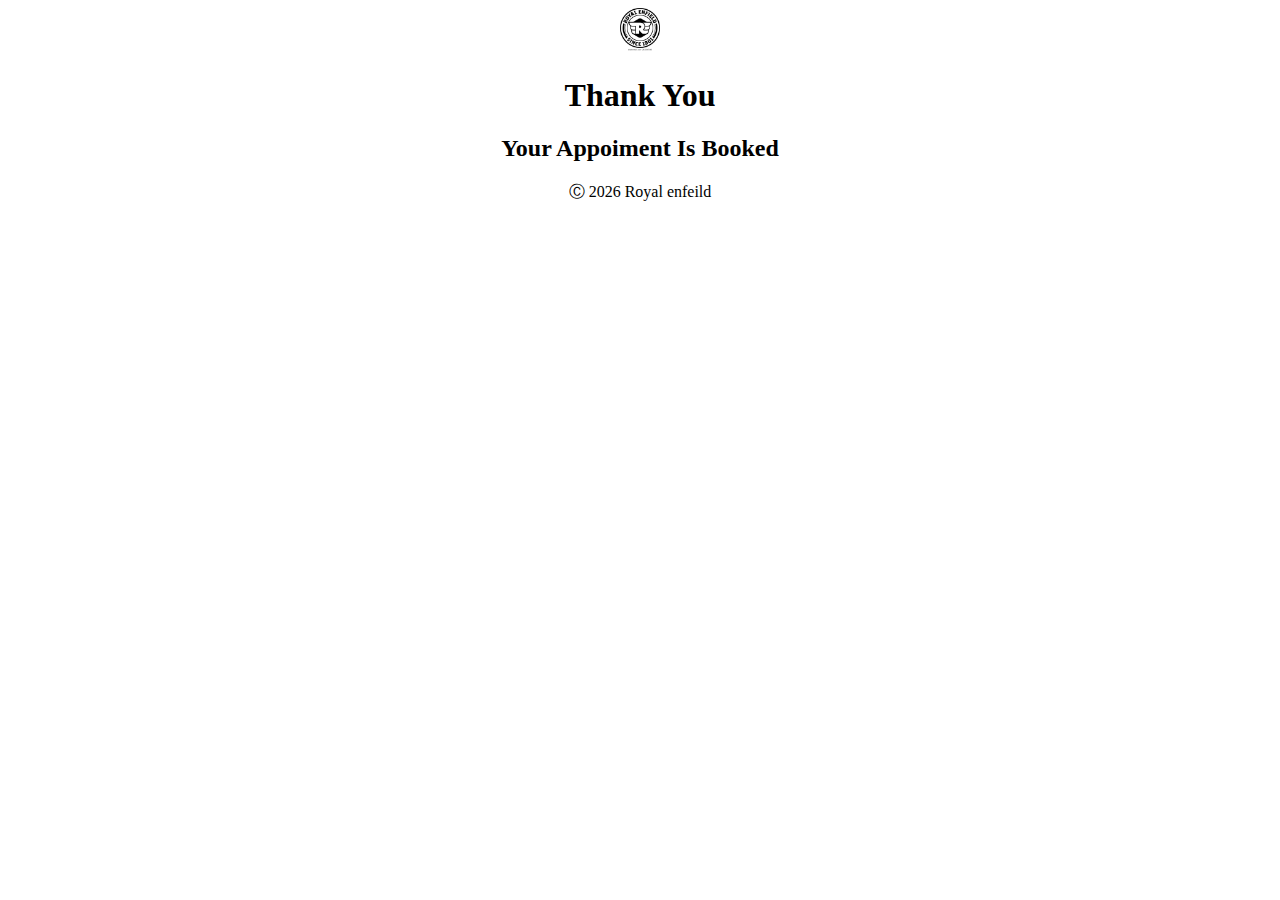
<file: feedback.html>
<!DOCTYPE html>
<html lang="en">
<head>
    <meta charset="UTF-8">
    <meta name="viewport" content="width=device-width, initial-scale=1.0">
    <title>feedback</title>
</head>
<!-- Main tag -->
    <a href="index.html"> <img src="pictures/logo.webp" width="40" > </a>

       

<body align="center">
    <h1>Thank You</h1>
    <H2>Your Appoiment Is Booked </H2>

<!-- This is footer -->
    <footer align="center">
        &#x24B8; 2026 Royal enfeild
    </footer>
</body>
</html>
</file>
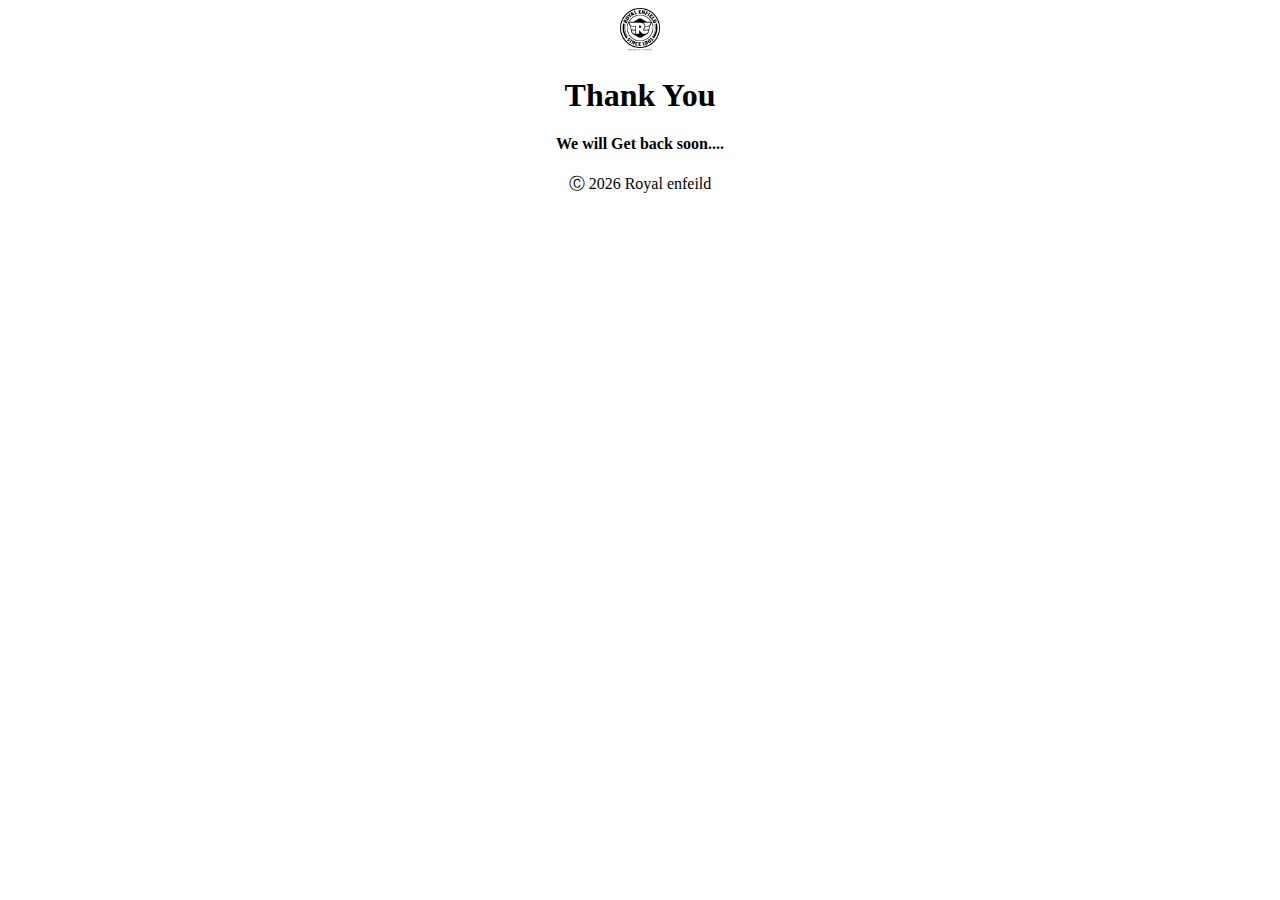
<file: feedback_inqury.html>
<!DOCTYPE html>
<html lang="en">
<head>
    <meta charset="UTF-8">
    <meta name="viewport" content="width=device-width, initial-scale=1.0">
    <title>feedback</title>
</head>
<!-- Main tag -->
    <a href="index.html"> <img src="pictures/logo.webp" width="40" > </a>

       

<body align="center">
    <h1>Thank You</h1>
    <H4> We will Get back soon.... </H4>

    <!-- This is footer -->
    <footer align="center">
        &#x24B8; 2026 Royal enfeild
    </footer>

</body>
</html>
</file>
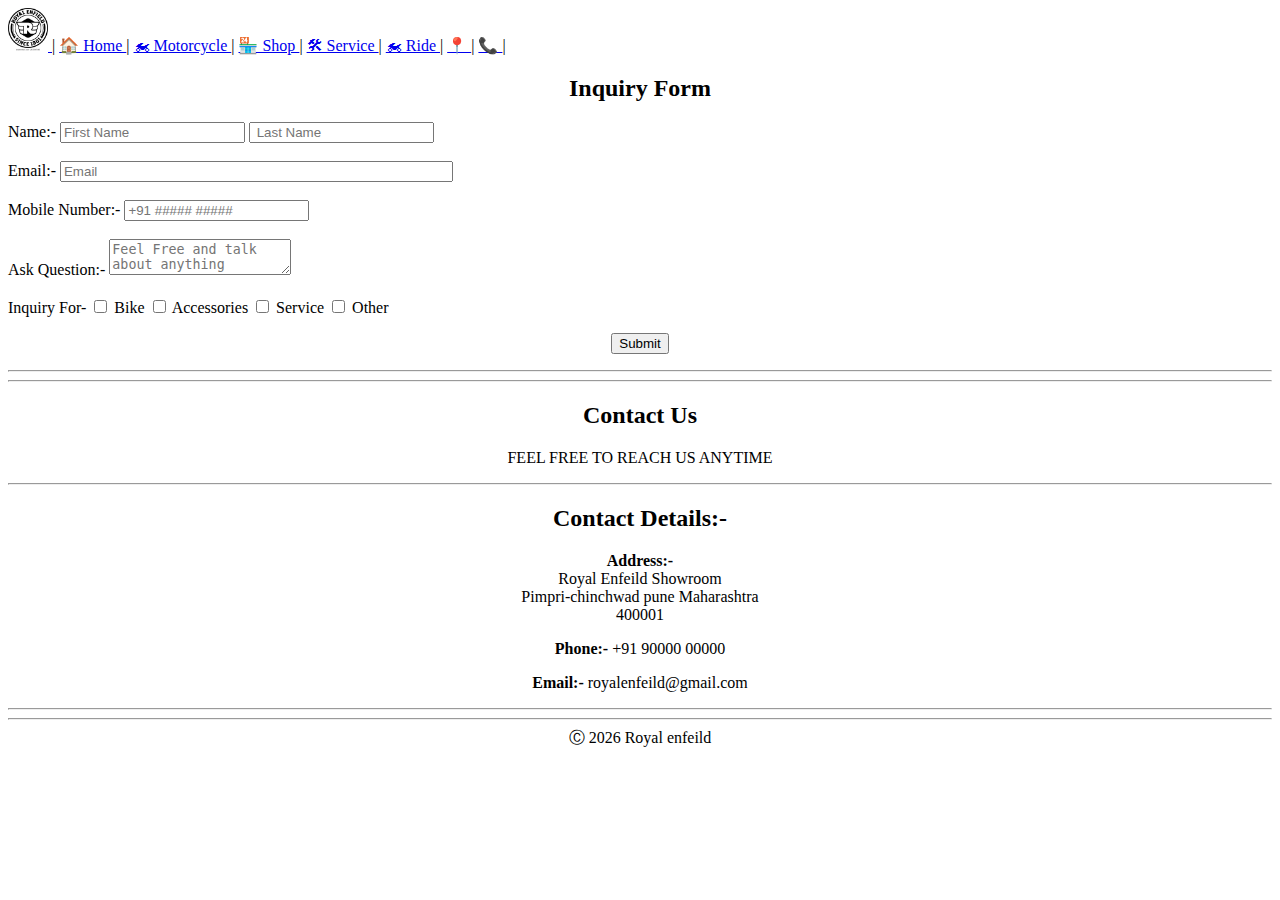
<file: inquiry.html>
<!DOCTYPE html>
<html lang="en">
<head>
    <meta charset="UTF-8">
    <meta name="viewport" content="width=device-width, initial-scale=1.0">
    <title>Document</title>
</head>
<body>
    <header>
    <!-- NAVBAR -->
    <nav width="100">
       <a href="index.html"> <img src="pictures/logo.webp" width="40" > </a>
       | <a href="index.html">&#x1F3E0; Home </a>|
        
        <a href="motorcycle.html">&#x1F3CD; Motorcycle </a>|
       
        <a href="shop.html">&#x1F3EA; Shop </a>|
        
        <a href="service.html">&#x1F6E0; Service </a>|
       
        <a href="ride.html">&#x1F3CD; Ride  </a>|
        
        <a href="location.html">&#x1F4CD; </a>|

                <a href="inquiry.html"> &#x1F4DE;  </a>|
    </nav>
    </header>
    <!-- main tag -->
       <form >
    <h2 align="center">
        Inquiry Form
    </h2>
   <label>
    Name:-
   </label>
    <input type="text" placeholder="First Name">
    <input type="text" placeholder=" Last Name">
    <br>
    <br>
    <label >
        Email:-
    </label>
    <input type="email" placeholder="Email" size="46">
    <br>
    <br>
    <label>
        Mobile Number:-
    </label>
    <input type="number" placeholder="+91 ##### #####" >
    <br>
    <br>
    <label>
        Ask Question:-
    </label>
    <textarea placeholder="Feel Free and talk about anything"></textarea>
     <br>
     <br>
     <label>Inquiry For-</label>

    <input type="checkbox" >
    <label> Bike</label>

    <input type="checkbox">
    <label>Accessories</label>

    <input type="checkbox">
    <label> Service </label>

    <input type="checkbox">
    <label> Other </label>
<br>
    <p align="center">
    <a href="feedback_inqury.html"><input type="button" value="Submit"></a>
    </p>


      <hr>
      <hr>
     <h2 align="center"> Contact Us</h2>
     <p align="center">FEEL FREE TO REACH US ANYTIME</p>
     <hr>
     <h2 align="center">Contact Details:-</h2>
     <lable align="center">
     <p>
       <b>   Address:-</b>
        <br>
        Royal Enfeild Showroom
        <br>
        Pimpri-chinchwad pune Maharashtra
        <br>
       400001</p>
       <p>
        <b>Phone:-</b>
        +91 90000 00000

       </p>
       <p>
        <b>
            Email:-
        </b>
        royalenfeild@gmail.com
       </p>
       </lable>
    <hr>
    <hr>

   </form>
<!-- This is footer -->
    <footer align="center">
        &#x24B8; 2026 Royal enfeild
    </footer>


</body>
</html>
</file>
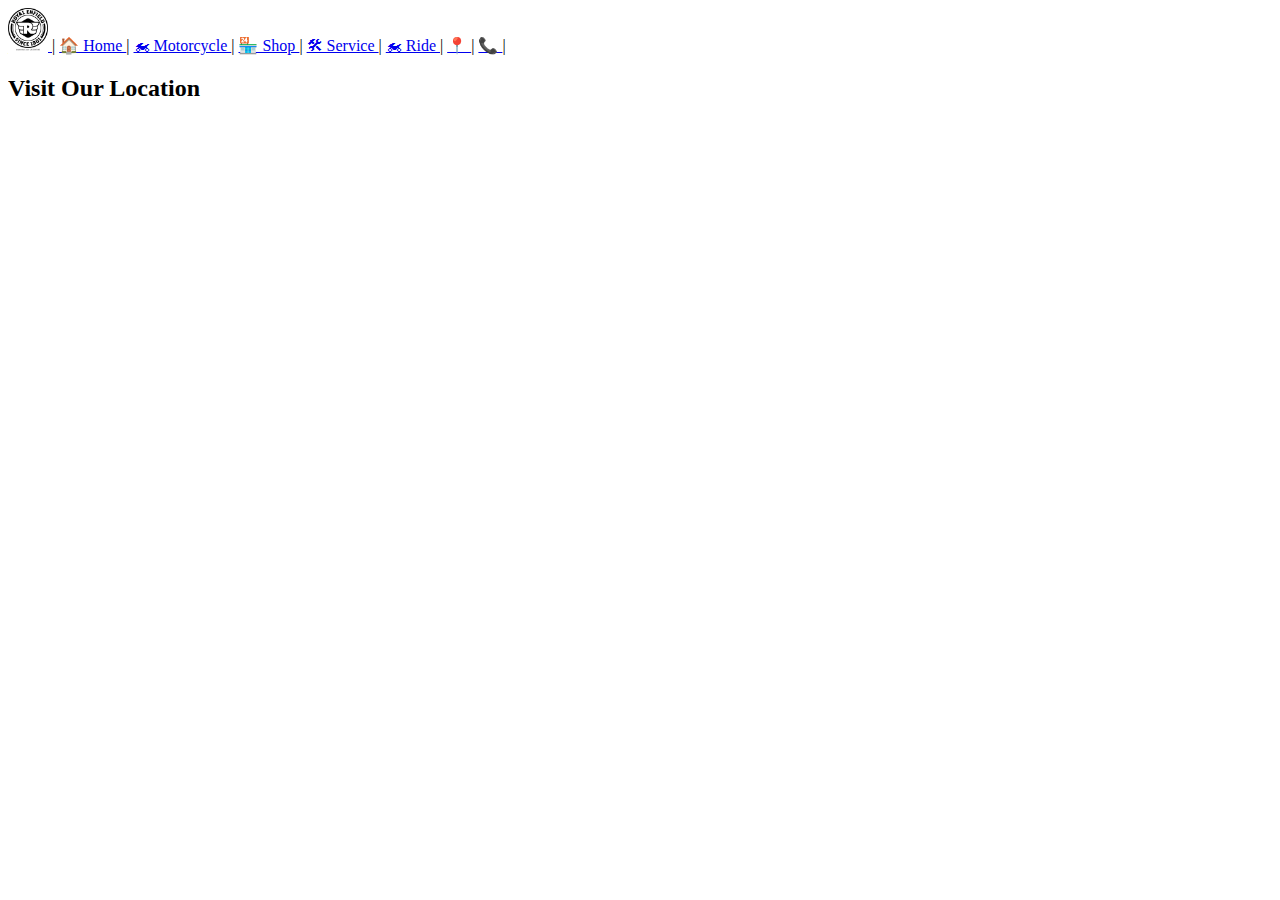
<file: location.html>
<!DOCTYPE html>
<html lang="en">
<head>
    <meta charset="UTF-8">
    <meta name="viewport" content="width=device-width, initial-scale=1.0">
    <title>Document</title>
</head>
<body>
   <header>
    <!-- NAVBAR -->
    <nav>
       <a href="index.html"> <img src="pictures/logo.webp" width="40" > </a>
       | <a href="index.html">&#x1F3E0; Home </a>|
        
        <a href="motorcycle.html">&#x1F3CD; Motorcycle </a>|
       
        <a href="shop.html">&#x1F3EA; Shop </a>|
        
        <a href="service.html">&#x1F6E0; Service </a>|
       
        <a href="ride.html">&#x1F3CD; Ride  </a>|
              
        <a href="location.html">&#x1F4CD; </a>|

                <a href="inquiry.html"> &#x1F4DE;  </a>|
    </nav>
    </header> 
    <h2>Visit Our Location </h2>
    <iframe src="https://www.google.com/maps/embed?pb=!1m18!1m12!1m3!1d121004.7026024723!2d73.60722144335938!3d18.601207000000002!2m3!1f0!2f0!3f0!3m2!1i1024!2i768!4f13.1!3m3!1m2!1s0x3bc2b97c945e421b%3A0xf55f89eb048f0579!2sRoyal%20Enfield%20Showroom%20-%20Kings%20Royal%20Riders!5e0!3m2!1sen!2sin!4v1767872727052!5m2!1sen!2sin" width="600" height="450" style="border:0;" allowfullscreen="" loading="lazy" referrerpolicy="no-referrer-when-downgrade"></iframe>
    
    
</body>
</html>
</file>
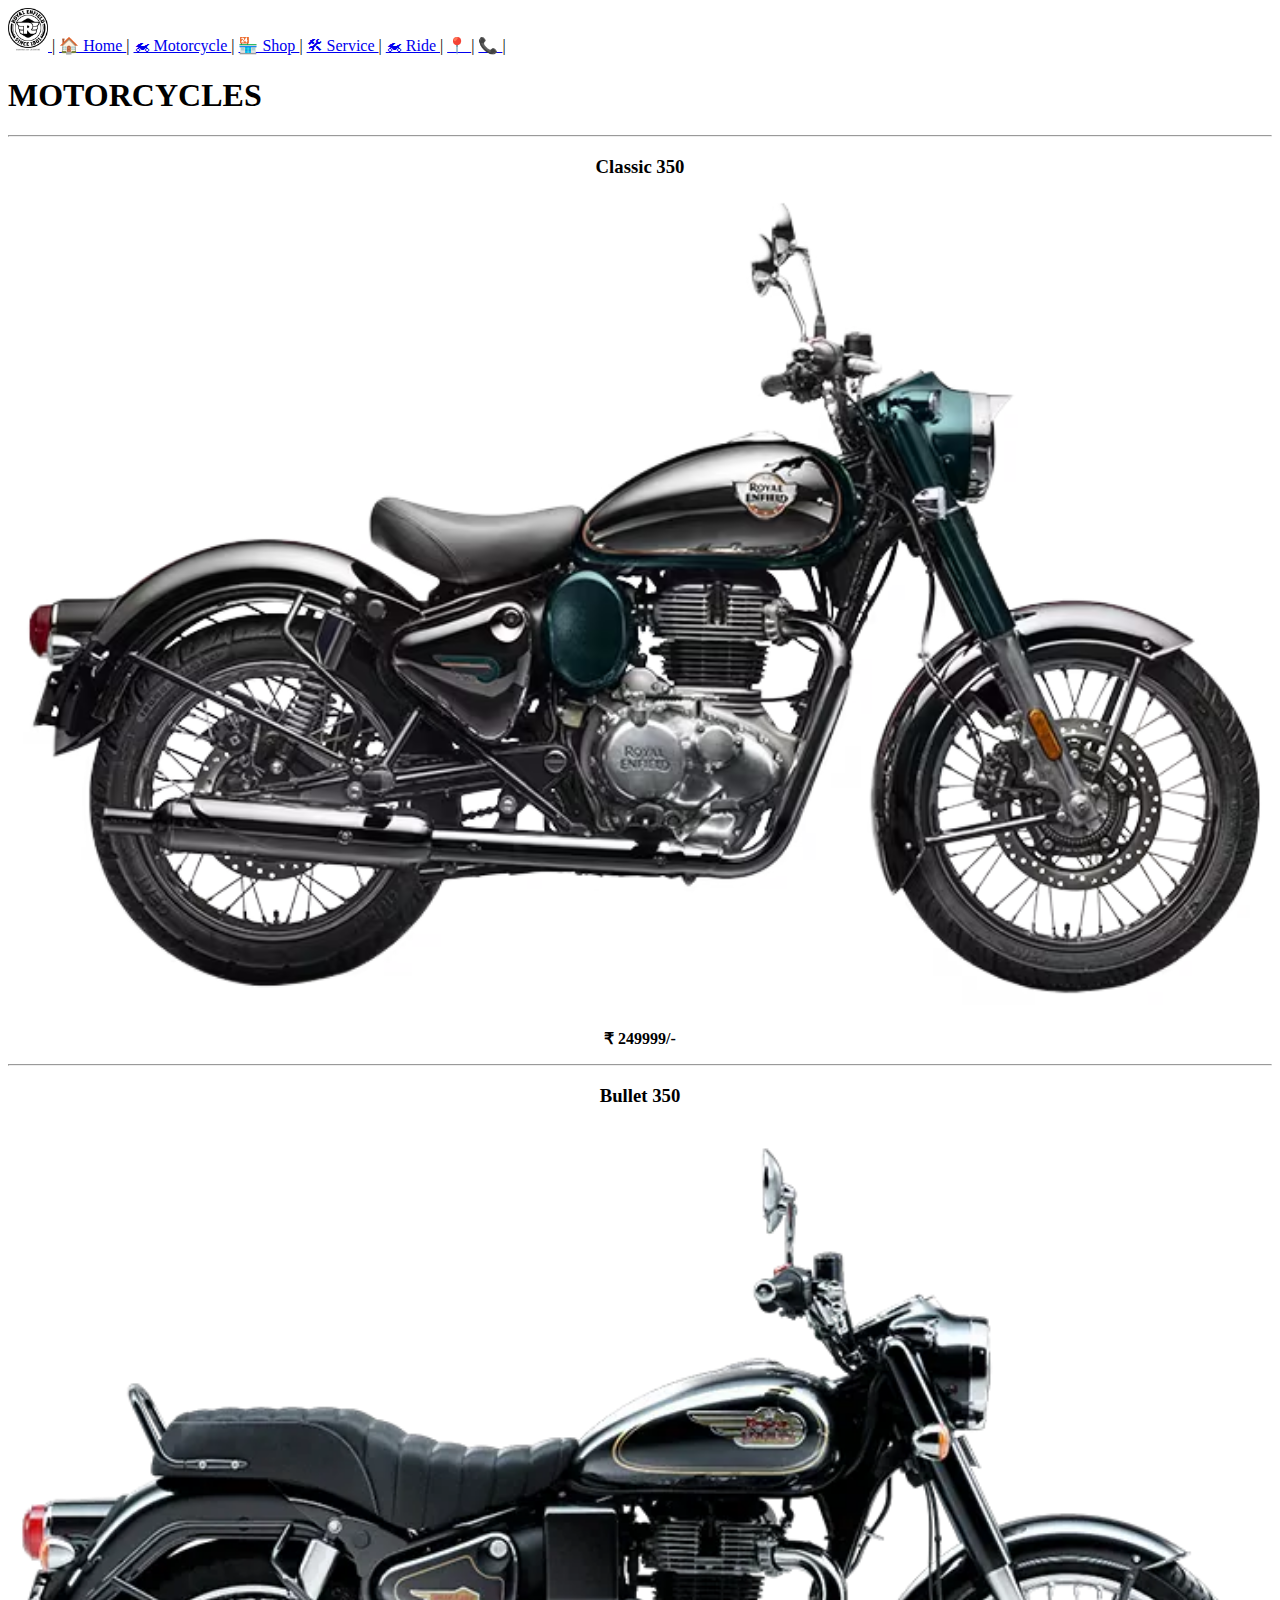
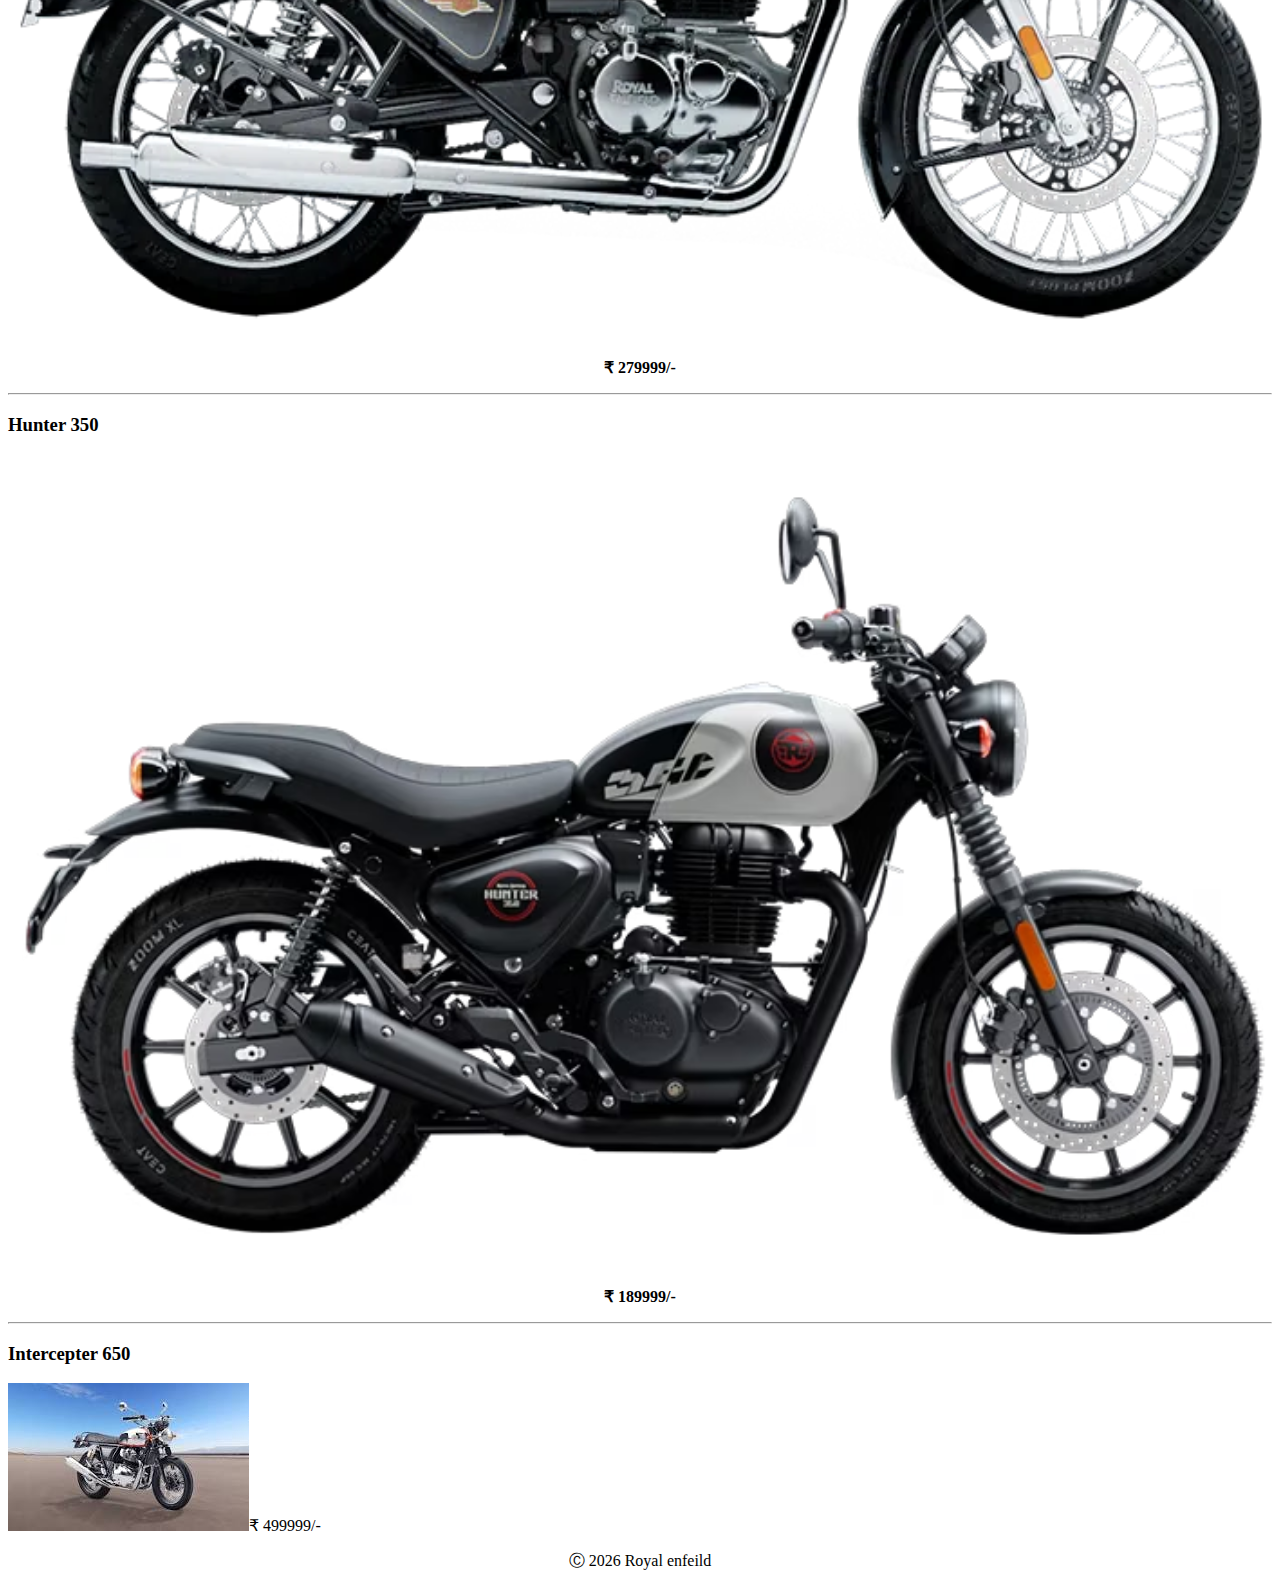
<file: motorcycle.html>
<!DOCTYPE html>
<html lang="en">
<head>
    <meta charset="UTF-8">
    <meta name="viewport" content="width=device-width, initial-scale=1.0">
    <title>Document</title>
</head>
<body>
    <header>
    <!-- NAVBAR -->
    <nav>
       <a href="index.html"> <img src="pictures/logo.webp" width="40" > </a>
       | <a href="index.html">&#x1F3E0; Home </a>|
        
        <a href="motorcycle.html">&#x1F3CD; Motorcycle </a>|
       
        <a href="shop.html">&#x1F3EA; Shop </a>|
        
        <a href="service.html">&#x1F6E0; Service </a>|
       
        <a href="ride.html">&#x1F3CD; Ride  </a>|
        
        <a href="location.html">&#x1F4CD; </a>|


        <a href="inquiry.html"> &#x1F4DE;  </a>|
    </nav>
    </header>
    <!-- Main Tag start -->
     <main>
        <section>
            <h1>MOTORCYCLES</h1>
            <hr>
            <h3 align="center">Classic 350 </h3> 
            <img src="pictures/Royal Enfield Classic 650 Price, Colours & Images in India_files/classic-350.webp"" alt="classic 350 picture " width="100%" >
            <p align="center"><strong> &#x20B9; 249999/- </strong></p>
            <hr> 

            <h3 align="center">Bullet 350</h3>

            <img src="pictures/Royal Enfield Classic 650 Price, Colours & Images in India_files/bullet-350.webp" alt="Bullet 350 picture" width="100%" >
            <p align="center"><strong> &#x20B9; 279999/- </strong></p>
            <hr>
           <h3>Hunter 350</h3>
           <img src="pictures/Royal Enfield Classic 650 Price, Colours & Images in India_files/hunter-350.webp" alt="Hunter 350 Picture" width="100%" >
            <p align="center"><strong> &#x20B9; 189999/- </strong></p>
            <hr>

           <h3>Intercepter 650</h3>
            <img src="pictures/intercepter.jpg" alt="intercepter 650 picture" >&#x20B9; 499999/-</p>
        
        </section>
     </main>
     <!-- footer start -->
     <footer align="center"> &#x24B8; 2026 Royal enfeild</footer>
</body>
</html>
</file>
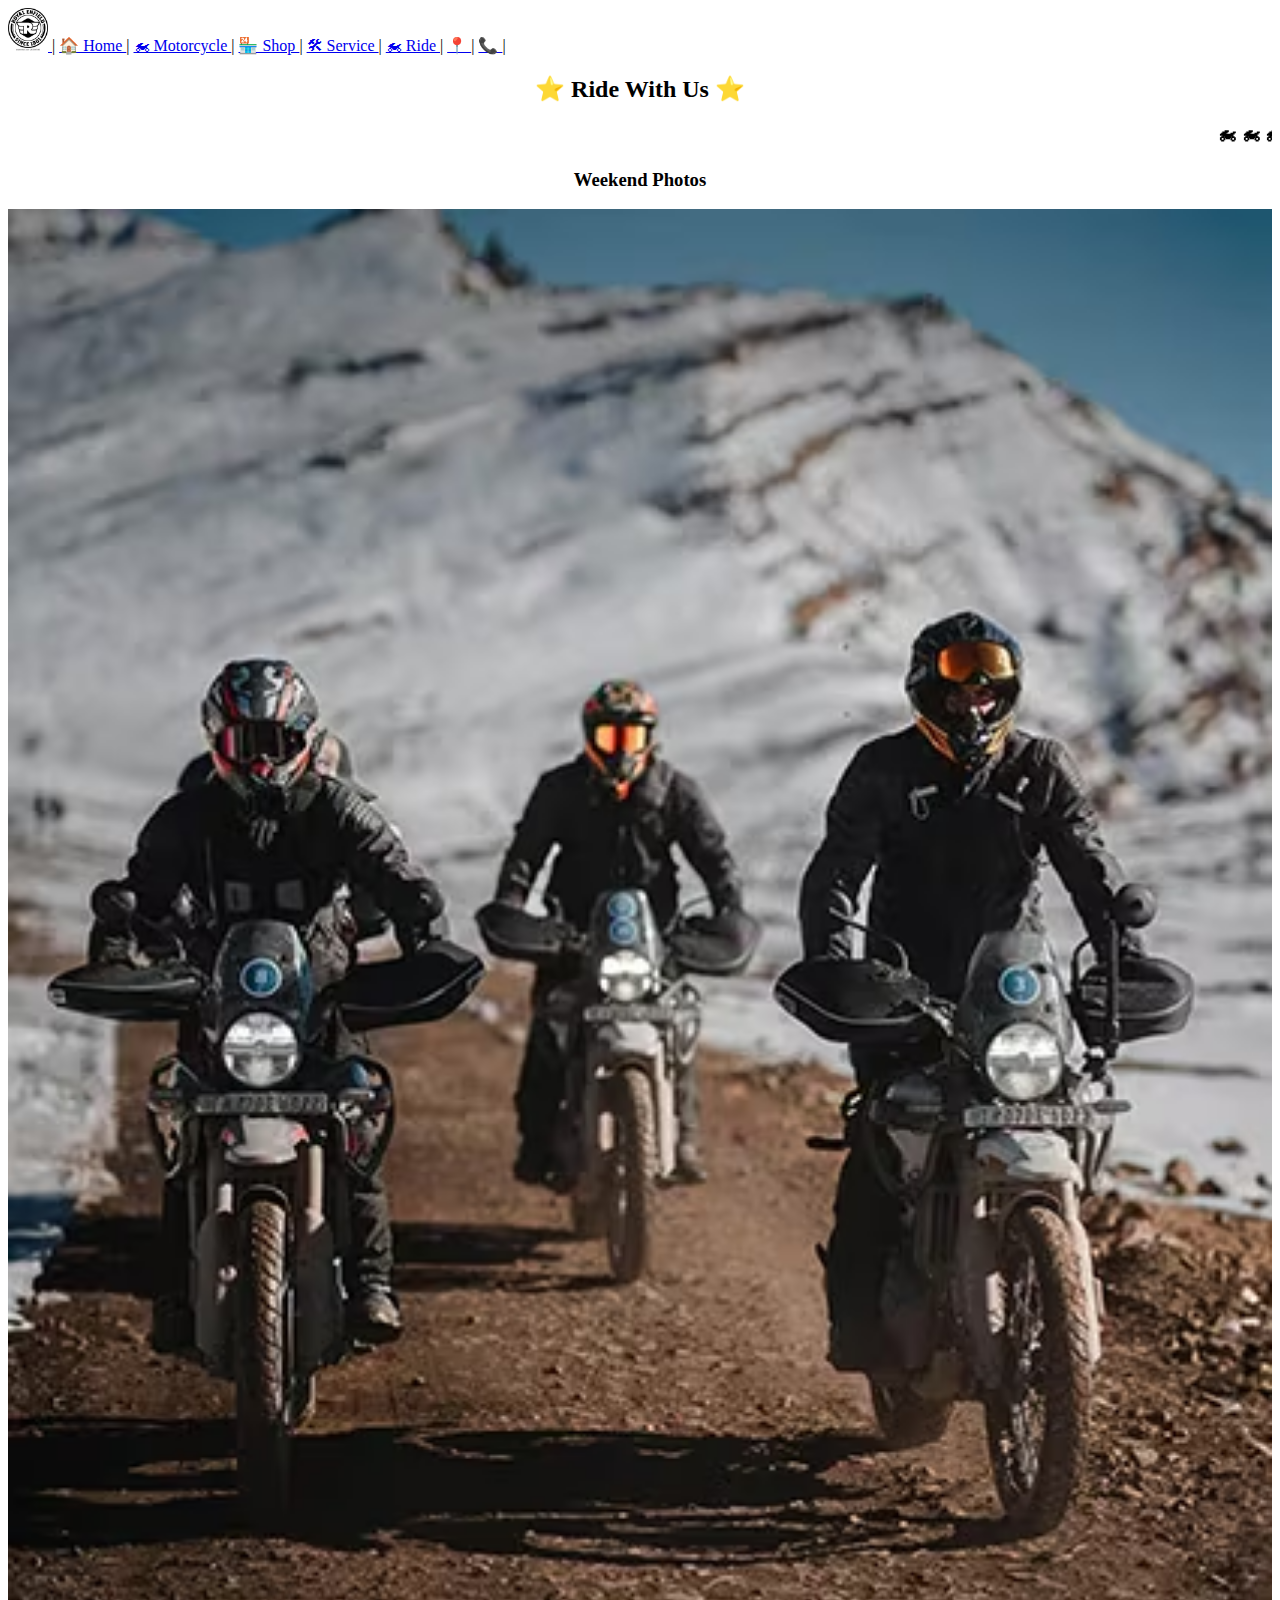
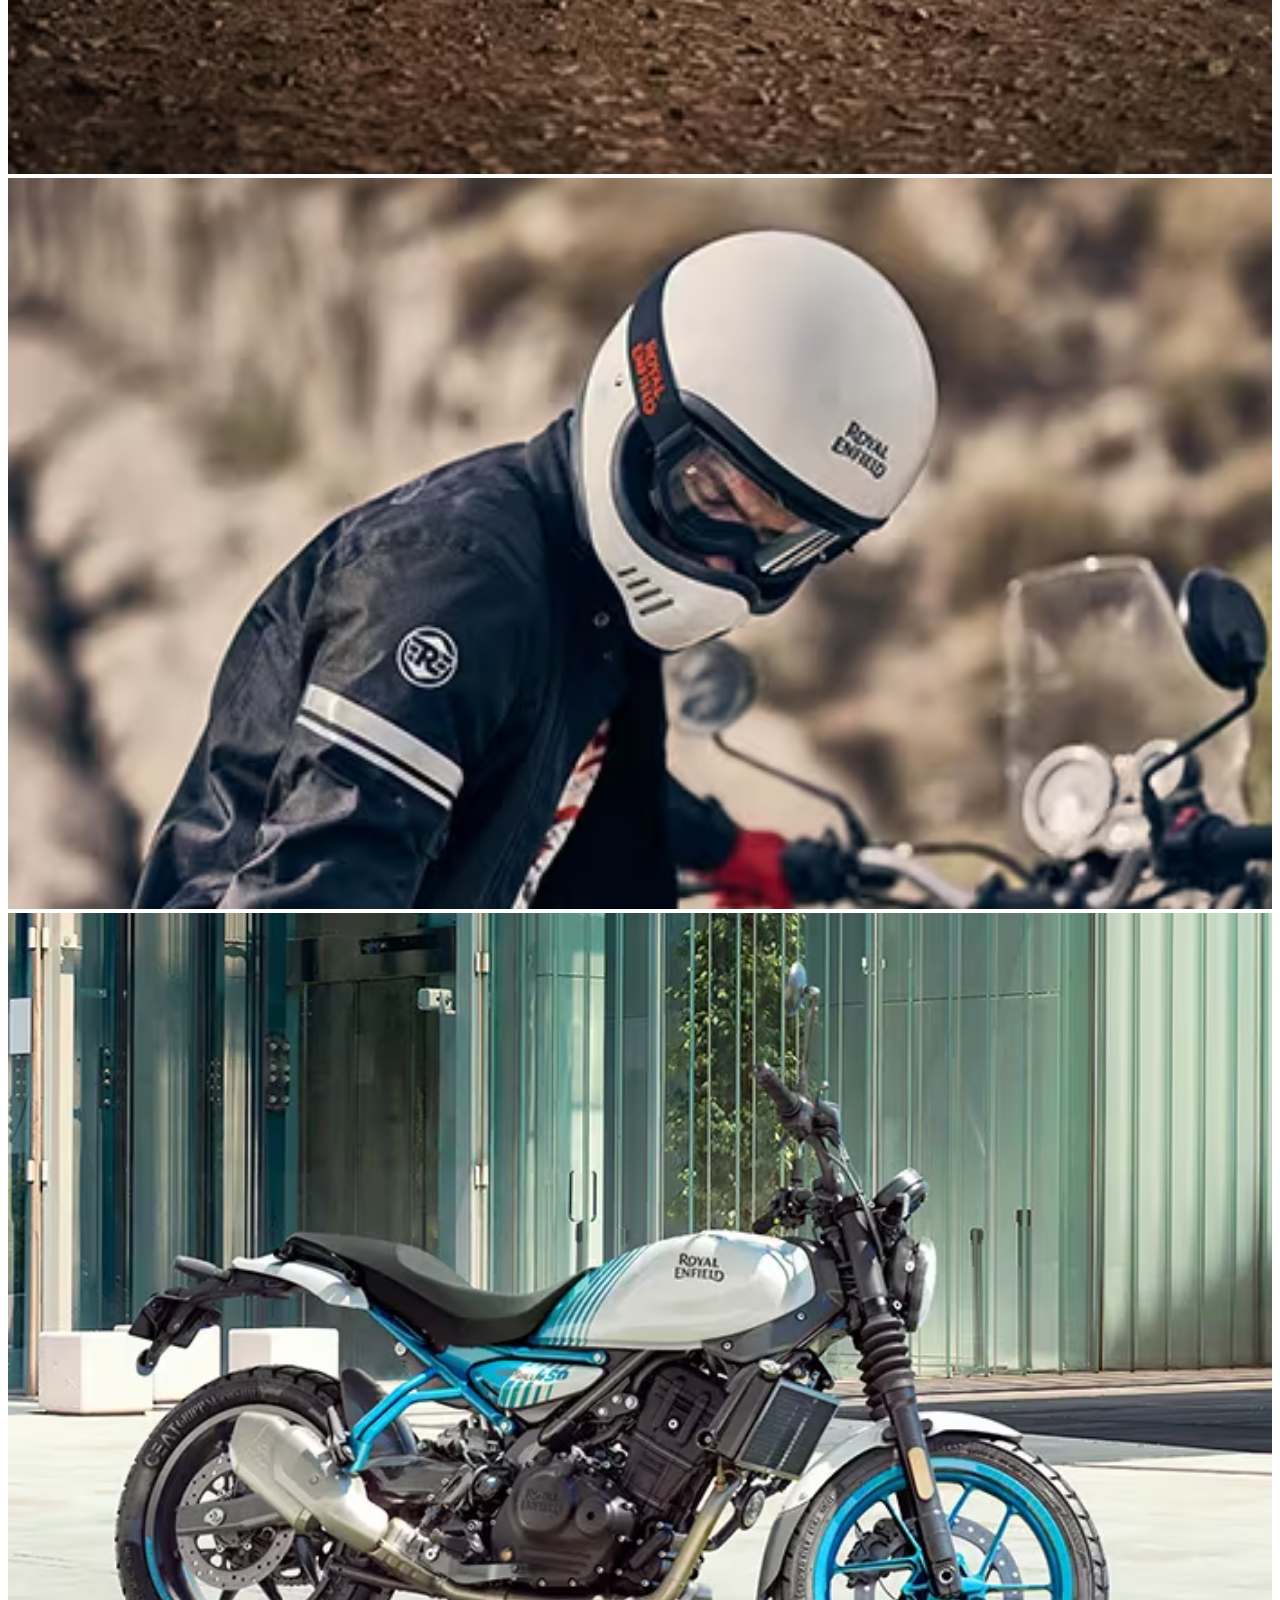
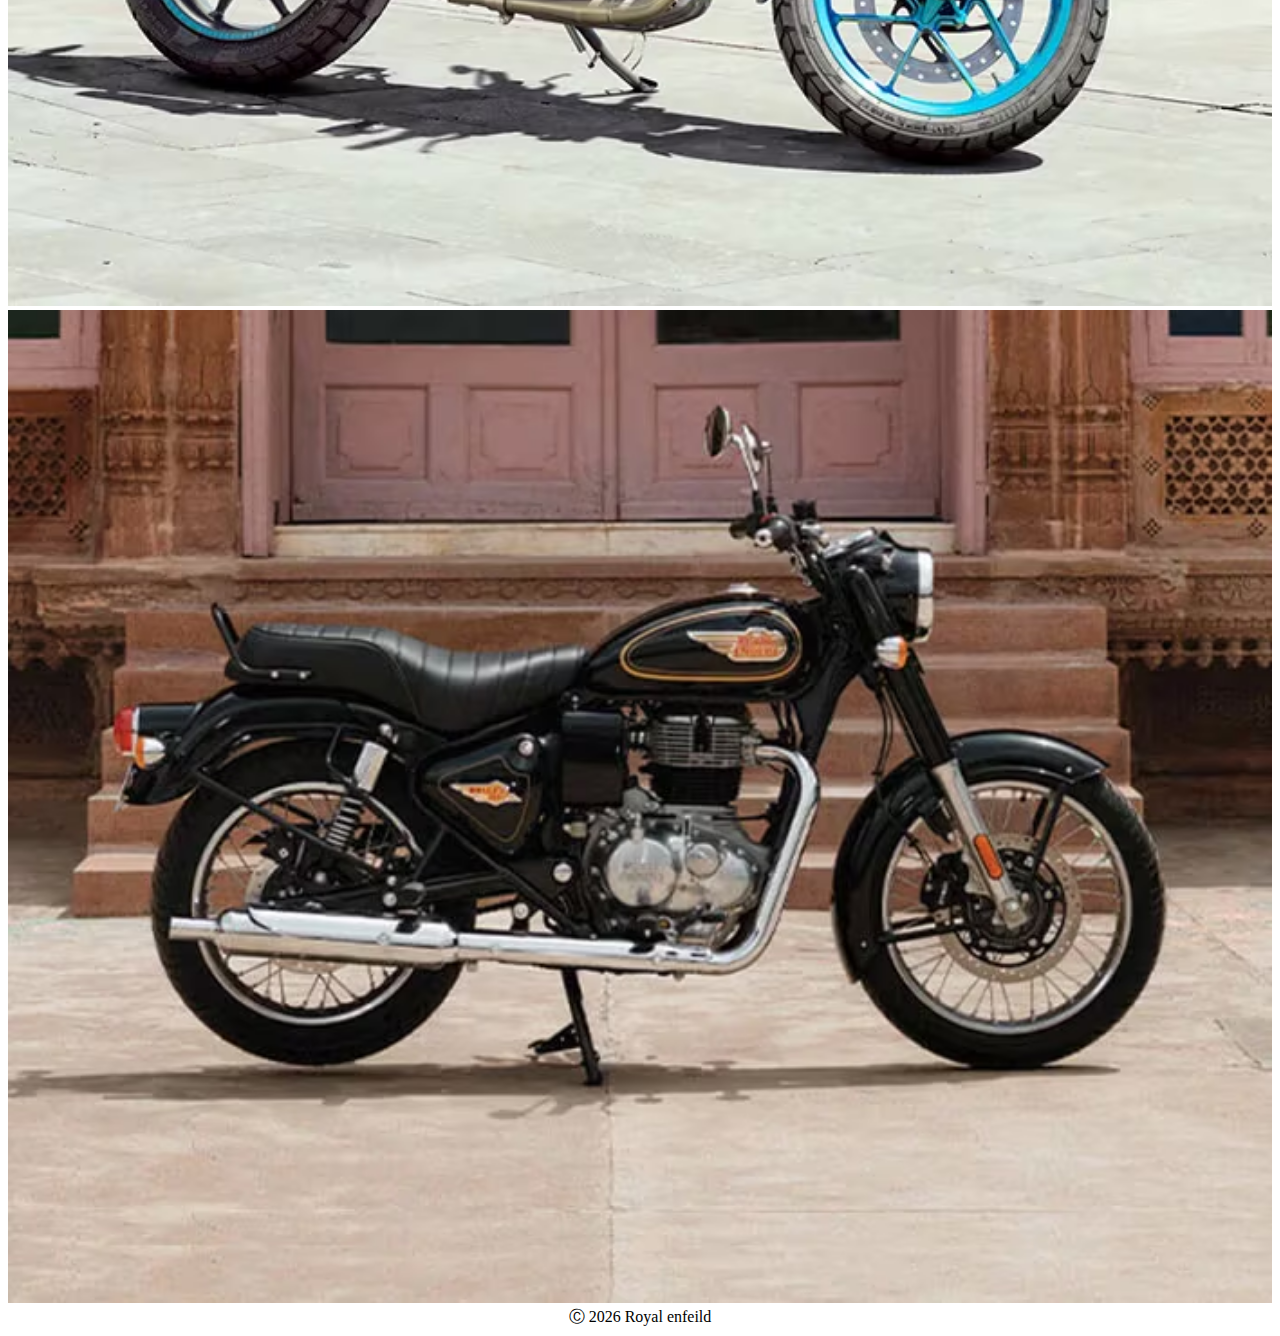
<file: ride.html>
<!DOCTYPE html>
<html lang="en">
<head>
    <meta charset="UTF-8">
    <meta name="viewport" content="width=device-width, initial-scale=1.0">
    <title>Document</title>
</head>
<body>
    <header>
    <!-- NAVBAR -->
    <nav>
       <a href="index.html"> <img src="pictures/logo.webp" width="40" > </a>
       | <a href="index.html">&#x1F3E0; Home </a>|
        
        <a href="motorcycle.html">&#x1F3CD; Motorcycle </a>|
       
        <a href="shop.html">&#x1F3EA; Shop </a>|
        
        <a href="service.html">&#x1F6E0; Service </a>|
       
        <a href="ride.html">&#x1F3CD; Ride  </a>|
              
        <a href="location.html">&#x1F4CD; </a>|

                <a href="inquiry.html"> &#x1F4DE;  </a>|
    </nav>
    </header>
    <!-- main tag -->
     <section>
        <h2 align="center"> &#x2B50; Ride With Us &#x2B50;</h2>
         <h3 ><marquee > &#x1F3CD; &#x1F3CD; &#x1F3CD; &#x1F3CD; &#x1F3CD; &#x1F3CD; &#x1F3CD; &#x1F3CD; &#x1F3CD;&#x1F3CD;&#x1F3CD;&#x1F3CD;&#x1F3CD;&#x1F3CD;&#x1F3CD;&#x1F3CD;&#x1F3CD;&#x1F3CD;&#x1F3CD;&#x1F3CD;&#x1F3CD;&#x1F3CD;&#x1F3CD;&#x1F3CD;&#x1F3CD;&#x1F3CD;&#x1F3CD;&#x1F3CD;&#x1F3CD;&#x1F3CD;&#x1F3CD;&#x1F3CD;&#x1F3CD;&#x1F3CD;&#x1F3CD;&#x1F3CD;&#x1F3CD;&#x1F3CD;&#x1F3CD;&#x1F3CD;&#x1F3CD;&#x1F3CD;&#x1F3CD;&#x1F3CD;&#x1F3CD;&#x1F3CD;&#x1F3CD;&#x1F3CD;&#x1F3CD;</marquee> </h3>

    </section>
       
        <h3 align="center">Weekend Photos</h3>
        <img src="pictures/Royal Enfield Classic 650 Price, Colours & Images in India_files/rides.webp" alt="Bike Pictures" width="100%" >
        <img src="pictures/Royal Enfield Classic 650 Price, Colours & Images in India_files/riding-gear.webp" alt="bike weekend picture" width="100%">
        <img src="pictures/Royal Enfield Classic 650 Price, Colours & Images in India_files/guerrilla-450(1).webp" alt="bike picture"width="100%">
        <img src="pictures/Royal Enfield Classic 650 Price, Colours & Images in India_files/bullet-350(1).webp" alt="bike picture"width="100%">

     </section>
     
            <!-- This is footer -->
    <footer align="center">
        &#x24B8; 2026 Royal enfeild
    </footer>
</body>
</html>
</file>
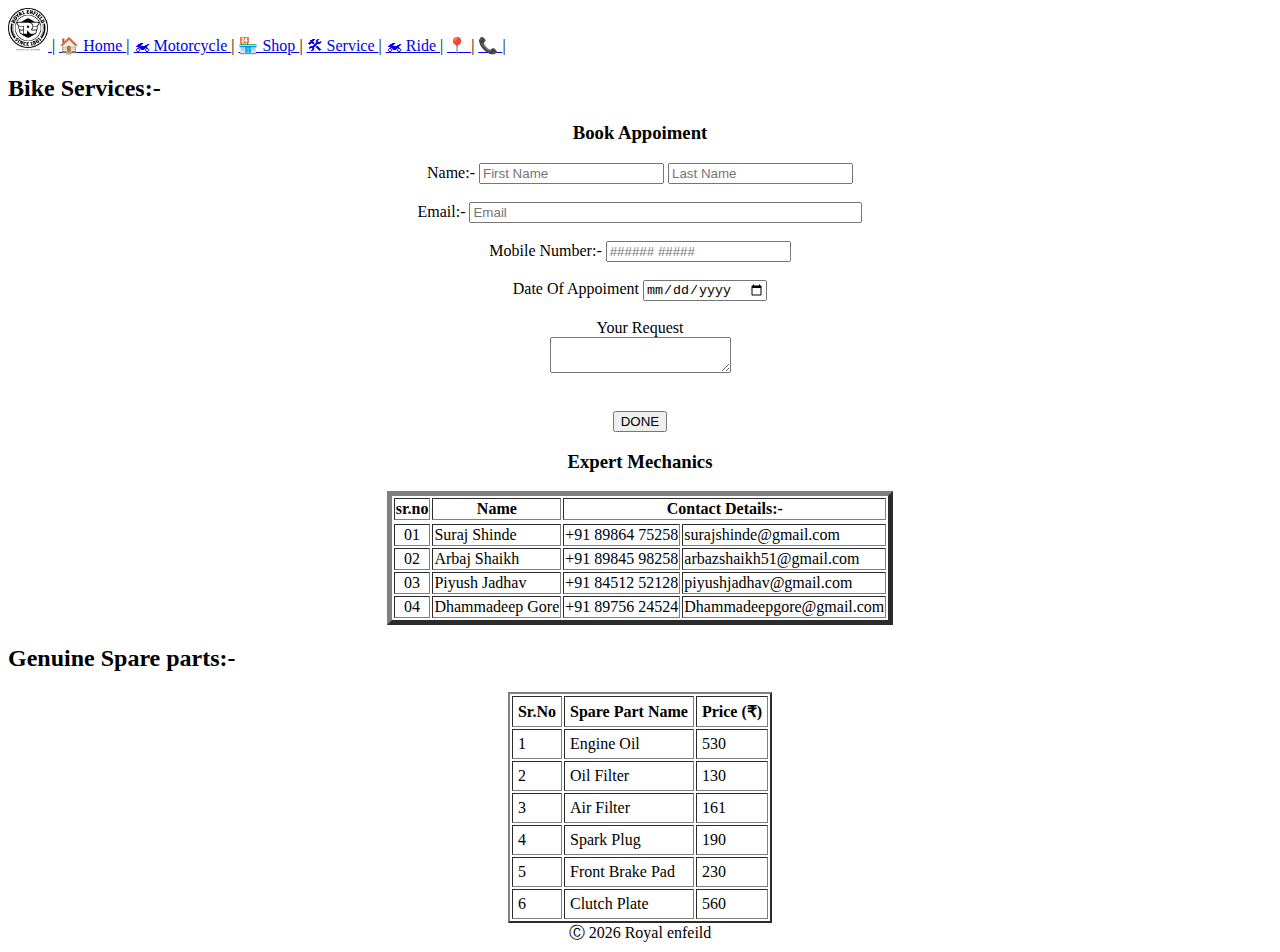
<file: service.html>
<!DOCTYPE html>
<html lang="en">
<head>
    <meta charset="UTF-8">
    <meta name="viewport" content="width=device-width, initial-scale=1.0">
    <title>Service</title>
</head>
<body>
    <header>
    <!-- NAVBAR -->
    <nav>
       <a href="index.html"> <img src="pictures/logo.webp" width="40" > </a>
       | <a href="index.html">&#x1F3E0; Home </a>|
        
        <a href="motorcycle.html">&#x1F3CD; Motorcycle </a>|
       
        <a href="shop.html">&#x1F3EA; Shop </a>|
        
        <a href="service.html">&#x1F6E0; Service </a>|
       
        <a href="ride.html">&#x1F3CD; Ride  </a>|
         
        <a href="location.html">&#x1F4CD; </a>|

                <a href="inquiry.html"> &#x1F4DE;  </a>|
    </nav>
    </header>
    <!-- Main Tag start -->
     <main>
        <h2> Bike Services:-</h2>
       <h3 align="center"> Book Appoiment</h3>
        
       <form align="center">
        <label>Name:-</label>
         
        <input type="text" placeholder="First Name">
        <input type="text" placeholder="Last Name">
          <br>
          <br>
        <label>Email:-</label>
        <input type="email" placeholder="Email" size="46">
 
        <br>
        <br>
        <label>Mobile Number:-</label>
        <input type="number" placeholder="###### #####" >
        
        <br>
        <br>
        <label>Date Of Appoiment</label>
        <input type="date" >
        <br>
        <br>
        <label > Your Request</label>
        <br>
        <textarea ></textarea>
        <br>
        <br>
       <p align="center">
        <a href="feedback.html" target="_blank">
      <input type="button"  Value="DONE" >
       </p> </a>

       </form>

        <table border="5" cellpading="10" align="center">
            <dl>
            <tr>
                <thead>
                <th>sr.no</th>
                <th>Name</th>
                <th colspan="2" >Contact Details:-</th>
                </thead>
            </tr>
            <h3 align="center"> Expert Mechanics</h3>
            <tbody>
                <tr>

                <td align="center">01</td>
                <td>Suraj Shinde</td>
                <td>+91 89864 75258</td>
                <td>surajshinde@gmail.com</td>
                <tr>
                    <td align="center">02</td>
                <td>Arbaj Shaikh</td>
                <td>+91 89845 98258</td>
                <td>arbazshaikh51@gmail.com</td>

                </tr>
                <tr>
                    <td align="center">03</td>
                <td>Piyush Jadhav</td>
                <td>+91 84512 52128</td>
                <td>piyushjadhav@gmail.com</td>
                
                </tr>
                <tr>
                    <td align="center">04</td>
                <td>Dhammadeep Gore</td>
                <td>+91 89756 24524</td>
                <td>Dhammadeepgore@gmail.com</a> </td>

                </tr>

            </tbody>
            </dl>
        </table>
        <h2>Genuine Spare parts:-</h2>
<table border="2" cellpadding="5" align="center" >
    <tr>
      <th>Sr.No</th>
      <th>Spare Part Name</th>
      <th>Price (₹)</th>
    </tr>

    <tr>
      <td>1</td>
      <td>Engine Oil</td>
      <td>530</td>
    </tr>

    <tr>
      <td>2</td>
      <td>Oil Filter</td>
      <td>130</td>
  </tr>

  <tr>
    <td>3</td>
    <td>Air Filter</td>
    <td>161</td>
  </tr>

  <tr>
    <td>4</td>
    <td>Spark Plug</td>
    <td>190</td>
  </tr>

  <tr>
    <td>5</td>
    <td>Front Brake Pad</td>
    <td>230</td>
  </tr>

  <tr>
    <td>6</td>
    <td>Clutch Plate</td>
    <td>560</td>
  </tr>

</table>


     </main>
     <!-- This is footer -->
    <footer align="center">
        &#x24B8; 2026 Royal enfeild
    </footer>
</body>
</html>
</file>
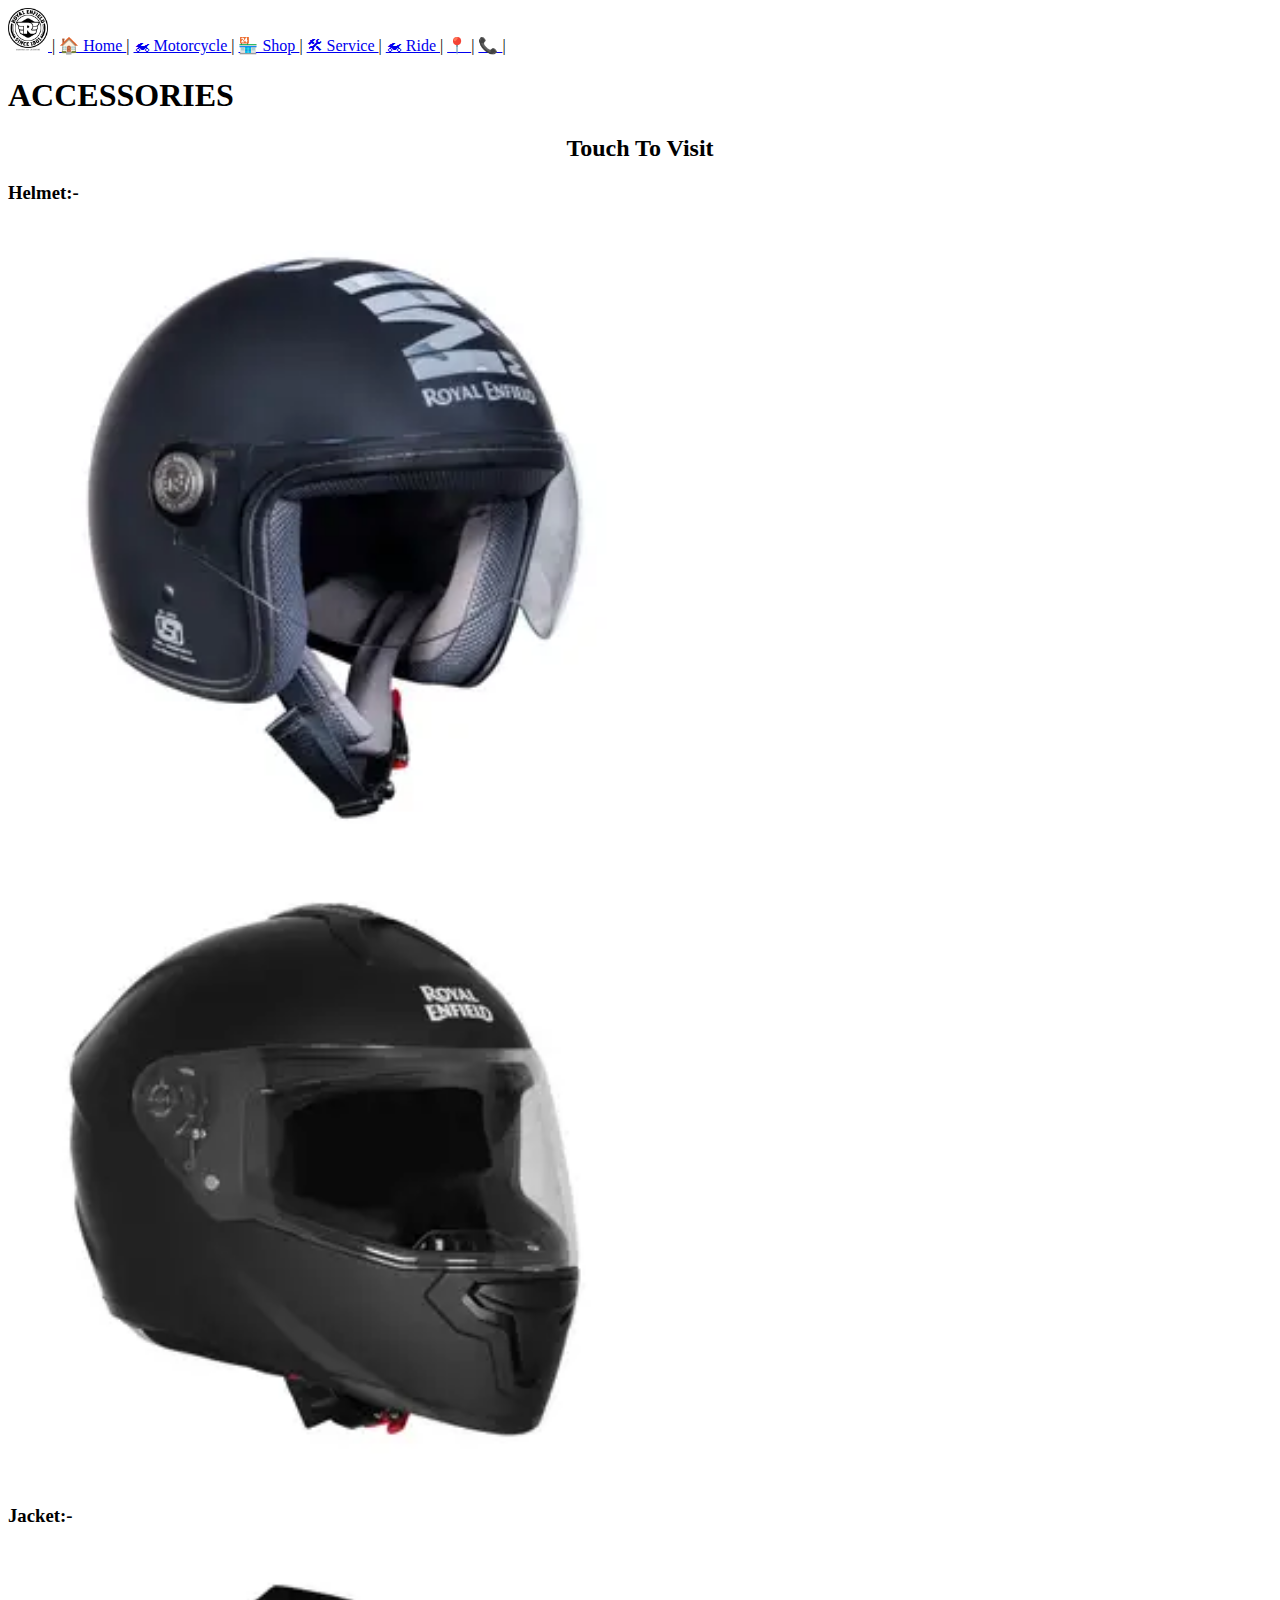
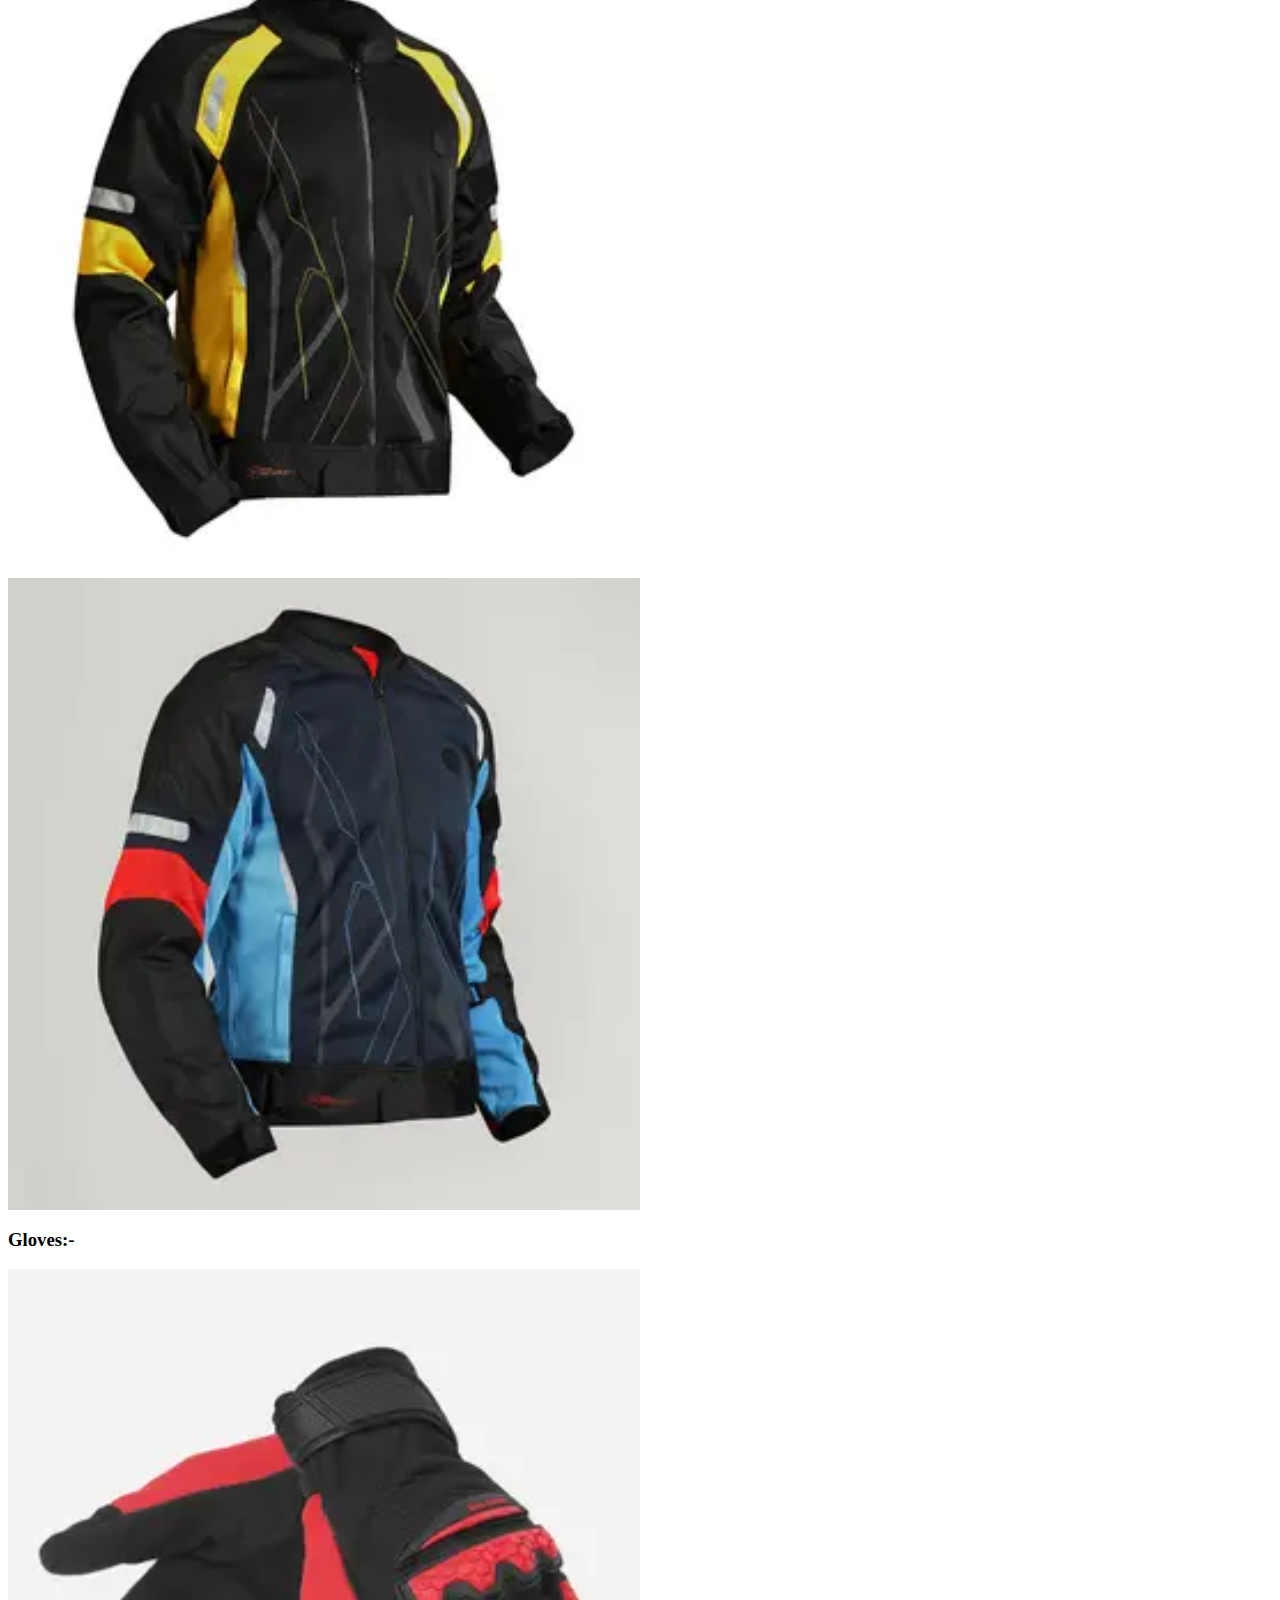
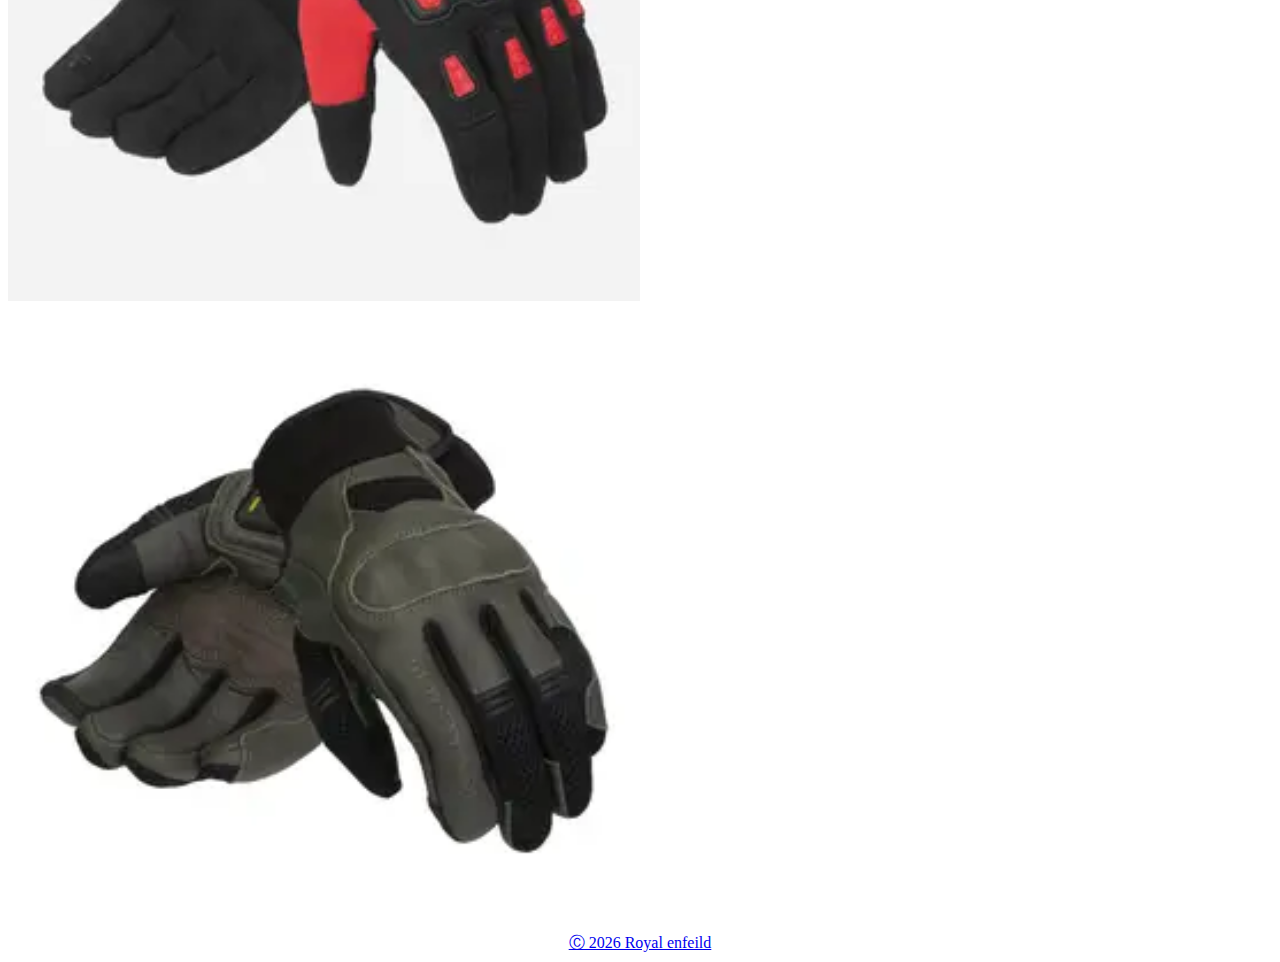
<file: shop.html>
<!DOCTYPE html>
<html lang="en">
<head>
    <meta charset="UTF-8">
    <meta name="viewport" content="width=device-width, initial-scale=1.0">
    <title>Document</title>
</head>
<body>
    <header>
    <!-- NAVBAR -->
    <nav>
       <a href="index.html"> <img src="pictures/logo.webp" width="40" > </a>
       | <a href="index.html">&#x1F3E0; Home </a>|
        
        <a href="motorcycle.html">&#x1F3CD; Motorcycle </a>|
       
        <a href="shop.html">&#x1F3EA; Shop </a>|
        
        <a href="service.html">&#x1F6E0; Service </a>|
       
        <a href="ride.html">&#x1F3CD; Ride  </a>|
               
        <a href="location.html">&#x1F4CD; </a>|

                <a href="inquiry.html"> &#x1F4DE;  </a>|
    </nav>
    </header>
    <!-- Main tag start -->
     <main>
        <section>
            <h1>ACCESSORIES</h1>

            <h2 align="center">Touch To Visit</h2>
            <h3>Helmet:-</h3>
            <a href="https://store.royalenfield.com/en/chopper-mlg-camo-helmet-matt-black" target="_blank"> <img src="pictures/Royal Enfield Chopper.webp" width="50%" alt="helmet picture" align="center"> </a>
            
            <a href="https://store.royalenfield.com/en/chopper-mlg-camo-helmet-matt-black"  target="_blank"><img src="pictures/Royal Enfeild Quest Helmet.webp"  width="50%" alt="helmet picture" align="center"> </a>

            <H3> Jacket:-</H3>
            <a href="https://store.royalenfield.com/en/eco-2-r-jacket-yellow-m-40-cm" target="_blank"><img src="pictures/jacket 1.webp" alt="This is jacket" width="50%" align="center"></a>

            <a href="https://store.royalenfield.com/en/eco-2-r-jacket-r-jacket-navy-m-40-cm" target="_blank"> <img src="pictures/jacket 2.webp" alt="This is jacket 2" width="50%" align="center"></a>
              
            <br>
            <h3>Gloves:-</h3>
           <a href="https://store.royalenfield.com/en/urban-hustler-v2-riding-gloves-reds20cm-red" target="_blank"  ></a>

           <a href="https://store.royalenfield.com/en/urban-hustler-v2-riding-gloves-reds20cm-red" target="_blank" > 
            <img src="pictures/gloves 1.webp" width="50%" alt="this is gloves 1" align="center"></a>

            <a href="https://store.royalenfield.com/en/roadbound-olive-m-2" width="50%" target="_blank" > 
            <img src="pictures/Gloves 2.webp" width="50%" alt=" This is Gloves 2" align="center">
        </section>
     </main>
     <!-- footer start -->
     <footer align="center"> &#x24B8; 2026 Royal enfeild</footer>
</body>
</html>
</file>
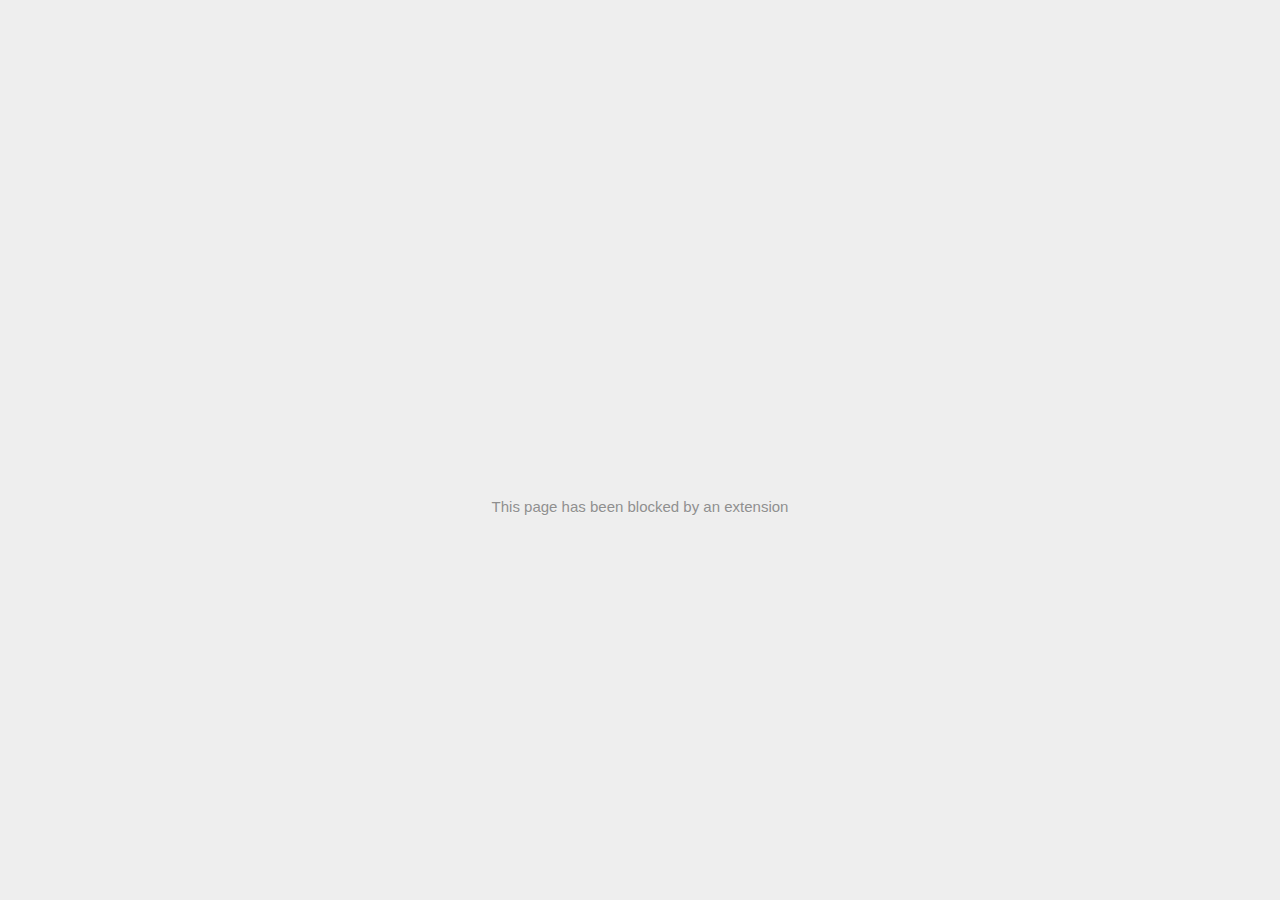
<file: pictures/Royal Enfield Classic 650 Price, Colours & Images in India_files/activityi.html>
<!DOCTYPE html>
<!-- saved from url=(0029)chrome-error://chromewebdata/ -->
<html dir="ltr" lang="en" subframe=""><head><meta http-equiv="Content-Type" content="text/html; charset=UTF-8">
  
  <meta name="color-scheme" content="light dark">
  <meta name="theme-color" content="#fff">
  <meta name="viewport" content="width=device-width, initial-scale=1.0,
                                 maximum-scale=1.0, user-scalable=no">
  <title>9864662.fls.doubleclick.net</title>
  <style>/* Copyright 2017 The Chromium Authors
 * Use of this source code is governed by a BSD-style license that can be
 * found in the LICENSE file. */

a {
  color: var(--link-color);
}

body {
  --background-color: #fff;
  --error-code-color: var(--google-gray-700);
  --google-blue-50: rgb(232, 240, 254);
  --google-blue-100: rgb(210, 227, 252);
  --google-blue-300: rgb(138, 180, 248);
  --google-blue-600: rgb(26, 115, 232);
  --google-blue-700: rgb(25, 103, 210);
  --google-gray-100: rgb(241, 243, 244);
  --google-gray-300: rgb(218, 220, 224);
  --google-gray-500: rgb(154, 160, 166);
  --google-gray-50: rgb(248, 249, 250);
  --google-gray-600: rgb(128, 134, 139);
  --google-gray-700: rgb(95, 99, 104);
  --google-gray-800: rgb(60, 64, 67);
  --google-gray-900: rgb(32, 33, 36);
  --heading-color: var(--google-gray-900);
  --link-color: rgb(88, 88, 88);
  --primary-button-fill-color-active: var(--google-blue-700);
  --primary-button-fill-color: var(--google-blue-600);
  --primary-button-text-color: #fff;
  --quiet-background-color: rgb(247, 247, 247);
  --secondary-button-border-color: var(--google-gray-500);
  --secondary-button-fill-color: #fff;
  --secondary-button-hover-border-color: var(--google-gray-600);
  --secondary-button-hover-fill-color: var(--google-gray-50);
  --secondary-button-text-color: var(--google-gray-700);
  --small-link-color: var(--google-gray-700);
  --text-color: var(--google-gray-700);
  background: var(--background-color);
  color: var(--text-color);
  word-wrap: break-word;
}

.nav-wrapper .secondary-button {
  background: var(--secondary-button-fill-color);
  border: 1px solid var(--secondary-button-border-color);
  color: var(--secondary-button-text-color);
  float: none;
  margin: 0;
  padding: 8px 16px;
}

.hidden {
  display: none;
}

html {
  -webkit-text-size-adjust: 100%;
  font-size: 125%;
}

.icon {
  background-repeat: no-repeat;
  background-size: 100%;
}

@media (prefers-color-scheme: dark) {
  body {
    --background-color: var(--google-gray-900);
    --error-code-color: var(--google-gray-500);
    --heading-color: var(--google-gray-500);
    --link-color: var(--google-blue-300);
    --primary-button-fill-color-active: rgb(129, 162, 208);
    --primary-button-fill-color: var(--google-blue-300);
    --primary-button-text-color: var(--google-gray-900);
    --quiet-background-color: var(--background-color);
    --secondary-button-border-color: var(--google-gray-700);
    --secondary-button-fill-color: var(--google-gray-900);
    --secondary-button-hover-fill-color: rgb(48, 51, 57);
    --secondary-button-text-color: var(--google-blue-300);
    --small-link-color: var(--google-blue-300);
    --text-color: var(--google-gray-500);
  }
}
</style>
  <style>/* Copyright 2014 The Chromium Authors
   Use of this source code is governed by a BSD-style license that can be
   found in the LICENSE file. */

button {
  border: 0;
  border-radius: 20px;
  box-sizing: border-box;
  color: var(--primary-button-text-color);
  cursor: pointer;
  float: right;
  font-size: .875em;
  margin: 0;
  padding: 8px 16px;
  transition: box-shadow 150ms cubic-bezier(0.4, 0, 0.2, 1);
  user-select: none;
}

[dir='rtl'] button {
  float: left;
}

.bad-clock button,
.captive-portal button,
.https-only button,
.insecure-form button,
.lookalike-url button,
.main-frame-blocked button,
.neterror button,
.pdf button,
.ssl button,
.enterprise-block button,
.enterprise-warn button,
.managed-profile-required button,
.safe-browsing-billing button,
.supervised-user-verify button,
.supervised-user-verify-subframe button {
  background: var(--primary-button-fill-color);
}

button:active {
  background: var(--primary-button-fill-color-active);
  outline: 0;
}

#debugging {
  display: inline;
  overflow: auto;
}

.debugging-content {
  line-height: 1em;
  margin-bottom: 0;
  margin-top: 1em;
}

.debugging-content-fixed-width {
  display: block;
  font-family: monospace;
  font-size: 1.2em;
  margin-top: 0.5em;
}

.debugging-title {
  font-weight: bold;
}

#details {
  margin: 0 0 50px;
}

#details p:not(:first-of-type) {
  margin-top: 20px;
}

.secondary-button:active {
  border-color: white;
  box-shadow: 0 1px 2px 0 rgba(60, 64, 67, .3),
      0 2px 6px 2px rgba(60, 64, 67, .15);
}

.secondary-button:hover {
  background: var(--secondary-button-hover-fill-color);
  border-color: var(--secondary-button-hover-border-color);
  text-decoration: none;
}

.error-code {
  color: var(--error-code-color);
  font-size: .8em;
  margin-top: 12px;
  text-transform: uppercase;
}

#error-debugging-info {
  font-size: 0.8em;
}

h1 {
  color: var(--heading-color);
  font-size: 1.6em;
  font-weight: normal;
  line-height: 1.25em;
  margin-bottom: 16px;
}

h2 {
  font-size: 1.2em;
  font-weight: normal;
}

.icon {
  height: 72px;
  margin: 0 0 40px;
  width: 72px;
}

input[type=checkbox] {
  opacity: 0;
}

input[type=checkbox]:focus ~ .checkbox::after {
  outline: -webkit-focus-ring-color auto 5px;
}

.interstitial-wrapper {
  box-sizing: border-box;
  font-size: 1em;
  line-height: 1.6em;
  margin: 14vh auto 0;
  max-width: 600px;
  width: 100%;
}

#main-message > p {
  display: inline;
}

#extended-reporting-opt-in {
  font-size: .875em;
  margin-top: 32px;
}

#extended-reporting-opt-in label {
  display: grid;
  grid-template-columns: 1.8em 1fr;
  position: relative;
}

#enhanced-protection-message {
  border-radius: 20px;
  font-size: 1em;
  margin-top: 32px;
  padding: 10px 5px;
}

#enhanced-protection-message a {
  color: var(--google-red-10);
}

#enhanced-protection-message label {
  display: grid;
  grid-template-columns: 2.5em 1fr;
  position: relative;
}

#enhanced-protection-message div {
  margin: 0.5em;
}

#enhanced-protection-message .icon {
  height: 1.5em;
  vertical-align: middle;
  width: 1.5em;
}

.nav-wrapper {
  margin-top: 51px;
}

.nav-wrapper::after {
  clear: both;
  content: '';
  display: table;
  width: 100%;
}

.small-link {
  color: var(--small-link-color);
  font-size: .875em;
}

.checkboxes {
  flex: 0 0 24px;
}

.checkbox {
  --padding: .9em;
  background: transparent;
  display: block;
  height: 1em;
  left: -1em;
  padding-inline-start: var(--padding);
  position: absolute;
  right: 0;
  top: -.5em;
  width: 1em;
}

.checkbox::after {
  border: 1px solid white;
  border-radius: 2px;
  content: '';
  height: 1em;
  left: var(--padding);
  position: absolute;
  top: var(--padding);
  width: 1em;
}

.checkbox::before {
  background: transparent;
  border: 2px solid white;
  border-inline-end-width: 0;
  border-top-width: 0;
  content: '';
  height: .2em;
  left: calc(.3em + var(--padding));
  opacity: 0;
  position: absolute;
  top: calc(.3em  + var(--padding));
  transform: rotate(-45deg);
  width: .5em;
}

input[type=checkbox]:checked ~ .checkbox::before {
  opacity: 1;
}

@media (max-width: 700px) {
  .interstitial-wrapper {
    padding: 0 10%;
  }

  #error-debugging-info {
    overflow: auto;
  }
}

@media (max-width: 420px) {
  button,
  [dir='rtl'] button,
  .small-link {
    float: none;
    font-size: .825em;
    font-weight: 500;
    margin: 0;
    width: 100%;
  }

  button {
    padding: 16px 24px;
  }

  #details {
    margin: 20px 0 20px 0;
  }

  #details p:not(:first-of-type) {
    margin-top: 10px;
  }

  .secondary-button:not(.hidden) {
    display: block;
    margin-top: 20px;
    text-align: center;
    width: 100%;
  }

  .interstitial-wrapper {
    padding: 0 5%;
  }

  #extended-reporting-opt-in {
    margin-top: 24px;
  }

  #enhanced-protection-message {
    margin-top: 24px;
  }

  .nav-wrapper {
    margin-top: 30px;
  }
}

/**
 * Mobile specific styling.
 * Navigation buttons are anchored to the bottom of the screen.
 * Details message replaces the top content in its own scrollable area.
 */

@media (max-width: 420px) {
  .nav-wrapper .secondary-button {
    border: 0;
    margin: 16px 0 0;
    margin-inline-end: 0;
    padding-bottom: 16px;
    padding-top: 16px;
  }
}

/* Fixed nav. */
@media (min-width: 240px) and (max-width: 420px) and
       (min-height: 401px),
       (min-width: 421px) and (min-height: 240px) and
       (max-height: 560px) {
  body .nav-wrapper {
    background: var(--background-color);
    bottom: 0;
    box-shadow: 0 -12px 24px var(--background-color);
    left: 0;
    margin: 0 auto;
    max-width: 736px;
    padding-inline-end: 24px;
    padding-inline-start: 24px;
    position: fixed;
    right: 0;
    width: 100%;
    z-index: 2;
  }

  .interstitial-wrapper {
    max-width: 736px;
  }

  #details,
  #main-content {
    padding-bottom: 40px;
  }

  #details {
    padding-top: 5.5vh;
  }

  button.small-link {
    color: var(--google-blue-600);
  }
}

@media (max-width: 420px) and (orientation: portrait),
       (max-height: 560px) {
  body {
    margin: 0 auto;
  }

  button,
  [dir='rtl'] button,
  button.small-link,
  .nav-wrapper .secondary-button {
    font-family: Roboto-Regular,Helvetica;
    font-size: .933em;
    margin: 6px 0;
    transform: translatez(0);
  }

  .nav-wrapper {
    box-sizing: border-box;
    padding-bottom: 8px;
    width: 100%;
  }

  #details {
    box-sizing: border-box;
    height: auto;
    margin: 0;
    opacity: 1;
    transition: opacity 250ms cubic-bezier(0.4, 0, 0.2, 1);
  }

  #details.hidden,
  #main-content.hidden {
    height: 0;
    opacity: 0;
    overflow: hidden;
    padding-bottom: 0;
    transition: none;
  }

  h1 {
    font-size: 1.5em;
    margin-bottom: 8px;
  }

  .icon {
    margin-bottom: 5.69vh;
  }

  .interstitial-wrapper {
    box-sizing: border-box;
    margin: 7vh auto 12px;
    padding: 0 24px;
    position: relative;
  }

  .interstitial-wrapper p {
    font-size: .95em;
    line-height: 1.61em;
    margin-top: 8px;
  }

  #main-content {
    margin: 0;
    transition: opacity 100ms cubic-bezier(0.4, 0, 0.2, 1);
  }

  .small-link {
    border: 0;
  }

  .suggested-left > #control-buttons,
  .suggested-right > #control-buttons {
    float: none;
    margin: 0;
  }
}

@media (min-width: 421px) and (min-height: 500px) and (max-height: 560px) {
  .interstitial-wrapper {
    margin-top: 10vh;
  }
}

@media (min-height: 400px) and (orientation:portrait) {
  .interstitial-wrapper {
    margin-bottom: 145px;
  }
}

@media (min-height: 299px) {
  .nav-wrapper {
    padding-bottom: 16px;
  }
}

@media (max-height: 560px) and (min-height: 240px) and (orientation:landscape) {
  .extended-reporting-has-checkbox #details {
    padding-bottom: 80px;
  }
}

@media (min-height: 500px) and (max-height: 650px) and (max-width: 414px) and
       (orientation: portrait) {
  .interstitial-wrapper {
    margin-top: 7vh;
  }
}

@media (min-height: 650px) and (max-width: 414px) and (orientation: portrait) {
  .interstitial-wrapper {
    margin-top: 10vh;
  }
}

/* Small mobile screens. No fixed nav. */
@media (max-height: 400px) and (orientation: portrait),
       (max-height: 239px) and (orientation: landscape),
       (max-width: 419px) and (max-height: 399px) {
  .interstitial-wrapper {
    display: flex;
    flex-direction: column;
    margin-bottom: 0;
  }

  #details {
    flex: 1 1 auto;
    order: 0;
  }

  #main-content {
    flex: 1 1 auto;
    order: 0;
  }

  .nav-wrapper {
    flex: 0 1 auto;
    margin-top: 8px;
    order: 1;
    padding-inline-end: 0;
    padding-inline-start: 0;
    position: relative;
    width: 100%;
  }

  button,
  .nav-wrapper .secondary-button {
    padding: 16px 24px;
  }

  button.small-link {
    color: var(--google-blue-600);
  }
}

@media (max-width: 239px) and (orientation: portrait) {
  .nav-wrapper {
    padding-inline-end: 0;
    padding-inline-start: 0;
  }
}
</style>
  <style>/* Copyright 2013 The Chromium Authors
 * Use of this source code is governed by a BSD-style license that can be
 * found in the LICENSE file. */

/* Don't use the main frame div when the error is in a subframe. */
html[subframe] #main-frame-error {
  display: none;
}

/* Don't use the subframe error div when the error is in a main frame. */
html:not([subframe]) #sub-frame-error {
  display: none;
}

h1 {
  margin-top: 0;
  word-wrap: break-word;
}

h1 span {
  font-weight: 500;
}

a {
  text-decoration: none;
}

.icon {
  -webkit-user-select: none;
  display: inline-block;
}

.icon-generic {
  /* Can't access chrome://theme/IDR_ERROR_NETWORK_GENERIC from an untrusted
   * renderer process, so embed the resource manually. */
  content: image-set(
      url([data-uri]) 1x,
      url([data-uri]) 2x);
}

.icon-info {
  content: image-set(
      url([data-uri]) 1x,
      url([data-uri]) 2x);
}

.icon-offline {
  content: image-set(
      url([data-uri]) 1x,
      url([data-uri]) 2x);
  position: relative;
}

.icon-disabled {
  content: image-set(
      url([data-uri]) 1x,
      url([data-uri]) 2x);
  width: 112px;
}

.hidden {
  display: none;
}

#suggestions-list a {
  color: var(--google-blue-600);
}

#suggestions-list p {
  margin-block-end: 0;
}

#suggestions-list ul {
  margin-top: 0;
}

.single-suggestion {
  list-style-type: none;
  padding-inline-start: 0;
}

.link-button {
  color: rgb(66, 133, 244);
  display: inline-block;
  font-weight: bold;
  text-transform: uppercase;
}

#sub-frame-error-details {

  color: #8F8F8F;

  /* Not done on mobile for performance reasons. */
  text-shadow: 0 1px 0 rgba(255,255,255,0.3);

}

.secondary-button {
  background: #d9d9d9;
  color: #696969;
  margin-inline-end: 16px;
}

.snackbar {
  background: #323232;
  border-radius: 2px;
  bottom: 24px;
  box-sizing: border-box;
  color: #fff;
  font-size: .87em;
  left: 24px;
  max-width: 568px;
  min-width: 288px;
  opacity: 0;
  padding: 16px 24px 12px;
  position: fixed;
  transform: translateY(90px);
  will-change: opacity, transform;
  z-index: 999;
}

.snackbar-show {
  -webkit-animation:
    show-snackbar 250ms cubic-bezier(0, 0, 0.2, 1) forwards,
    hide-snackbar 250ms cubic-bezier(0.4, 0, 1, 1) forwards 5s;
}

@-webkit-keyframes show-snackbar {
  100% {
    opacity: 1;
    transform: translateY(0);
  }
}

@-webkit-keyframes hide-snackbar {
  0% {
    opacity: 1;
    transform: translateY(0);
  }
  100% {
    opacity: 0;
    transform: translateY(90px);
  }
}

.suggestions {
  margin-top: 18px;
}

.suggestion-header {
  font-weight: bold;
  margin-bottom: 4px;
}

.suggestion-body {
  color: #777;
}

/* Decrease padding at low sizes. */
@media (max-width: 640px), (max-height: 640px) {
  h1 {
    margin: 0 0 15px;
  }
  .suggestions {
    margin-top: 10px;
  }
  .suggestion-header {
    margin-bottom: 0;
  }
}

#cancel-save-page-button {
  background-image: url([data-uri]);
  background-position: right 27px center;
  background-repeat: no-repeat;
  border: 1px solid var(--google-gray-300);
  border-radius: 5px;
  color: var(--google-gray-700);
  margin-bottom: 26px;
  padding-bottom: 16px;
  padding-inline-end: 88px;
  padding-inline-start: 16px;
  padding-top: 16px;
  text-align: start;
}

html[dir='rtl'] #cancel-save-page-button {
  background-position: left 27px center;
}

#save-page-for-later-button {
  display: flex;
  justify-content: start;
}

#save-page-for-later-button a::before {
  content: url([data-uri]);
  display: inline-block;
  margin-inline-end: 4px;
  vertical-align: -webkit-baseline-middle;
}

.hidden#save-page-for-later-button {
  display: none;
}

/* Don't allow overflow when in a subframe. */
html[subframe] body {
  overflow: hidden;
}

#sub-frame-error {
  -webkit-align-items: center;
  -webkit-flex-flow: column;
  -webkit-justify-content: center;
  background-color: #DDD;
  display: -webkit-flex;
  height: 100%;
  left: 0;
  position: absolute;
  text-align: center;
  top: 0;
  transition: background-color 200ms ease-in-out;
  width: 100%;
}

#sub-frame-error:hover {
  background-color: #EEE;
}

#sub-frame-error .icon-generic {
  margin: 0 0 16px;
}

#sub-frame-error-details {
  margin: 0 10px;
  text-align: center;
  opacity: 0;
}

/* Show details only when hovering. */
#sub-frame-error:hover #sub-frame-error-details {
  opacity: 1;
}

/* If the iframe is too small, always hide the error code. */
/* TODO(mmenke): See if overflow: no-display works better, once supported. */
@media (max-width: 200px), (max-height: 95px) {
  #sub-frame-error-details {
    display: none;
  }
}

/* Adjust icon for small embedded frames in apps. */
@media (max-height: 100px) {
  #sub-frame-error .icon-generic {
    height: auto;
    margin: 0;
    padding-top: 0;
    width: 25px;
  }
}

/* details-button is special; it's a <button> element that looks like a link. */
#details-button {
  box-shadow: none;
  min-width: 0;
}

/* Styles for platform dependent separation of controls and details button. */
.suggested-left > #control-buttons,
.suggested-right > #details-button {
  float: left;
}

.suggested-right > #control-buttons,
.suggested-left > #details-button {
  float: right;
}

.suggested-left .secondary-button {
  margin-inline-end: 0;
  margin-inline-start: 16px;
}

#details-button.singular {
  float: none;
}

/* download-button shows both icon and text. */
#download-button {
  padding-bottom: 4px;
  padding-top: 4px;
  position: relative;
}

#download-button::before {
  background: image-set(
      url([data-uri]) 1x,
      url([data-uri]) 2x)
    no-repeat;
  content: '';
  display: inline-block;
  height: 24px;
  margin-inline-end: 4px;
  margin-inline-start: -4px;
  vertical-align: middle;
  width: 24px;
}

#download-button:disabled {
  background: rgb(180, 206, 249);
  color: rgb(255, 255, 255);
}

#buttons::after {
  clear: both;
  content: '';
  display: block;
  width: 100%;
}

/* Offline page */
html[dir='rtl'] .runner-container,
html[dir='rtl'].offline .icon-offline {
  transform: scaleX(-1);
}

.offline {
  transition: filter 1.5s cubic-bezier(0.65, 0.05, 0.36, 1),
              background-color 1.5s cubic-bezier(0.65, 0.05, 0.36, 1);

  will-change: filter, background-color;

}

.offline body {
  transition: background-color 1.5s cubic-bezier(0.65, 0.05, 0.36, 1);
}

.offline #main-message > p {
  display: none;
}

.offline.inverted {
  background-color: #fff;
  filter: invert(1);
}

.offline.inverted body {
  background-color: #fff;
}

.offline .interstitial-wrapper {
  color: var(--text-color);
  font-size: 1em;
  line-height: 1.55;
  margin: 0 auto;
  max-width: 600px;
  padding-top: 100px;
  position: relative;
  width: 100%;
}

.offline .runner-container {
  direction: ltr;
  height: 150px;
  max-width: 600px;
  overflow: hidden;
  position: absolute;
  top: 35px;
  width: 44px;
}

.offline .runner-container:focus {
  outline: none;
}

.offline .runner-container:focus-visible {
  outline: 3px solid var(--google-blue-300);
}

.offline .runner-canvas {
  height: 150px;
  max-width: 600px;
  opacity: 1;
  overflow: hidden;
  position: absolute;
  top: 0;
  z-index: 10;
}

.offline .controller {
  height: 100vh;
  left: 0;
  position: absolute;
  top: 0;
  width: 100vw;
  z-index: 9;
}

#offline-resources {
  display: none;
}

#offline-instruction {
  image-rendering: pixelated;
  left: 0;
  margin: auto;
  position: absolute;
  right: 0;
  top: 60px;
  width: fit-content;
}

.offline-runner-live-region {
  bottom: 0;
  clip-path: polygon(0 0, 0 0, 0 0);
  color: var(--background-color);
  display: block;
  font-size: xx-small;
  overflow: hidden;
  position: absolute;
  text-align: center;
  transition: color 1.5s cubic-bezier(0.65, 0.05, 0.36, 1);
  user-select: none;
}

/* Custom toggle */
.slow-speed-option {
  align-items: center;
  background: var(--google-gray-50);
  border-radius: 24px/50%;
  bottom: 0;
  color: var(--error-code-color);
  display: inline-flex;
  font-size: 1em;
  left: 0;
  line-height: 1.1em;
  margin: 5px auto;
  padding: 2px 12px 3px 20px;
  position: absolute;
  right: 0;
  width: max-content;
  z-index: 999;
}

.slow-speed-option.hidden {
  display: none;
}

.slow-speed-option [type=checkbox] {
  opacity: 0;
  pointer-events: none;
  position: absolute;
}

.slow-speed-option .slow-speed-toggle {
  cursor: pointer;
  margin-inline-start: 8px;
  padding: 8px 4px;
  position: relative;
}

.slow-speed-option [type=checkbox]:disabled ~ .slow-speed-toggle {
  cursor: default;
}

.slow-speed-option-label [type=checkbox] {
  opacity: 0;
  pointer-events: none;
  position: absolute;
}

.slow-speed-option .slow-speed-toggle::before,
.slow-speed-option .slow-speed-toggle::after {
  content: '';
  display: block;
  margin: 0 3px;
  transition: all 100ms cubic-bezier(0.4, 0, 1, 1);
}

.slow-speed-option .slow-speed-toggle::before {
  background: rgb(189,193,198);
  border-radius: 0.65em;
  height: 0.9em;
  width: 2em;
}

.slow-speed-option .slow-speed-toggle::after {
  background: #fff;
  border-radius: 50%;
  box-shadow: 0 1px 3px 0 rgb(0 0 0 / 40%);
  height: 1.2em;
  position: absolute;
  top: 51%;
  transform: translate(-20%, -50%);
  width: 1.1em;
}

.slow-speed-option [type=checkbox]:focus + .slow-speed-toggle {
  box-shadow: 0 0 8px rgb(94, 158, 214);
  outline: 1px solid rgb(93, 157, 213);
}

.slow-speed-option [type=checkbox]:checked + .slow-speed-toggle::before {
  background: var(--google-blue-600);
  opacity: 0.5;
}

.slow-speed-option [type=checkbox]:checked + .slow-speed-toggle::after {
  background: var(--google-blue-600);
  transform: translate(calc(2em - 90%), -50%);
}

.slow-speed-option [type=checkbox]:checked:disabled +
  .slow-speed-toggle::before {
  background: rgb(189,193,198);
}

.slow-speed-option [type=checkbox]:checked:disabled +
  .slow-speed-toggle::after {
  background: var(--google-gray-50);
}

@media (max-width: 420px) {
  #download-button {
    padding-bottom: 12px;
    padding-top: 12px;
  }

  .suggested-left > #control-buttons,
  .suggested-right > #control-buttons {
    float: none;
  }

  .snackbar {
    border-radius: 0;
    bottom: 0;
    left: 0;
    width: 100%;
  }
}

@media (max-height: 350px) {
  h1 {
    margin: 0 0 15px;
  }

  .icon-offline {
    margin: 0 0 10px;
  }

  .interstitial-wrapper {
    margin-top: 5%;
  }

  .nav-wrapper {
    margin-top: 30px;
  }
}

@media (min-width: 420px) and (max-width: 736px) and
       (min-height: 240px) and (max-height: 420px) and
       (orientation:landscape) {
  .interstitial-wrapper {
    margin-bottom: 100px;
  }
}

@media (max-width: 360px) and (max-height: 480px) {
  .offline .interstitial-wrapper {
    padding-top: 60px;
  }

  .offline .runner-container {
    top: 8px;
  }
}

@media (min-height: 240px) and (orientation: landscape) {
  .offline .interstitial-wrapper {
    margin-bottom: 90px;
  }

  .icon-offline {
    margin-bottom: 20px;
  }
}

@media (max-height: 320px) and (orientation: landscape) {
  .icon-offline {
    margin-bottom: 0;
  }

  .offline .runner-container {
    top: 10px;
  }
}

@media (max-width: 240px) {
  button {
    padding-inline-end: 12px;
    padding-inline-start: 12px;
  }

  .interstitial-wrapper {
    overflow: inherit;
    padding: 0 8px;
  }
}

@media (max-width: 120px) {
  button {
    width: auto;
  }
}

.arcade-mode,
.arcade-mode .runner-container,
.arcade-mode .runner-canvas {
  image-rendering: pixelated;
  max-width: 100%;
  overflow: hidden;
}

.arcade-mode #buttons,
.arcade-mode #main-content {
  opacity: 0;
  overflow: hidden;
}

.arcade-mode .interstitial-wrapper {
  height: 100vh;
  max-width: 100%;
  overflow: hidden;
}

.arcade-mode .runner-container {
  left: 0;
  margin: auto;
  right: 0;
  transform-origin: top center;
  transition: transform 250ms cubic-bezier(0.4, 0, 1, 1) 400ms;
  z-index: 2;
}

@media (prefers-color-scheme: dark) {
  .icon {
    filter: invert(1);
  }

  .offline .runner-canvas {
    filter: invert(1);
  }

  .offline.inverted {
    background-color: var(--background-color);
    filter: invert(0);
  }

  .offline.inverted body {
    background-color: #fff;
  }

  .offline.inverted .offline-runner-live-region {
    color: #fff;
  }

  #suggestions-list a {
    color: var(--link-color);
  }

  .slow-speed-option {
    background: var(--google-gray-800);
    color: var(--google-gray-100);
  }

  .slow-speed-option .slow-speed-toggle::before,
  .slow-speed-option [type=checkbox]:checked:disabled +
    .slow-speed-toggle::before {
     background: rgb(189,193,198);
  }

  .slow-speed-option [type=checkbox]:checked + .slow-speed-toggle::after,
  .slow-speed-option [type=checkbox]:checked + .slow-speed-toggle::before {
    background: var(--google-blue-300);
  }
}

#main-frame-error:not(.showing-details) #details {
  display: none;
}

@media (min-width: 240px) and (max-width: 420px) and (min-height: 401px),
       (min-height: 240px) and (max-height: 560px) and (min-width: 421px) {
  #main-frame-error.showing-details #main-content,
  #main-frame-error.showing-details .runner-container {
    display: none;
  }
}
</style>


  <script>// Copyright 2022 The Chromium Authors
// Use of this source code is governed by a BSD-style license that can be
// found in the LICENSE file.
function assert(value,message){if(value){return}throw new Error("Assertion failed"+(message?`: ${message}`:""))}
// Copyright 2022 The Chromium Authors
// Use of this source code is governed by a BSD-style license that can be
// found in the LICENSE file.
class LoadTimeData{data_=null;set data(value){assert(!this.data_,"Re-setting data.");this.data_=value}valueExists(id){assert(this.data_,"No data. Did you remember to include strings.js?");return id in this.data_}getValue(id){assert(this.data_,"No data. Did you remember to include strings.js?");const value=this.data_[id];assert(typeof value!=="undefined","Could not find value for "+id);return value}getString(id){const value=this.getValue(id);assert(typeof value==="string",`[${value}] (${id}) is not a string`);return value}getStringF(id,...args){const value=this.getString(id);if(!value){return""}return this.substituteString(value,...args)}substituteString(label,...args){return label.replace(/\$(.|$|\n)/g,(function(m){assert(m.match(/\$[$1-9]/),"Unescaped $ found in localized string.");if(m==="$$"){return"$"}const substitute=args[Number(m[1])-1];if(substitute===undefined||substitute===null){return""}return substitute.toString()}))}getSubstitutedStringPieces(label,...args){const pieces=(label.match(/(\$[1-9])|(([^$]|\$([^1-9]|$))+)/g)||[]).map((function(p){if(!p.match(/^\$[1-9]$/)){assert((p.match(/\$/g)||[]).length%2===0,"Unescaped $ found in localized string.");return{value:p.replace(/\$\$/g,"$"),arg:null}}const substitute=args[Number(p[1])-1];if(substitute===undefined||substitute===null){return{value:"",arg:p}}return{value:substitute.toString(),arg:p}}));return pieces}getBoolean(id){const value=this.getValue(id);assert(typeof value==="boolean",`[${value}] (${id}) is not a boolean`);return value}getInteger(id){const value=this.getValue(id);assert(typeof value==="number",`[${value}] (${id}) is not a number`);assert(value===Math.floor(value),"Number isn't integer: "+value);return value}overrideValues(replacements){assert(typeof replacements==="object","Replacements must be a dictionary object.");assert(this.data_,"Data must exist before being overridden");for(const key in replacements){this.data_[key]=replacements[key]}}resetForTesting(newData=null){this.data_=newData}isInitialized(){return this.data_!==null}}const loadTimeData=new LoadTimeData;
// Copyright 2022 The Chromium Authors
// Use of this source code is governed by a BSD-style license that can be
// found in the LICENSE file.
function getRequiredElement(id){const el=document.querySelector(`#${id}`);assert(el);assert(el instanceof HTMLElement);return el}
/**
 * @license
 * Copyright 2019 Google LLC
 * SPDX-License-Identifier: BSD-3-Clause
 */const t$3=globalThis,e$3=t$3.ShadowRoot&&(void 0===t$3.ShadyCSS||t$3.ShadyCSS.nativeShadow)&&"adoptedStyleSheets"in Document.prototype&&"replace"in CSSStyleSheet.prototype,s$3=Symbol(),o$4=new WeakMap;let n$3=class n{constructor(t,e,o){if(this._$cssResult$=!0,o!==s$3)throw Error("CSSResult is not constructable. Use `unsafeCSS` or `css` instead.");this.cssText=t,this.t=e}get styleSheet(){let t=this.o;const s=this.t;if(e$3&&void 0===t){const e=void 0!==s&&1===s.length;e&&(t=o$4.get(s)),void 0===t&&((this.o=t=new CSSStyleSheet).replaceSync(this.cssText),e&&o$4.set(s,t))}return t}toString(){return this.cssText}};const r$3=t=>new n$3("string"==typeof t?t:t+"",void 0,s$3),S$1=(s,o)=>{if(e$3)s.adoptedStyleSheets=o.map((t=>t instanceof CSSStyleSheet?t:t.styleSheet));else for(const e of o){const o=document.createElement("style"),n=t$3.litNonce;void 0!==n&&o.setAttribute("nonce",n),o.textContent=e.cssText,s.appendChild(o)}},c$3=e$3?t=>t:t=>t instanceof CSSStyleSheet?(t=>{let e="";for(const s of t.cssRules)e+=s.cssText;return r$3(e)})(t):t
/**
 * @license
 * Copyright 2017 Google LLC
 * SPDX-License-Identifier: BSD-3-Clause
 */;const{is:i$3,defineProperty:e$2,getOwnPropertyDescriptor:h$2,getOwnPropertyNames:r$2,getOwnPropertySymbols:o$3,getPrototypeOf:n$2}=Object,a$1=globalThis,c$2=a$1.trustedTypes,l$1=c$2?c$2.emptyScript:"",p$1=a$1.reactiveElementPolyfillSupport,d$1=(t,s)=>t,u$1={toAttribute(t,s){switch(s){case Boolean:t=t?l$1:null;break;case Object:case Array:t=null==t?t:JSON.stringify(t)}return t},fromAttribute(t,s){let i=t;switch(s){case Boolean:i=null!==t;break;case Number:i=null===t?null:Number(t);break;case Object:case Array:try{i=JSON.parse(t)}catch(t){i=null}}return i}},f$3=(t,s)=>!i$3(t,s),b={attribute:!0,type:String,converter:u$1,reflect:!1,useDefault:!1,hasChanged:f$3};Symbol.metadata??=Symbol("metadata"),a$1.litPropertyMetadata??=new WeakMap;let y$1=class y extends HTMLElement{static addInitializer(t){this._$Ei(),(this.l??=[]).push(t)}static get observedAttributes(){return this.finalize(),this._$Eh&&[...this._$Eh.keys()]}static createProperty(t,s=b){if(s.state&&(s.attribute=!1),this._$Ei(),this.prototype.hasOwnProperty(t)&&((s=Object.create(s)).wrapped=!0),this.elementProperties.set(t,s),!s.noAccessor){const i=Symbol(),h=this.getPropertyDescriptor(t,i,s);void 0!==h&&e$2(this.prototype,t,h)}}static getPropertyDescriptor(t,s,i){const{get:e,set:r}=h$2(this.prototype,t)??{get(){return this[s]},set(t){this[s]=t}};return{get:e,set(s){const h=e?.call(this);r?.call(this,s),this.requestUpdate(t,h,i)},configurable:!0,enumerable:!0}}static getPropertyOptions(t){return this.elementProperties.get(t)??b}static _$Ei(){if(this.hasOwnProperty(d$1("elementProperties")))return;const t=n$2(this);t.finalize(),void 0!==t.l&&(this.l=[...t.l]),this.elementProperties=new Map(t.elementProperties)}static finalize(){if(this.hasOwnProperty(d$1("finalized")))return;if(this.finalized=!0,this._$Ei(),this.hasOwnProperty(d$1("properties"))){const t=this.properties,s=[...r$2(t),...o$3(t)];for(const i of s)this.createProperty(i,t[i])}const t=this[Symbol.metadata];if(null!==t){const s=litPropertyMetadata.get(t);if(void 0!==s)for(const[t,i]of s)this.elementProperties.set(t,i)}this._$Eh=new Map;for(const[t,s]of this.elementProperties){const i=this._$Eu(t,s);void 0!==i&&this._$Eh.set(i,t)}this.elementStyles=this.finalizeStyles(this.styles)}static finalizeStyles(s){const i=[];if(Array.isArray(s)){const e=new Set(s.flat(1/0).reverse());for(const s of e)i.unshift(c$3(s))}else void 0!==s&&i.push(c$3(s));return i}static _$Eu(t,s){const i=s.attribute;return!1===i?void 0:"string"==typeof i?i:"string"==typeof t?t.toLowerCase():void 0}constructor(){super(),this._$Ep=void 0,this.isUpdatePending=!1,this.hasUpdated=!1,this._$Em=null,this._$Ev()}_$Ev(){this._$ES=new Promise((t=>this.enableUpdating=t)),this._$AL=new Map,this._$E_(),this.requestUpdate(),this.constructor.l?.forEach((t=>t(this)))}addController(t){(this._$EO??=new Set).add(t),void 0!==this.renderRoot&&this.isConnected&&t.hostConnected?.()}removeController(t){this._$EO?.delete(t)}_$E_(){const t=new Map,s=this.constructor.elementProperties;for(const i of s.keys())this.hasOwnProperty(i)&&(t.set(i,this[i]),delete this[i]);t.size>0&&(this._$Ep=t)}createRenderRoot(){const t=this.shadowRoot??this.attachShadow(this.constructor.shadowRootOptions);return S$1(t,this.constructor.elementStyles),t}connectedCallback(){this.renderRoot??=this.createRenderRoot(),this.enableUpdating(!0),this._$EO?.forEach((t=>t.hostConnected?.()))}enableUpdating(t){}disconnectedCallback(){this._$EO?.forEach((t=>t.hostDisconnected?.()))}attributeChangedCallback(t,s,i){this._$AK(t,i)}_$ET(t,s){const i=this.constructor.elementProperties.get(t),e=this.constructor._$Eu(t,i);if(void 0!==e&&!0===i.reflect){const h=(void 0!==i.converter?.toAttribute?i.converter:u$1).toAttribute(s,i.type);this._$Em=t,null==h?this.removeAttribute(e):this.setAttribute(e,h),this._$Em=null}}_$AK(t,s){const i=this.constructor,e=i._$Eh.get(t);if(void 0!==e&&this._$Em!==e){const t=i.getPropertyOptions(e),h="function"==typeof t.converter?{fromAttribute:t.converter}:void 0!==t.converter?.fromAttribute?t.converter:u$1;this._$Em=e,this[e]=h.fromAttribute(s,t.type)??this._$Ej?.get(e)??null,this._$Em=null}}requestUpdate(t,s,i){if(void 0!==t){const e=this.constructor,h=this[t];if(i??=e.getPropertyOptions(t),!((i.hasChanged??f$3)(h,s)||i.useDefault&&i.reflect&&h===this._$Ej?.get(t)&&!this.hasAttribute(e._$Eu(t,i))))return;this.C(t,s,i)}!1===this.isUpdatePending&&(this._$ES=this._$EP())}C(t,s,{useDefault:i,reflect:e,wrapped:h},r){i&&!(this._$Ej??=new Map).has(t)&&(this._$Ej.set(t,r??s??this[t]),!0!==h||void 0!==r)||(this._$AL.has(t)||(this.hasUpdated||i||(s=void 0),this._$AL.set(t,s)),!0===e&&this._$Em!==t&&(this._$Eq??=new Set).add(t))}async _$EP(){this.isUpdatePending=!0;try{await this._$ES}catch(t){Promise.reject(t)}const t=this.scheduleUpdate();return null!=t&&await t,!this.isUpdatePending}scheduleUpdate(){return this.performUpdate()}performUpdate(){if(!this.isUpdatePending)return;if(!this.hasUpdated){if(this.renderRoot??=this.createRenderRoot(),this._$Ep){for(const[t,s]of this._$Ep)this[t]=s;this._$Ep=void 0}const t=this.constructor.elementProperties;if(t.size>0)for(const[s,i]of t){const{wrapped:t}=i,e=this[s];!0!==t||this._$AL.has(s)||void 0===e||this.C(s,void 0,i,e)}}let t=!1;const s=this._$AL;try{t=this.shouldUpdate(s),t?(this.willUpdate(s),this._$EO?.forEach((t=>t.hostUpdate?.())),this.update(s)):this._$EM()}catch(s){throw t=!1,this._$EM(),s}t&&this._$AE(s)}willUpdate(t){}_$AE(t){this._$EO?.forEach((t=>t.hostUpdated?.())),this.hasUpdated||(this.hasUpdated=!0,this.firstUpdated(t)),this.updated(t)}_$EM(){this._$AL=new Map,this.isUpdatePending=!1}get updateComplete(){return this.getUpdateComplete()}getUpdateComplete(){return this._$ES}shouldUpdate(t){return!0}update(t){this._$Eq&&=this._$Eq.forEach((t=>this._$ET(t,this[t]))),this._$EM()}updated(t){}firstUpdated(t){}};y$1.elementStyles=[],y$1.shadowRootOptions={mode:"open"},y$1[d$1("elementProperties")]=new Map,y$1[d$1("finalized")]=new Map,p$1?.({ReactiveElement:y$1}),(a$1.reactiveElementVersions??=[]).push("2.1.0");
/**
 * @license
 * Copyright 2017 Google LLC
 * SPDX-License-Identifier: BSD-3-Clause
 */const t$2=globalThis,i$2=t$2.trustedTypes,s$2=i$2?i$2.createPolicy("lit-html-desktop",{createHTML:t=>t}):void 0,e$1="$lit$",h$1=`lit$${Math.random().toFixed(9).slice(2)}$`,o$2="?"+h$1,n$1=`<${o$2}>`,r$1=document,l=()=>r$1.createComment(""),c$1=t=>null===t||"object"!=typeof t&&"function"!=typeof t,a=Array.isArray,u=t=>a(t)||"function"==typeof t?.[Symbol.iterator],d="[ \t\n\f\r]",f$2=/<(?:(!--|\/[^a-zA-Z])|(\/?[a-zA-Z][^>\s]*)|(\/?$))/g,v=/-->/g,_=/>/g,m=RegExp(`>|${d}(?:([^\\s"'>=/]+)(${d}*=${d}*(?:[^ \t\n\f\r"'\`<>=]|("|')|))|$)`,"g"),p=/'/g,g=/"/g,$=/^(?:script|style|textarea|title)$/i,y=t=>(i,...s)=>({_$litType$:t,strings:i,values:s}),x=y(1),T=Symbol.for("lit-noChange"),E=Symbol.for("lit-nothing"),A=new WeakMap,C=r$1.createTreeWalker(r$1,129);function P(t,i){if(!a(t)||!t.hasOwnProperty("raw"))throw Error("invalid template strings array");return void 0!==s$2?s$2.createHTML(i):i}const V=(t,i)=>{const s=t.length-1,o=[];let r,l=2===i?"<svg>":3===i?"<math>":"",c=f$2;for(let i=0;i<s;i++){const s=t[i];let a,u,d=-1,y=0;for(;y<s.length&&(c.lastIndex=y,u=c.exec(s),null!==u);)y=c.lastIndex,c===f$2?"!--"===u[1]?c=v:void 0!==u[1]?c=_:void 0!==u[2]?($.test(u[2])&&(r=RegExp("</"+u[2],"g")),c=m):void 0!==u[3]&&(c=m):c===m?">"===u[0]?(c=r??f$2,d=-1):void 0===u[1]?d=-2:(d=c.lastIndex-u[2].length,a=u[1],c=void 0===u[3]?m:'"'===u[3]?g:p):c===g||c===p?c=m:c===v||c===_?c=f$2:(c=m,r=void 0);const x=c===m&&t[i+1].startsWith("/>")?" ":"";l+=c===f$2?s+n$1:d>=0?(o.push(a),s.slice(0,d)+e$1+s.slice(d)+h$1+x):s+h$1+(-2===d?i:x)}return[P(t,l+(t[s]||"<?>")+(2===i?"</svg>":3===i?"</math>":"")),o]};class N{constructor({strings:t,_$litType$:s},n){let r;this.parts=[];let c=0,a=0;const u=t.length-1,d=this.parts,[f,v]=V(t,s);if(this.el=N.createElement(f,n),C.currentNode=this.el.content,2===s||3===s){const t=this.el.content.firstChild;t.replaceWith(...t.childNodes)}for(;null!==(r=C.nextNode())&&d.length<u;){if(1===r.nodeType){if(r.hasAttributes())for(const t of r.getAttributeNames())if(t.endsWith(e$1)){const i=v[a++],s=r.getAttribute(t).split(h$1),e=/([.?@])?(.*)/.exec(i);d.push({type:1,index:c,name:e[2],strings:s,ctor:"."===e[1]?H:"?"===e[1]?I:"@"===e[1]?L:k}),r.removeAttribute(t)}else t.startsWith(h$1)&&(d.push({type:6,index:c}),r.removeAttribute(t));if($.test(r.tagName)){const t=r.textContent.split(h$1),s=t.length-1;if(s>0){r.textContent=i$2?i$2.emptyScript:"";for(let i=0;i<s;i++)r.append(t[i],l()),C.nextNode(),d.push({type:2,index:++c});r.append(t[s],l())}}}else if(8===r.nodeType)if(r.data===o$2)d.push({type:2,index:c});else{let t=-1;for(;-1!==(t=r.data.indexOf(h$1,t+1));)d.push({type:7,index:c}),t+=h$1.length-1}c++}}static createElement(t,i){const s=r$1.createElement("template");return s.innerHTML=t,s}}function S(t,i,s=t,e){if(i===T)return i;let h=void 0!==e?s._$Co?.[e]:s._$Cl;const o=c$1(i)?void 0:i._$litDirective$;return h?.constructor!==o&&(h?._$AO?.(!1),void 0===o?h=void 0:(h=new o(t),h._$AT(t,s,e)),void 0!==e?(s._$Co??=[])[e]=h:s._$Cl=h),void 0!==h&&(i=S(t,h._$AS(t,i.values),h,e)),i}class M{constructor(t,i){this._$AV=[],this._$AN=void 0,this._$AD=t,this._$AM=i}get parentNode(){return this._$AM.parentNode}get _$AU(){return this._$AM._$AU}u(t){const{el:{content:i},parts:s}=this._$AD,e=(t?.creationScope??r$1).importNode(i,!0);C.currentNode=e;let h=C.nextNode(),o=0,n=0,l=s[0];for(;void 0!==l;){if(o===l.index){let i;2===l.type?i=new R(h,h.nextSibling,this,t):1===l.type?i=new l.ctor(h,l.name,l.strings,this,t):6===l.type&&(i=new z(h,this,t)),this._$AV.push(i),l=s[++n]}o!==l?.index&&(h=C.nextNode(),o++)}return C.currentNode=r$1,e}p(t){let i=0;for(const s of this._$AV)void 0!==s&&(void 0!==s.strings?(s._$AI(t,s,i),i+=s.strings.length-2):s._$AI(t[i])),i++}}class R{get _$AU(){return this._$AM?._$AU??this._$Cv}constructor(t,i,s,e){this.type=2,this._$AH=E,this._$AN=void 0,this._$AA=t,this._$AB=i,this._$AM=s,this.options=e,this._$Cv=e?.isConnected??!0}get parentNode(){let t=this._$AA.parentNode;const i=this._$AM;return void 0!==i&&11===t?.nodeType&&(t=i.parentNode),t}get startNode(){return this._$AA}get endNode(){return this._$AB}_$AI(t,i=this){t=S(this,t,i),c$1(t)?t===E||null==t||""===t?(this._$AH!==E&&this._$AR(),this._$AH=E):t!==this._$AH&&t!==T&&this._(t):void 0!==t._$litType$?this.$(t):void 0!==t.nodeType?this.T(t):u(t)?this.k(t):this._(t)}O(t){return this._$AA.parentNode.insertBefore(t,this._$AB)}T(t){this._$AH!==t&&(this._$AR(),this._$AH=this.O(t))}_(t){this._$AH!==E&&c$1(this._$AH)?this._$AA.nextSibling.data=t:this.T(r$1.createTextNode(t)),this._$AH=t}$(t){const{values:i,_$litType$:s}=t,e="number"==typeof s?this._$AC(t):(void 0===s.el&&(s.el=N.createElement(P(s.h,s.h[0]),this.options)),s);if(this._$AH?._$AD===e)this._$AH.p(i);else{const t=new M(e,this),s=t.u(this.options);t.p(i),this.T(s),this._$AH=t}}_$AC(t){let i=A.get(t.strings);return void 0===i&&A.set(t.strings,i=new N(t)),i}k(t){a(this._$AH)||(this._$AH=[],this._$AR());const i=this._$AH;let s,e=0;for(const h of t)e===i.length?i.push(s=new R(this.O(l()),this.O(l()),this,this.options)):s=i[e],s._$AI(h),e++;e<i.length&&(this._$AR(s&&s._$AB.nextSibling,e),i.length=e)}_$AR(t=this._$AA.nextSibling,i){for(this._$AP?.(!1,!0,i);t&&t!==this._$AB;){const i=t.nextSibling;t.remove(),t=i}}setConnected(t){void 0===this._$AM&&(this._$Cv=t,this._$AP?.(t))}}class k{get tagName(){return this.element.tagName}get _$AU(){return this._$AM._$AU}constructor(t,i,s,e,h){this.type=1,this._$AH=E,this._$AN=void 0,this.element=t,this.name=i,this._$AM=e,this.options=h,s.length>2||""!==s[0]||""!==s[1]?(this._$AH=Array(s.length-1).fill(new String),this.strings=s):this._$AH=E}_$AI(t,i=this,s,e){const h=this.strings;let o=!1;if(void 0===h)t=S(this,t,i,0),o=!c$1(t)||t!==this._$AH&&t!==T,o&&(this._$AH=t);else{const e=t;let n,r;for(t=h[0],n=0;n<h.length-1;n++)r=S(this,e[s+n],i,n),r===T&&(r=this._$AH[n]),o||=!c$1(r)||r!==this._$AH[n],r===E?t=E:t!==E&&(t+=(r??"")+h[n+1]),this._$AH[n]=r}o&&!e&&this.j(t)}j(t){t===E?this.element.removeAttribute(this.name):this.element.setAttribute(this.name,t??"")}}class H extends k{constructor(){super(...arguments),this.type=3}j(t){this.element[this.name]=t===E?void 0:t}}class I extends k{constructor(){super(...arguments),this.type=4}j(t){this.element.toggleAttribute(this.name,!!t&&t!==E)}}class L extends k{constructor(t,i,s,e,h){super(t,i,s,e,h),this.type=5}_$AI(t,i=this){if((t=S(this,t,i,0)??E)===T)return;const s=this._$AH,e=t===E&&s!==E||t.capture!==s.capture||t.once!==s.once||t.passive!==s.passive,h=t!==E&&(s===E||e);e&&this.element.removeEventListener(this.name,this,s),h&&this.element.addEventListener(this.name,this,t),this._$AH=t}handleEvent(t){"function"==typeof this._$AH?this._$AH.call(this.options?.host??this.element,t):this._$AH.handleEvent(t)}}class z{constructor(t,i,s){this.element=t,this.type=6,this._$AN=void 0,this._$AM=i,this.options=s}get _$AU(){return this._$AM._$AU}_$AI(t){S(this,t)}}const j=t$2.litHtmlPolyfillSupport;j?.(N,R),(t$2.litHtmlVersions??=[]).push("3.3.0");const B=(t,i,s)=>{const e=s?.renderBefore??i;let h=e._$litPart$;if(void 0===h){const t=s?.renderBefore??null;e._$litPart$=h=new R(i.insertBefore(l(),t),t,void 0,s??{})}return h._$AI(t),h
/**
 * @license
 * Copyright 2017 Google LLC
 * SPDX-License-Identifier: BSD-3-Clause
 */};const s$1=globalThis;let i$1=class i extends y$1{constructor(){super(...arguments),this.renderOptions={host:this},this._$Do=void 0}createRenderRoot(){const t=super.createRenderRoot();return this.renderOptions.renderBefore??=t.firstChild,t}update(t){const r=this.render();this.hasUpdated||(this.renderOptions.isConnected=this.isConnected),super.update(t),this._$Do=B(r,this.renderRoot,this.renderOptions)}connectedCallback(){super.connectedCallback(),this._$Do?.setConnected(!0)}disconnectedCallback(){super.disconnectedCallback(),this._$Do?.setConnected(!1)}render(){return T}};i$1._$litElement$=!0,i$1["finalized"]=!0,s$1.litElementHydrateSupport?.({LitElement:i$1});const o$1=s$1.litElementPolyfillSupport;o$1?.({LitElement:i$1});(s$1.litElementVersions??=[]).push("4.2.0");
// Copyright 2023 The Chromium Authors
// Use of this source code is governed by a BSD-style license that can be
// found in the LICENSE file.
const HIDDEN_CLASS="hidden";
// Copyright 2024 The Chromium Authors
// Use of this source code is governed by a BSD-style license that can be
// found in the LICENSE file.
const IS_IOS=/CriOS/.test(window.navigator.userAgent);const IS_HIDPI=window.devicePixelRatio>1;const IS_MOBILE=/Android/.test(window.navigator.userAgent)||IS_IOS;const IS_RTL=document.documentElement.dir==="rtl";const FPS=60;const DEFAULT_DIMENSIONS={width:600,height:150};
// Copyright 2025 The Chromium Authors
// Use of this source code is governed by a BSD-style license that can be
// found in the LICENSE file.
function getRandomNum(min,max){return Math.floor(Math.random()*(max-min+1))+min}function getTimeStamp(){return IS_IOS?(new Date).getTime():performance.now()}
// Copyright 2024 The Chromium Authors
// Use of this source code is governed by a BSD-style license that can be
// found in the LICENSE file.
var Dimensions;(function(Dimensions){Dimensions[Dimensions["WIDTH"]=10]="WIDTH";Dimensions[Dimensions["HEIGHT"]=13]="HEIGHT";Dimensions[Dimensions["DEST_WIDTH"]=11]="DEST_WIDTH"})(Dimensions||(Dimensions={}));var Config$2;(function(Config){Config[Config["MAX_DISTANCE_UNITS"]=5]="MAX_DISTANCE_UNITS";Config[Config["ACHIEVEMENT_DISTANCE"]=100]="ACHIEVEMENT_DISTANCE";Config[Config["COEFFICIENT"]=.025]="COEFFICIENT";Config[Config["FLASH_DURATION"]=250]="FLASH_DURATION";Config[Config["FLASH_ITERATIONS"]=3]="FLASH_ITERATIONS";Config[Config["HIGH_SCORE_HIT_AREA_PADDING"]=4]="HIGH_SCORE_HIT_AREA_PADDING"})(Config$2||(Config$2={}));class DistanceMeter{achievement=false;canvas;canvasCtx;image;spritePos;x=0;y=5;maxScore=0;highScore="0";digits=[];defaultString="";flashTimer=0;flashIterations=0;flashingRafId=null;highScoreBounds=null;highScoreFlashing=false;maxScoreUnits=Config$2.MAX_DISTANCE_UNITS;canvasWidth;frameTimeStamp;constructor(canvas,spritePos,canvasWidth,imageSpriteProvider){this.canvas=canvas;const canvasContext=canvas.getContext("2d");assert(canvasContext);this.canvasCtx=canvasContext;this.image=imageSpriteProvider.getRunnerImageSprite();this.spritePos=spritePos;this.canvasWidth=canvasWidth;this.init(canvasWidth)}init(width){let maxDistanceStr="";this.calcXpos(width);this.maxScore=this.maxScoreUnits;for(let i=0;i<this.maxScoreUnits;i++){this.draw(i,0);this.defaultString+="0";maxDistanceStr+="9"}this.maxScore=parseInt(maxDistanceStr,10)}calcXpos(canvasWidth){this.x=canvasWidth-Dimensions.DEST_WIDTH*(this.maxScoreUnits+1)}draw(digitPos,value,highScore){let sourceWidth=Dimensions.WIDTH;let sourceHeight=Dimensions.HEIGHT;let sourceX=Dimensions.WIDTH*value;let sourceY=0;const targetX=digitPos*Dimensions.DEST_WIDTH;const targetY=this.y;const targetWidth=Dimensions.WIDTH;const targetHeight=Dimensions.HEIGHT;if(IS_HIDPI){sourceWidth*=2;sourceHeight*=2;sourceX*=2}sourceX+=this.spritePos.x;sourceY+=this.spritePos.y;this.canvasCtx.save();if(IS_RTL){const translateX=highScore?this.canvasWidth-Dimensions.WIDTH*(this.maxScoreUnits+3):this.canvasWidth-Dimensions.WIDTH;this.canvasCtx.translate(translateX,this.y);this.canvasCtx.scale(-1,1)}else{const highScoreX=this.x-this.maxScoreUnits*2*Dimensions.WIDTH;this.canvasCtx.translate(highScore?highScoreX:this.x,this.y)}this.canvasCtx.drawImage(this.image,sourceX,sourceY,sourceWidth,sourceHeight,targetX,targetY,targetWidth,targetHeight);this.canvasCtx.restore()}getActualDistance(distance){return distance?Math.round(distance*Config$2.COEFFICIENT):0}update(deltaTime,distance){let paint=true;let playSound=false;if(!this.achievement){distance=this.getActualDistance(distance);if(distance>this.maxScore&&this.maxScoreUnits===Config$2.MAX_DISTANCE_UNITS){this.maxScoreUnits++;this.maxScore=parseInt(this.maxScore+"9",10)}if(distance>0){if(distance%Config$2.ACHIEVEMENT_DISTANCE===0){this.achievement=true;this.flashTimer=0;playSound=true}const distanceStr=(this.defaultString+distance).substr(-this.maxScoreUnits);this.digits=distanceStr.split("")}else{this.digits=this.defaultString.split("")}}else{if(this.flashIterations<=Config$2.FLASH_ITERATIONS){this.flashTimer+=deltaTime;if(this.flashTimer<Config$2.FLASH_DURATION){paint=false}else if(this.flashTimer>Config$2.FLASH_DURATION*2){this.flashTimer=0;this.flashIterations++}}else{this.achievement=false;this.flashIterations=0;this.flashTimer=0}}if(paint){for(let i=this.digits.length-1;i>=0;i--){this.draw(i,parseInt(this.digits[i],10))}}this.drawHighScore();return playSound}drawHighScore(){if(this.highScore.length>0){this.canvasCtx.save();this.canvasCtx.globalAlpha=.8;for(let i=this.highScore.length-1;i>=0;i--){const characterToDraw=this.highScore[i];let characterSpritePosition=parseInt(characterToDraw,10);if(isNaN(characterSpritePosition)){switch(characterToDraw){case"H":characterSpritePosition=10;break;case"I":characterSpritePosition=11;break;default:continue}}this.draw(i,characterSpritePosition,true)}this.canvasCtx.restore()}}setHighScore(distance){distance=this.getActualDistance(distance);const highScoreStr=(this.defaultString+distance).substr(-this.maxScoreUnits);this.highScore="HI "+highScoreStr}hasClickedOnHighScore(e){let x=0;let y=0;if(e instanceof TouchEvent){const canvasBounds=this.canvas.getBoundingClientRect();x=e.touches[0].clientX-canvasBounds.left;y=e.touches[0].clientY-canvasBounds.top}else if(e instanceof MouseEvent){x=e.offsetX;y=e.offsetY}this.highScoreBounds=this.getHighScoreBounds();return x>=this.highScoreBounds.x&&x<=this.highScoreBounds.x+this.highScoreBounds.width&&y>=this.highScoreBounds.y&&y<=this.highScoreBounds.y+this.highScoreBounds.height}getHighScoreBounds(){return{x:this.x-this.maxScoreUnits*2*Dimensions.WIDTH-Config$2.HIGH_SCORE_HIT_AREA_PADDING,y:this.y,width:Dimensions.WIDTH*(this.highScore.length+1)+Config$2.HIGH_SCORE_HIT_AREA_PADDING,height:Dimensions.HEIGHT+Config$2.HIGH_SCORE_HIT_AREA_PADDING*2}}flashHighScore(){const now=getTimeStamp();const deltaTime=now-(this.frameTimeStamp||now);let paint=true;this.frameTimeStamp=now;if(this.flashIterations>Config$2.FLASH_ITERATIONS*2){this.cancelHighScoreFlashing();return}this.flashTimer+=deltaTime;if(this.flashTimer<Config$2.FLASH_DURATION){paint=false}else if(this.flashTimer>Config$2.FLASH_DURATION*2){this.flashTimer=0;this.flashIterations++}if(paint){this.drawHighScore()}else{this.clearHighScoreBounds()}this.flashingRafId=requestAnimationFrame(this.flashHighScore.bind(this))}clearHighScoreBounds(){assert(this.highScoreBounds);this.canvasCtx.save();this.canvasCtx.fillStyle="#fff";this.canvasCtx.rect(this.highScoreBounds.x,this.highScoreBounds.y,this.highScoreBounds.width,this.highScoreBounds.height);this.canvasCtx.fill();this.canvasCtx.restore()}startHighScoreFlashing(){this.highScoreFlashing=true;this.flashHighScore()}isHighScoreFlashing(){return this.highScoreFlashing}cancelHighScoreFlashing(){if(this.flashingRafId){cancelAnimationFrame(this.flashingRafId)}this.flashIterations=0;this.flashTimer=0;this.highScoreFlashing=false;this.clearHighScoreBounds();this.drawHighScore()}resetHighScore(){this.setHighScore(0);this.cancelHighScoreFlashing()}reset(){this.update(0,0);this.achievement=false}}
// Copyright 2021 The Chromium Authors
// Use of this source code is governed by a BSD-style license that can be
// found in the LICENSE file.
const GAME_TYPE=[];class CollisionBox{x;y;width;height;constructor(x,y,width,height){this.x=x;this.y=y;this.width=width;this.height=height}}const spriteDefinitionByType={original:{ldpi:{backgroundEl:{x:86,y:2},cactusLarge:{x:332,y:2},cactusSmall:{x:228,y:2},obstacle2:{x:332,y:2},obstacle:{x:228,y:2},cloud:{x:86,y:2},horizon:{x:2,y:54},moon:{x:484,y:2},pterodactyl:{x:134,y:2},restart:{x:2,y:68},textSprite:{x:655,y:2},tRex:{x:848,y:2},star:{x:645,y:2},collectable:{x:0,y:0},altGameEnd:{x:32,y:0}},hdpi:{backgroundEl:{x:166,y:2},cactusLarge:{x:652,y:2},cactusSmall:{x:446,y:2},obstacle2:{x:652,y:2},obstacle:{x:446,y:2},cloud:{x:166,y:2},horizon:{x:2,y:104},moon:{x:954,y:2},pterodactyl:{x:260,y:2},restart:{x:2,y:130},textSprite:{x:1294,y:2},tRex:{x:1678,y:2},star:{x:1276,y:2},collectable:{x:0,y:0},altGameEnd:{x:64,y:0}},maxGapCoefficient:1.5,maxObstacleLength:3,hasClouds:true,bottomPad:10,obstacles:[{type:"cactusSmall",width:17,height:35,yPos:105,multipleSpeed:4,minGap:120,minSpeed:0,collisionBoxes:[{x:0,y:7,width:5,height:27},{x:4,y:0,width:6,height:34},{x:10,y:4,width:7,height:14}]},{type:"cactusLarge",width:25,height:50,yPos:90,multipleSpeed:7,minGap:120,minSpeed:0,collisionBoxes:[{x:0,y:12,width:7,height:38},{x:8,y:0,width:7,height:49},{x:13,y:10,width:10,height:38}]},{type:"pterodactyl",width:46,height:40,yPos:[100,75,50],yPosMobile:[100,50],multipleSpeed:999,minSpeed:8.5,minGap:150,collisionBoxes:[{x:15,y:15,width:16,height:5},{x:18,y:21,width:24,height:6},{x:2,y:14,width:4,height:3},{x:6,y:10,width:4,height:7},{x:10,y:8,width:6,height:9}],numFrames:2,frameRate:1e3/6,speedOffset:.8},{type:"collectable",width:31,height:24,yPos:104,multipleSpeed:1e3,minGap:9999,minSpeed:0,collisionBoxes:[{x:0,y:0,width:32,height:25}]}],backgroundEl:{CLOUD:{height:14,offset:4,width:46,xPos:1,fixed:false}},backgroundElConfig:{maxBgEls:1,maxGap:400,minGap:100,pos:0,speed:.5,yPos:125},lines:[{sourceX:2,sourceY:52,width:600,height:12,yPos:127}],altGameOverTextConfig:{textX:32,textY:0,textWidth:246,textHeight:17,flashDuration:1500,flashing:false}}};
// Copyright 2024 The Chromium Authors
// Use of this source code is governed by a BSD-style license that can be
// found in the LICENSE file.
const RESTART_ANIM_DURATION=875;const LOGO_PAUSE_DURATION=875;const FLASH_ITERATIONS=5;const animConfig={frames:[0,36,72,108,144,180,216,252],msPerFrame:RESTART_ANIM_DURATION/8};const defaultPanelDimensions={textX:0,textY:13,textWidth:191,textHeight:11,restartWidth:36,restartHeight:32};class GameOverPanel{canvasCtx;canvasDimensions;textImgPos;restartImgPos;imageSpriteProvider;altGameEndImgPos;altGameModeActive;frameTimeStamp=0;animTimer=0;currentFrame=0;gameOverRafId=null;flashTimer=0;flashCounter=0;originalText=true;constructor(canvas,textImgPos,restartImgPos,dimensions,imageSpriteProvider,altGameEndImgPos,altGameActive){const canvasContext=canvas.getContext("2d");assert(canvasContext);this.canvasCtx=canvasContext;this.canvasDimensions=dimensions;this.textImgPos=textImgPos;this.restartImgPos=restartImgPos;this.imageSpriteProvider=imageSpriteProvider;this.altGameEndImgPos=altGameEndImgPos??null;this.altGameModeActive=altGameActive??false}updateDimensions(width,height){this.canvasDimensions.width=width;if(height){this.canvasDimensions.height=height}this.currentFrame=animConfig.frames.length-1}drawGameOverText(dimensions,useAltText){const centerX=this.canvasDimensions.width/2;let textSourceX=dimensions.textX;let textSourceY=dimensions.textY;let textSourceWidth=dimensions.textWidth;let textSourceHeight=dimensions.textHeight;const textTargetX=Math.round(centerX-dimensions.textWidth/2);const textTargetY=Math.round((this.canvasDimensions.height-25)/3);const textTargetWidth=dimensions.textWidth;const textTargetHeight=dimensions.textHeight;if(IS_HIDPI){textSourceY*=2;textSourceX*=2;textSourceWidth*=2;textSourceHeight*=2}if(!useAltText){textSourceX+=this.textImgPos.x;textSourceY+=this.textImgPos.y}const spriteSource=useAltText?this.imageSpriteProvider.getAltCommonImageSprite():this.imageSpriteProvider.getOrigImageSprite();assert(spriteSource);this.canvasCtx.save();if(IS_RTL){this.canvasCtx.translate(this.canvasDimensions.width,0);this.canvasCtx.scale(-1,1)}this.canvasCtx.drawImage(spriteSource,textSourceX,textSourceY,textSourceWidth,textSourceHeight,textTargetX,textTargetY,textTargetWidth,textTargetHeight);this.canvasCtx.restore()}drawAltGameElements(tRex){const spriteDefinition=this.imageSpriteProvider.getSpriteDefinition();if(this.altGameModeActive&&spriteDefinition){assert(this.altGameEndImgPos);const altGameEndConfig=spriteDefinition.altGameEndConfig;assert(altGameEndConfig);let altGameEndSourceWidth=altGameEndConfig.width;let altGameEndSourceHeight=altGameEndConfig.height;const altGameEndTargetX=tRex.xPos+altGameEndConfig.xOffset;const altGameEndTargetY=tRex.yPos+altGameEndConfig.yOffset;if(IS_HIDPI){altGameEndSourceWidth*=2;altGameEndSourceHeight*=2}const altCommonImageSprite=this.imageSpriteProvider.getAltCommonImageSprite();assert(altCommonImageSprite);this.canvasCtx.drawImage(altCommonImageSprite,this.altGameEndImgPos.x,this.altGameEndImgPos.y,altGameEndSourceWidth,altGameEndSourceHeight,altGameEndTargetX,altGameEndTargetY,altGameEndConfig.width,altGameEndConfig.height)}}drawRestartButton(){const dimensions=defaultPanelDimensions;let framePosX=animConfig.frames[this.currentFrame];let restartSourceWidth=dimensions.restartWidth;let restartSourceHeight=dimensions.restartHeight;const restartTargetX=this.canvasDimensions.width/2-dimensions.restartHeight/2;const restartTargetY=this.canvasDimensions.height/2;if(IS_HIDPI){restartSourceWidth*=2;restartSourceHeight*=2;framePosX*=2}this.canvasCtx.save();if(IS_RTL){this.canvasCtx.translate(this.canvasDimensions.width,0);this.canvasCtx.scale(-1,1)}const origImageSprite=this.imageSpriteProvider.getOrigImageSprite();this.canvasCtx.drawImage(origImageSprite,this.restartImgPos.x+framePosX,this.restartImgPos.y,restartSourceWidth,restartSourceHeight,restartTargetX,restartTargetY,dimensions.restartWidth,dimensions.restartHeight);this.canvasCtx.restore()}draw(altGameModeActive,tRex){if(altGameModeActive){this.altGameModeActive=altGameModeActive}this.drawGameOverText(defaultPanelDimensions,false);this.drawRestartButton();if(tRex){this.drawAltGameElements(tRex)}this.update()}update(){const now=getTimeStamp();const deltaTime=now-(this.frameTimeStamp||now);this.frameTimeStamp=now;this.animTimer+=deltaTime;this.flashTimer+=deltaTime;if(this.currentFrame===0&&this.animTimer>LOGO_PAUSE_DURATION){this.animTimer=0;this.currentFrame++;this.drawRestartButton()}else if(this.currentFrame>0&&this.currentFrame<animConfig.frames.length){if(this.animTimer>=animConfig.msPerFrame){this.currentFrame++;this.drawRestartButton()}}else if(!this.altGameModeActive&&this.currentFrame===animConfig.frames.length){this.reset();return}if(this.altGameModeActive&&spriteDefinitionByType.original.altGameOverTextConfig){const altTextConfig=spriteDefinitionByType.original.altGameOverTextConfig;if(altTextConfig.flashing){if(this.flashCounter<FLASH_ITERATIONS&&this.flashTimer>altTextConfig.flashDuration){this.flashTimer=0;this.originalText=!this.originalText;this.clearGameOverTextBounds();if(this.originalText){this.drawGameOverText(defaultPanelDimensions,false);this.flashCounter++}else{this.drawGameOverText(altTextConfig,true)}}else if(this.flashCounter>=FLASH_ITERATIONS){this.reset();return}}else{this.clearGameOverTextBounds(altTextConfig);this.drawGameOverText(altTextConfig,true)}}this.gameOverRafId=requestAnimationFrame(this.update.bind(this))}clearGameOverTextBounds(dimensions=defaultPanelDimensions){this.canvasCtx.save();this.canvasCtx.clearRect(Math.round(this.canvasDimensions.width/2-dimensions.textWidth/2),Math.round((this.canvasDimensions.height-25)/3),dimensions.textWidth,dimensions.textHeight+4);this.canvasCtx.restore()}reset(){if(this.gameOverRafId){cancelAnimationFrame(this.gameOverRafId);this.gameOverRafId=null}this.animTimer=0;this.frameTimeStamp=0;this.currentFrame=0;this.flashTimer=0;this.flashCounter=0;this.originalText=true}}
// Copyright 2024 The Chromium Authors
// Use of this source code is governed by a BSD-style license that can be
// found in the LICENSE file.
class GeneratedSoundFx{constructor(){this.context=new AudioContext;if(IS_IOS){this.context.onstatechange=()=>{if(this.context.state!=="running"){this.context.resume()}};this.context.resume()}this.panner=this.context.createStereoPanner?this.context.createStereoPanner():null}context;panner=null;bgSoundIntervalId=null;stopAll(){this.cancelFootSteps()}playNote(frequency,startTime,duration,vol=.01,pan=0){const osc1=this.context.createOscillator();const osc2=this.context.createOscillator();const volume=this.context.createGain();osc1.type="triangle";osc2.type="triangle";volume.gain.value=.1;if(this.panner){this.panner.pan.value=pan;osc1.connect(volume).connect(this.panner);osc2.connect(volume).connect(this.panner);this.panner.connect(this.context.destination)}else{osc1.connect(volume);osc2.connect(volume);volume.connect(this.context.destination)}osc1.frequency.value=frequency+1;osc2.frequency.value=frequency-2;volume.gain.setValueAtTime(vol,startTime+duration-.05);volume.gain.linearRampToValueAtTime(1e-5,startTime+duration);osc1.start(startTime);osc2.start(startTime);osc1.stop(startTime+duration);osc2.stop(startTime+duration)}background(){const now=this.context.currentTime;this.playNote(493.883,now,.116);this.playNote(659.255,now+.116,.232);this.loopFootSteps()}loopFootSteps(){if(!this.bgSoundIntervalId){this.bgSoundIntervalId=setInterval((()=>{this.playNote(73.42,this.context.currentTime,.05,.16);this.playNote(69.3,this.context.currentTime+.116,.116,.16)}),280)}}cancelFootSteps(){if(this.bgSoundIntervalId){clearInterval(this.bgSoundIntervalId);this.bgSoundIntervalId=null;this.playNote(103.83,this.context.currentTime,.232,.02);this.playNote(116.54,this.context.currentTime+.116,.232,.02)}}collect(){this.cancelFootSteps();const now=this.context.currentTime;this.playNote(830.61,now,.116);this.playNote(1318.51,now+.116,.232)}jump(){const now=this.context.currentTime;this.playNote(659.25,now,.116,.3,-.6);this.playNote(880,now+.116,.232,.3,-.6)}}
// Copyright 2024 The Chromium Authors
// Use of this source code is governed by a BSD-style license that can be
// found in the LICENSE file.
let globalConfig={maxBgEls:0,maxGap:0,minGap:0,msPerFrame:0,pos:0,speed:0,yPos:0};function getGlobalConfig(){return globalConfig}function setGlobalConfig(config){globalConfig=config}class BackgroundEl{gap;xPos;remove=false;canvas;canvasCtx;spritePos;yPos=0;type;animTimer=0;spriteConfig;switchFrames=false;imageSpriteProvider;constructor(canvas,spritePos,containerWidth,type,imageSpriteProvider){this.canvas=canvas;const canvasContext=this.canvas.getContext("2d");assert(canvasContext);this.canvasCtx=canvasContext;this.spritePos=spritePos;this.imageSpriteProvider=imageSpriteProvider;this.xPos=containerWidth;this.type=type;this.gap=getRandomNum(getGlobalConfig().minGap,getGlobalConfig().maxGap);const spriteConfig=imageSpriteProvider.getSpriteDefinition().backgroundEl[this.type];assert(spriteConfig);this.spriteConfig=spriteConfig;this.init()}init(){if(this.spriteConfig.fixed){assert(this.spriteConfig.fixedXPos);this.xPos=this.spriteConfig.fixedXPos}this.yPos=getGlobalConfig().yPos-this.spriteConfig.height+this.spriteConfig.offset;this.draw()}draw(){this.canvasCtx.save();let sourceWidth=this.spriteConfig.width;let sourceHeight=this.spriteConfig.height;let sourceX=this.spriteConfig.xPos;const outputWidth=sourceWidth;const outputHeight=sourceHeight;const imageSprite=this.imageSpriteProvider.getRunnerImageSprite();assert(imageSprite);if(IS_HIDPI){sourceWidth*=2;sourceHeight*=2;sourceX*=2}this.canvasCtx.drawImage(imageSprite,sourceX,this.spritePos.y,sourceWidth,sourceHeight,this.xPos,this.yPos,outputWidth,outputHeight);this.canvasCtx.restore()}update(speed){if(!this.remove){if(this.spriteConfig.fixed){const globalConfig=getGlobalConfig();assert(globalConfig.msPerFrame);this.animTimer+=speed;if(this.animTimer>globalConfig.msPerFrame){this.animTimer=0;this.switchFrames=!this.switchFrames}if(this.spriteConfig.fixedYPos1&&this.spriteConfig.fixedYPos2){this.yPos=this.switchFrames?this.spriteConfig.fixedYPos1:this.spriteConfig.fixedYPos2}}else{this.xPos-=getGlobalConfig().speed}this.draw();if(!this.isVisible()){this.remove=true}}}isVisible(){return this.xPos+this.spriteConfig.width>0}}
// Copyright 2025 The Chromium Authors
// Use of this source code is governed by a BSD-style license that can be
// found in the LICENSE file.
class Cloud{gap;xPos;remove=false;yPos=0;canvasCtx;spritePos;imageSpriteProvider;constructor(canvas,spritePos,containerWidth,imageSpriteProvider){const canvasContext=canvas.getContext("2d");assert(canvasContext);this.canvasCtx=canvasContext;this.xPos=containerWidth;this.spritePos=spritePos;this.imageSpriteProvider=imageSpriteProvider;this.gap=getRandomNum(Config$1.MIN_CLOUD_GAP,Config$1.MAX_CLOUD_GAP);this.init()}init(){this.yPos=getRandomNum(Config$1.MAX_SKY_LEVEL,Config$1.MIN_SKY_LEVEL);this.draw()}draw(){const runnerImageSprite=this.imageSpriteProvider.getRunnerImageSprite();this.canvasCtx.save();let sourceWidth=Config$1.WIDTH;let sourceHeight=Config$1.HEIGHT;const outputWidth=sourceWidth;const outputHeight=sourceHeight;if(IS_HIDPI){sourceWidth=sourceWidth*2;sourceHeight=sourceHeight*2}this.canvasCtx.drawImage(runnerImageSprite,this.spritePos.x,this.spritePos.y,sourceWidth,sourceHeight,this.xPos,this.yPos,outputWidth,outputHeight);this.canvasCtx.restore()}update(speed){if(!this.remove){this.xPos-=Math.ceil(speed);this.draw();if(!this.isVisible()){this.remove=true}}}isVisible(){return this.xPos+Config$1.WIDTH>0}}var Config$1;(function(Config){Config[Config["HEIGHT"]=14]="HEIGHT";Config[Config["MAX_CLOUD_GAP"]=400]="MAX_CLOUD_GAP";Config[Config["MAX_SKY_LEVEL"]=30]="MAX_SKY_LEVEL";Config[Config["MIN_CLOUD_GAP"]=100]="MIN_CLOUD_GAP";Config[Config["MIN_SKY_LEVEL"]=71]="MIN_SKY_LEVEL";Config[Config["WIDTH"]=46]="WIDTH"})(Config$1||(Config$1={}));
// Copyright 2024 The Chromium Authors
// Use of this source code is governed by a BSD-style license that can be
// found in the LICENSE file.
class HorizonLine{canvasCtx;xPos;yPos=0;bumpThreshold=.5;sourceXPos;spritePos;sourceDimensions;dimensions;imageSpriteProvider;constructor(canvas,lineConfig,imageSpriteProvider){let sourceX=lineConfig.sourceX;let sourceY=lineConfig.sourceY;if(IS_HIDPI){sourceX*=2;sourceY*=2}this.spritePos={x:sourceX,y:sourceY};const canvasContext=canvas.getContext("2d");assert(canvasContext);this.canvasCtx=canvasContext;this.dimensions={width:lineConfig.width,height:lineConfig.height};this.imageSpriteProvider=imageSpriteProvider;this.sourceXPos=[this.spritePos.x,this.spritePos.x+this.dimensions.width];this.xPos=[0,this.dimensions.width];this.yPos=lineConfig.yPos;this.sourceDimensions={height:lineConfig.height,width:lineConfig.width};if(IS_HIDPI){this.sourceDimensions.width=lineConfig.width*2;this.sourceDimensions.height=lineConfig.height*2}this.draw()}getRandomType(){return Math.random()>this.bumpThreshold?this.dimensions.width:0}draw(){const runnerImageSprite=this.imageSpriteProvider.getRunnerImageSprite();assert(runnerImageSprite);this.canvasCtx.drawImage(runnerImageSprite,this.sourceXPos[0],this.spritePos.y,this.sourceDimensions.width,this.sourceDimensions.height,this.xPos[0],this.yPos,this.dimensions.width,this.dimensions.height);this.canvasCtx.drawImage(runnerImageSprite,this.sourceXPos[1],this.spritePos.y,this.sourceDimensions.width,this.sourceDimensions.height,this.xPos[1],this.yPos,this.dimensions.width,this.dimensions.height)}updatexPos(pos,increment){const line1=pos;const line2=pos===0?1:0;this.xPos[line1]-=increment;this.xPos[line2]=this.xPos[line1]+this.dimensions.width;if(this.xPos[line1]<=-this.dimensions.width){this.xPos[line1]+=this.dimensions.width*2;this.xPos[line2]=this.xPos[line1]-this.dimensions.width;this.sourceXPos[line1]=this.getRandomType()+this.spritePos.x}}update(deltaTime,speed){const increment=Math.floor(speed*(FPS/1e3)*deltaTime);this.updatexPos(this.xPos[0]<=0?0:1,increment);this.draw()}reset(){this.xPos[0]=0;this.xPos[1]=this.dimensions.width}}
// Copyright 2024 The Chromium Authors
// Use of this source code is governed by a BSD-style license that can be
// found in the LICENSE file.
const PHASES=[140,120,100,60,40,20,0];var Config;(function(Config){Config[Config["FADE_SPEED"]=.035]="FADE_SPEED";Config[Config["HEIGHT"]=40]="HEIGHT";Config[Config["MOON_SPEED"]=.25]="MOON_SPEED";Config[Config["NUM_STARS"]=2]="NUM_STARS";Config[Config["STAR_SIZE"]=9]="STAR_SIZE";Config[Config["STAR_SPEED"]=.3]="STAR_SPEED";Config[Config["STAR_MAX_Y"]=70]="STAR_MAX_Y";Config[Config["WIDTH"]=20]="WIDTH"})(Config||(Config={}));class NightMode{spritePos;canvasCtx;xPos=0;yPos=30;currentPhase=0;opacity=0;containerWidth;stars=new Array(Config.NUM_STARS);drawStars=false;imageSpriteProvider;constructor(canvas,spritePos,containerWidth,imageSpriteProvider){this.spritePos=spritePos;this.imageSpriteProvider=imageSpriteProvider;const canvasContext=canvas.getContext("2d");assert(canvasContext);this.canvasCtx=canvasContext;this.containerWidth=containerWidth;this.placeStars()}update(activated){if(activated&&this.opacity===0){this.currentPhase++;if(this.currentPhase>=PHASES.length){this.currentPhase=0}}if(activated&&(this.opacity<1||this.opacity===0)){this.opacity+=Config.FADE_SPEED}else if(this.opacity>0){this.opacity-=Config.FADE_SPEED}if(this.opacity>0){this.xPos=this.updateXpos(this.xPos,Config.MOON_SPEED);if(this.drawStars){for(let i=0;i<Config.NUM_STARS;i++){const star=this.stars[i];assert(star);star.x=this.updateXpos(star.x,Config.STAR_SPEED)}}this.draw()}else{this.opacity=0;this.placeStars()}this.drawStars=true}updateXpos(currentPos,speed){if(currentPos<-Config.WIDTH){currentPos=this.containerWidth}else{currentPos-=speed}return currentPos}draw(){let moonSourceWidth=this.currentPhase===3?Config.WIDTH*2:Config.WIDTH;let moonSourceHeight=Config.HEIGHT;const currentPhaseSpritePosition=PHASES[this.currentPhase];assert(currentPhaseSpritePosition!==undefined);let moonSourceX=this.spritePos.x+currentPhaseSpritePosition;const moonOutputWidth=moonSourceWidth;let starSize=Config.STAR_SIZE;let starSourceX=spriteDefinitionByType.original.ldpi.star.x;const runnerOrigImageSprite=this.imageSpriteProvider.getOrigImageSprite();assert(runnerOrigImageSprite);if(IS_HIDPI){moonSourceWidth*=2;moonSourceHeight*=2;moonSourceX=this.spritePos.x+currentPhaseSpritePosition*2;starSize*=2;starSourceX=spriteDefinitionByType.original.hdpi.star.x}this.canvasCtx.save();this.canvasCtx.globalAlpha=this.opacity;if(this.drawStars){for(const star of this.stars){this.canvasCtx.drawImage(runnerOrigImageSprite,starSourceX,star.sourceY,starSize,starSize,Math.round(star.x),star.y,Config.STAR_SIZE,Config.STAR_SIZE)}}this.canvasCtx.drawImage(runnerOrigImageSprite,moonSourceX,this.spritePos.y,moonSourceWidth,moonSourceHeight,Math.round(this.xPos),this.yPos,moonOutputWidth,Config.HEIGHT);this.canvasCtx.globalAlpha=1;this.canvasCtx.restore()}placeStars(){const segmentSize=Math.round(this.containerWidth/Config.NUM_STARS);for(let i=0;i<Config.NUM_STARS;i++){const starPosition={x:getRandomNum(segmentSize*i,segmentSize*(i+1)),y:getRandomNum(0,Config.STAR_MAX_Y),sourceY:0};if(IS_HIDPI){starPosition.sourceY=spriteDefinitionByType.original.hdpi.star.y+Config.STAR_SIZE*2*i}else{starPosition.sourceY=spriteDefinitionByType.original.ldpi.star.y+Config.STAR_SIZE*i}this.stars[i]=starPosition}}reset(){this.currentPhase=0;this.opacity=0;this.update(false)}}
// Copyright 2024 The Chromium Authors
// Use of this source code is governed by a BSD-style license that can be
// found in the LICENSE file.
let maxGapCoefficient=1.5;let maxObstacleLength=3;function setMaxGapCoefficient(coefficient){maxGapCoefficient=coefficient}function setMaxObstacleLength(length){maxObstacleLength=length}class Obstacle{collisionBoxes=[];followingObstacleCreated=false;gap=0;jumpAlerted=false;remove=false;size;width=0;xPos;yPos=0;typeConfig;canvasCtx;spritePos;gapCoefficient;speedOffset=0;altGameModeActive;imageSprite;currentFrame=0;timer=0;resourceProvider;constructor(canvasCtx,type,spriteImgPos,dimensions,gapCoefficient,speed,xOffset=0,resourceProvider,isAltGameMode=false){this.canvasCtx=canvasCtx;this.spritePos=spriteImgPos;this.typeConfig=type;this.resourceProvider=resourceProvider;this.gapCoefficient=this.resourceProvider.hasSlowdown?gapCoefficient*2:gapCoefficient;this.size=getRandomNum(1,maxObstacleLength);this.xPos=dimensions.width+xOffset;this.altGameModeActive=isAltGameMode;const imageSprite=this.typeConfig.type==="collectable"?this.resourceProvider.getAltCommonImageSprite():this.altGameModeActive?this.resourceProvider.getRunnerAltGameImageSprite():this.resourceProvider.getRunnerImageSprite();assert(imageSprite);this.imageSprite=imageSprite;this.init(speed)}init(speed){this.cloneCollisionBoxes();if(this.size>1&&this.typeConfig.multipleSpeed>speed){this.size=1}this.width=this.typeConfig.width*this.size;if(Array.isArray(this.typeConfig.yPos)){assert(Array.isArray(this.typeConfig.yPosMobile));const yPosConfig=IS_MOBILE?this.typeConfig.yPosMobile:this.typeConfig.yPos;const randomYPos=yPosConfig[getRandomNum(0,yPosConfig.length-1)];assert(randomYPos);this.yPos=randomYPos}else{this.yPos=this.typeConfig.yPos}this.draw();if(this.size>1){assert(this.collisionBoxes.length>=3);this.collisionBoxes[1].width=this.width-this.collisionBoxes[0].width-this.collisionBoxes[2].width;this.collisionBoxes[2].x=this.width-this.collisionBoxes[2].width}if(this.typeConfig.speedOffset){this.speedOffset=Math.random()>.5?this.typeConfig.speedOffset:-this.typeConfig.speedOffset}this.gap=this.getGap(this.gapCoefficient,speed);if(this.resourceProvider.hasAudioCues){this.gap*=2}}draw(){let sourceWidth=this.typeConfig.width;let sourceHeight=this.typeConfig.height;if(IS_HIDPI){sourceWidth=sourceWidth*2;sourceHeight=sourceHeight*2}let sourceX=sourceWidth*this.size*(.5*(this.size-1))+this.spritePos.x;if(this.currentFrame>0){sourceX+=sourceWidth*this.currentFrame}this.canvasCtx.drawImage(this.imageSprite,sourceX,this.spritePos.y,sourceWidth*this.size,sourceHeight,this.xPos,this.yPos,this.typeConfig.width*this.size,this.typeConfig.height)}update(deltaTime,speed){if(!this.remove){if(this.typeConfig.speedOffset){speed+=this.speedOffset}this.xPos-=Math.floor(speed*FPS/1e3*deltaTime);if(this.typeConfig.numFrames){assert(this.typeConfig.frameRate);this.timer+=deltaTime;if(this.timer>=this.typeConfig.frameRate){this.currentFrame=this.currentFrame===this.typeConfig.numFrames-1?0:this.currentFrame+1;this.timer=0}}this.draw();if(!this.isVisible()){this.remove=true}}}getGap(gapCoefficient,speed){const minGap=Math.round(this.width*speed+this.typeConfig.minGap*gapCoefficient);const maxGap=Math.round(minGap*maxGapCoefficient);return getRandomNum(minGap,maxGap)}isVisible(){return this.xPos+this.width>0}cloneCollisionBoxes(){const collisionBoxes=this.typeConfig.collisionBoxes;for(let i=collisionBoxes.length-1;i>=0;i--){this.collisionBoxes[i]=new CollisionBox(collisionBoxes[i].x,collisionBoxes[i].y,collisionBoxes[i].width,collisionBoxes[i].height)}}}
// Copyright 2024 The Chromium Authors
// Use of this source code is governed by a BSD-style license that can be
// found in the LICENSE file.
class Horizon{obstacles=[];canvas;canvasCtx;config=horizonConfig;dimensions;gapCoefficient;resourceProvider;obstacleHistory=[];cloudFrequency;spritePos;nightMode;altGameModeActive=false;obstacleTypes=[];clouds=[];cloudSpeed;backgroundEls=[];lastEl=null;horizonLines=[];constructor(canvas,spritePos,dimensions,gapCoefficient,resourceProvider){this.canvas=canvas;const canvasContext=canvas.getContext("2d");assert(canvasContext);this.canvasCtx=canvasContext;this.dimensions=dimensions;this.gapCoefficient=gapCoefficient;this.resourceProvider=resourceProvider;this.cloudFrequency=this.config.CLOUD_FREQUENCY;this.spritePos=spritePos;this.cloudSpeed=this.config.BG_CLOUD_SPEED;this.obstacleTypes=spriteDefinitionByType.original.obstacles;this.addCloud();const runnerSpriteDefinition=this.resourceProvider.getSpriteDefinition();assert(runnerSpriteDefinition);for(let i=0;i<runnerSpriteDefinition.lines.length;i++){this.horizonLines.push(new HorizonLine(this.canvas,runnerSpriteDefinition.lines[i],this.resourceProvider))}this.nightMode=new NightMode(this.canvas,this.spritePos.moon,this.dimensions.height,this.resourceProvider)}adjustObstacleSpeed(){for(let i=0;i<this.obstacleTypes.length;i++){if(this.resourceProvider.hasSlowdown){this.obstacleTypes[i].multipleSpeed=this.obstacleTypes[i].multipleSpeed/2;this.obstacleTypes[i].minGap*=1.5;this.obstacleTypes[i].minSpeed=this.obstacleTypes[i].minSpeed/2;const obstacleYpos=this.obstacleTypes[i].yPos;if(Array.isArray(obstacleYpos)&&obstacleYpos.length>1){this.obstacleTypes[i].yPos=obstacleYpos[0]}}}}enableAltGameMode(spritePos){const runnerSpriteDefinition=this.resourceProvider.getSpriteDefinition();assert(runnerSpriteDefinition);this.clouds=[];this.backgroundEls=[];this.altGameModeActive=true;this.spritePos=spritePos;this.obstacleTypes=runnerSpriteDefinition.obstacles;this.adjustObstacleSpeed();setMaxGapCoefficient(runnerSpriteDefinition.maxGapCoefficient);setMaxObstacleLength(runnerSpriteDefinition.maxObstacleLength);setGlobalConfig(runnerSpriteDefinition.backgroundElConfig);this.horizonLines=[];for(let i=0;i<runnerSpriteDefinition.lines.length;i++){this.horizonLines.push(new HorizonLine(this.canvas,runnerSpriteDefinition.lines[i],this.resourceProvider))}this.reset()}update(deltaTime,currentSpeed,updateObstacles,showNightMode){const runnerSpriteDefinition=this.resourceProvider.getSpriteDefinition();assert(runnerSpriteDefinition);if(this.altGameModeActive){this.updateBackgroundEls(deltaTime)}for(const line of this.horizonLines){line.update(deltaTime,currentSpeed)}if(!this.altGameModeActive||runnerSpriteDefinition.hasClouds){this.nightMode.update(showNightMode);this.updateClouds(deltaTime,currentSpeed)}if(updateObstacles){this.updateObstacles(deltaTime,currentSpeed)}}updateBackgroundEl(elSpeed,bgElArray,maxBgEl,bgElAddFunction,frequency){const numElements=bgElArray.length;if(!numElements){bgElAddFunction();return}for(let i=numElements-1;i>=0;i--){bgElArray[i].update(elSpeed)}const lastEl=bgElArray.at(-1);if(numElements<maxBgEl&&this.dimensions.width-lastEl.xPos>lastEl.gap&&frequency>Math.random()){bgElAddFunction()}}updateClouds(deltaTime,speed){const elSpeed=this.cloudSpeed/1e3*deltaTime*speed;this.updateBackgroundEl(elSpeed,this.clouds,this.config.MAX_CLOUDS,this.addCloud.bind(this),this.cloudFrequency);this.clouds=this.clouds.filter((obj=>!obj.remove))}updateBackgroundEls(deltaTime){this.updateBackgroundEl(deltaTime,this.backgroundEls,getGlobalConfig().maxBgEls,this.addBackgroundEl.bind(this),this.cloudFrequency);this.backgroundEls=this.backgroundEls.filter((obj=>!obj.remove))}updateObstacles(deltaTime,currentSpeed){const updatedObstacles=this.obstacles.slice(0);for(const obstacle of this.obstacles){obstacle.update(deltaTime,currentSpeed);if(obstacle.remove){updatedObstacles.shift()}}this.obstacles=updatedObstacles;if(this.obstacles.length>0){const lastObstacle=this.obstacles.at(-1);if(lastObstacle&&!lastObstacle.followingObstacleCreated&&lastObstacle.isVisible()&&lastObstacle.xPos+lastObstacle.width+lastObstacle.gap<this.dimensions.width){this.addNewObstacle(currentSpeed);lastObstacle.followingObstacleCreated=true}}else{this.addNewObstacle(currentSpeed)}}removeFirstObstacle(){this.obstacles.shift()}addNewObstacle(currentSpeed){const obstacleCount=this.obstacleTypes[this.obstacleTypes.length-1].type!=="collectable"||(this.resourceProvider.isAltGameModeEnabled()&&!this.altGameModeActive||this.altGameModeActive)?this.obstacleTypes.length-1:this.obstacleTypes.length-2;const obstacleTypeIndex=obstacleCount>0?getRandomNum(0,obstacleCount):0;const obstacleType=this.obstacleTypes[obstacleTypeIndex];if(obstacleCount>0&&this.duplicateObstacleCheck(obstacleType.type)||currentSpeed<obstacleType.minSpeed){this.addNewObstacle(currentSpeed)}else{const obstacleSpritePos=this.spritePos[obstacleType.type];this.obstacles.push(new Obstacle(this.canvasCtx,obstacleType,obstacleSpritePos,this.dimensions,this.gapCoefficient,currentSpeed,obstacleType.width,this.resourceProvider,this.altGameModeActive));this.obstacleHistory.unshift(obstacleType.type);if(this.obstacleHistory.length>1){const maxObstacleDuplicationValue=this.resourceProvider.getConfig().maxObstacleDuplication;assert(maxObstacleDuplicationValue);this.obstacleHistory.splice(maxObstacleDuplicationValue)}}}duplicateObstacleCheck(nextObstacleType){let duplicateCount=0;for(const obstacle of this.obstacleHistory){duplicateCount=obstacle===nextObstacleType?duplicateCount+1:0}const maxObstacleDuplicationValue=this.resourceProvider.getConfig().maxObstacleDuplication;assert(maxObstacleDuplicationValue);return duplicateCount>=maxObstacleDuplicationValue}reset(){this.obstacles=[];for(let l=0;l<this.horizonLines.length;l++){this.horizonLines[l].reset()}this.nightMode.reset()}resize(width,height){this.canvas.width=width;this.canvas.height=height}addCloud(){this.clouds.push(new Cloud(this.canvas,this.spritePos.cloud,this.dimensions.width,this.resourceProvider))}addBackgroundEl(){const runnerSpriteDefinition=this.resourceProvider.getSpriteDefinition();assert(runnerSpriteDefinition);const backgroundElTypes=Object.keys(runnerSpriteDefinition.backgroundEl);if(backgroundElTypes.length>0){let index=getRandomNum(0,backgroundElTypes.length-1);let type=backgroundElTypes[index];while(type===this.lastEl&&backgroundElTypes.length>1){index=getRandomNum(0,backgroundElTypes.length-1);type=backgroundElTypes[index]}this.lastEl=type;this.backgroundEls.push(new BackgroundEl(this.canvas,this.spritePos.backgroundEl,this.dimensions.width,type,this.resourceProvider))}}}const horizonConfig={BG_CLOUD_SPEED:.2,BUMPY_THRESHOLD:.3,CLOUD_FREQUENCY:.5,HORIZON_HEIGHT:16,MAX_CLOUDS:6};
// Copyright 2024 The Chromium Authors
// Use of this source code is governed by a BSD-style license that can be
// found in the LICENSE file.
const defaultTrexConfig={dropVelocity:-5,flashOff:175,flashOn:100,height:47,heightDuck:25,introDuration:1500,speedDropCoefficient:3,spriteWidth:262,startXPos:50,width:44,widthDuck:59,invertJump:false};const slowJumpConfig={gravity:.25,maxJumpHeight:50,minJumpHeight:45,initialJumpVelocity:-20};const normalJumpConfig={gravity:.6,maxJumpHeight:30,minJumpHeight:30,initialJumpVelocity:-10};const collisionBoxes={ducking:[new CollisionBox(1,18,55,25)],running:[new CollisionBox(22,0,17,16),new CollisionBox(1,18,30,9),new CollisionBox(10,35,14,8),new CollisionBox(1,24,29,5),new CollisionBox(5,30,21,4),new CollisionBox(9,34,15,4)]};var Status;(function(Status){Status[Status["CRASHED"]=0]="CRASHED";Status[Status["DUCKING"]=1]="DUCKING";Status[Status["JUMPING"]=2]="JUMPING";Status[Status["RUNNING"]=3]="RUNNING";Status[Status["WAITING"]=4]="WAITING"})(Status||(Status={}));const BLINK_TIMING=7e3;const animFrames={[Status.WAITING]:{frames:[44,0],msPerFrame:1e3/3},[Status.RUNNING]:{frames:[88,132],msPerFrame:1e3/12},[Status.CRASHED]:{frames:[220],msPerFrame:1e3/60},[Status.JUMPING]:{frames:[0],msPerFrame:1e3/60},[Status.DUCKING]:{frames:[264,323],msPerFrame:1e3/8}};class Trex{config;playingIntro=false;xPos=0;yPos=0;jumpCount=0;ducking=false;blinkCount=0;jumping=false;speedDrop=false;canvasCtx;spritePos;xInitialPos=0;groundYPos=0;currentFrame=0;currentAnimFrames=[];blinkDelay=0;animStartTime=0;timer=0;msPerFrame=1e3/FPS;status=Status.WAITING;jumpVelocity=0;reachedMinHeight=false;altGameModeEnabled=false;flashing=false;minJumpHeight;resourceProvider;constructor(canvas,spritePos,resourceProvider){const canvasContext=canvas.getContext("2d");assert(canvasContext);this.canvasCtx=canvasContext;this.spritePos=spritePos;this.resourceProvider=resourceProvider;this.config=Object.assign(defaultTrexConfig,normalJumpConfig);const runnerDefaultDimensions=DEFAULT_DIMENSIONS;const runnerBottomPadding=this.resourceProvider.getConfig().bottomPad;assert(runnerDefaultDimensions);assert(runnerBottomPadding);this.groundYPos=runnerDefaultDimensions.height-this.config.height-runnerBottomPadding;this.yPos=this.groundYPos;this.minJumpHeight=this.groundYPos-this.config.minJumpHeight;this.draw(0,0);this.update(0,Status.WAITING)}enableSlowConfig(){const jumpConfig=this.resourceProvider.hasSlowdown?slowJumpConfig:normalJumpConfig;this.config=Object.assign(defaultTrexConfig,jumpConfig);this.adjustAltGameConfigForSlowSpeed()}enableAltGameMode(spritePos){this.altGameModeEnabled=true;this.spritePos=spritePos;const spriteDefinition=this.resourceProvider.getSpriteDefinition();assert(spriteDefinition);const tRexSpriteDefinition=spriteDefinition.tRex;assert(tRexSpriteDefinition.running1);const runnerDefaultDimensions=DEFAULT_DIMENSIONS;animFrames[Status.RUNNING].frames=[tRexSpriteDefinition.running1.x,tRexSpriteDefinition.running2.x];animFrames[Status.CRASHED].frames=[tRexSpriteDefinition.crashed.x];if(typeof tRexSpriteDefinition.jumping.x==="object"){animFrames[Status.JUMPING].frames=tRexSpriteDefinition.jumping.x}else{animFrames[Status.JUMPING].frames=[tRexSpriteDefinition.jumping.x]}animFrames[Status.DUCKING].frames=[tRexSpriteDefinition.ducking1.x,tRexSpriteDefinition.ducking2.x];this.config.gravity=tRexSpriteDefinition.gravity||this.config.gravity;this.config.height=tRexSpriteDefinition.running1.h,this.config.initialJumpVelocity=tRexSpriteDefinition.initialJumpVelocity;this.config.maxJumpHeight=tRexSpriteDefinition.maxJumpHeight;this.config.minJumpHeight=tRexSpriteDefinition.minJumpHeight;this.config.width=tRexSpriteDefinition.running1.w;this.config.widthCrashed=tRexSpriteDefinition.crashed.w;this.config.widthJump=tRexSpriteDefinition.jumping.w;this.config.invertJump=tRexSpriteDefinition.invertJump;this.adjustAltGameConfigForSlowSpeed(tRexSpriteDefinition.gravity);this.groundYPos=runnerDefaultDimensions.height-this.config.height-spriteDefinition.bottomPad;this.yPos=this.groundYPos;this.reset()}adjustAltGameConfigForSlowSpeed(gravityValue){if(this.resourceProvider.hasSlowdown){if(gravityValue){this.config.gravity=gravityValue/1.5}this.config.minJumpHeight*=1.5;this.config.maxJumpHeight*=1.5;this.config.initialJumpVelocity*=1.5}}setFlashing(status){this.flashing=status}setJumpVelocity(setting){this.config.initialJumpVelocity=-setting;this.config.dropVelocity=-setting/2}update(deltaTime,status){this.timer+=deltaTime;if(status!==undefined){this.status=status;this.currentFrame=0;this.msPerFrame=animFrames[status].msPerFrame;this.currentAnimFrames=animFrames[status].frames;if(status===Status.WAITING){this.animStartTime=getTimeStamp();this.setBlinkDelay()}}if(this.playingIntro&&this.xPos<this.config.startXPos){this.xPos+=Math.round(this.config.startXPos/this.config.introDuration*deltaTime);this.xInitialPos=this.xPos}if(this.status===Status.WAITING){this.blink(getTimeStamp())}else{this.draw(this.currentAnimFrames[this.currentFrame],0)}if(!this.flashing&&this.timer>=this.msPerFrame){this.currentFrame=this.currentFrame===this.currentAnimFrames.length-1?0:this.currentFrame+1;this.timer=0}if(this.speedDrop&&this.yPos===this.groundYPos){this.speedDrop=false;this.setDuck(true)}}draw(x,y){let sourceX=x;let sourceY=y;let sourceWidth=this.ducking&&this.status!==Status.CRASHED?this.config.widthDuck:this.config.width;let sourceHeight=this.config.height;const outputHeight=sourceHeight;if(this.altGameModeEnabled){assert(this.config.widthCrashed)}const outputWidth=this.altGameModeEnabled&&this.status===Status.CRASHED?this.config.widthCrashed:this.config.width;const runnerImageSprite=this.resourceProvider.getRunnerImageSprite();assert(runnerImageSprite);if(this.altGameModeEnabled){if(this.jumping&&this.status!==Status.CRASHED){assert(this.config.widthJump);sourceWidth=this.config.widthJump}else if(this.status===Status.CRASHED){assert(this.config.widthCrashed);sourceWidth=this.config.widthCrashed}}if(IS_HIDPI){sourceX*=2;sourceY*=2;sourceWidth*=2;sourceHeight*=2}sourceX+=this.spritePos.x;sourceY+=this.spritePos.y;if(this.flashing){if(this.timer<this.config.flashOn){this.canvasCtx.globalAlpha=.5}else if(this.timer>this.config.flashOff){this.timer=0}}if(this.ducking&&this.status!==Status.CRASHED){this.canvasCtx.drawImage(runnerImageSprite,sourceX,sourceY,sourceWidth,sourceHeight,this.xPos,this.yPos,this.config.widthDuck,outputHeight)}else if(this.altGameModeEnabled&&this.jumping&&this.status!==Status.CRASHED){assert(this.config.widthJump);const spriteDefinition=this.resourceProvider.getSpriteDefinition();assert(spriteDefinition);assert(spriteDefinition.tRex);const jumpOffset=spriteDefinition.tRex.jumping.xOffset*(IS_HIDPI?2:1);this.canvasCtx.drawImage(runnerImageSprite,sourceX,sourceY,sourceWidth,sourceHeight,this.xPos-jumpOffset,this.yPos,this.config.widthJump,outputHeight)}else{if(this.ducking&&this.status===Status.CRASHED){this.xPos++}this.canvasCtx.drawImage(runnerImageSprite,sourceX,sourceY,sourceWidth,sourceHeight,this.xPos,this.yPos,outputWidth,outputHeight)}this.canvasCtx.globalAlpha=1}setBlinkDelay(){this.blinkDelay=Math.ceil(Math.random()*BLINK_TIMING)}blink(time){const deltaTime=time-this.animStartTime;if(deltaTime>=this.blinkDelay){this.draw(this.currentAnimFrames[this.currentFrame],0);if(this.currentFrame===1){this.setBlinkDelay();this.animStartTime=time;this.blinkCount++}}}startJump(speed){if(!this.jumping){this.update(0,Status.JUMPING);this.jumpVelocity=this.config.initialJumpVelocity-speed/10;this.jumping=true;this.reachedMinHeight=false;this.speedDrop=false;if(this.config.invertJump){this.minJumpHeight=this.groundYPos+this.config.minJumpHeight}}}endJump(){if(this.reachedMinHeight&&this.jumpVelocity<this.config.dropVelocity){this.jumpVelocity=this.config.dropVelocity}}updateJump(deltaTime){const msPerFrame=animFrames[this.status].msPerFrame;const framesElapsed=deltaTime/msPerFrame;if(this.speedDrop){this.yPos+=Math.round(this.jumpVelocity*this.config.speedDropCoefficient*framesElapsed)}else if(this.config.invertJump){this.yPos-=Math.round(this.jumpVelocity*framesElapsed)}else{this.yPos+=Math.round(this.jumpVelocity*framesElapsed)}this.jumpVelocity+=this.config.gravity*framesElapsed;if(this.config.invertJump&&this.yPos>this.minJumpHeight||!this.config.invertJump&&this.yPos<this.minJumpHeight||this.speedDrop){this.reachedMinHeight=true}if(this.config.invertJump&&this.yPos>-this.config.maxJumpHeight||!this.config.invertJump&&this.yPos<this.config.maxJumpHeight||this.speedDrop){this.endJump()}if(this.config.invertJump&&this.yPos<this.groundYPos||!this.config.invertJump&&this.yPos>this.groundYPos){this.reset();this.jumpCount++;if(this.resourceProvider.hasAudioCues){const generatedSoundFx=this.resourceProvider.getGeneratedSoundFx();assert(generatedSoundFx);generatedSoundFx.loopFootSteps()}}}setSpeedDrop(){this.speedDrop=true;this.jumpVelocity=1}setDuck(isDucking){if(isDucking&&this.status!==Status.DUCKING){this.update(0,Status.DUCKING);this.ducking=true}else if(this.status===Status.DUCKING){this.update(0,Status.RUNNING);this.ducking=false}}reset(){this.xPos=this.xInitialPos;this.yPos=this.groundYPos;this.jumpVelocity=0;this.jumping=false;this.ducking=false;this.update(0,Status.RUNNING);this.speedDrop=false;this.jumpCount=0}getCollisionBoxes(){return this.ducking?collisionBoxes.ducking:collisionBoxes.running}}
// Copyright 2014 The Chromium Authors
// Use of this source code is governed by a BSD-style license that can be
// found in the LICENSE file.
var A11yStrings;(function(A11yStrings){A11yStrings["ARIA_LABEL"]="dinoGameA11yAriaLabel";A11yStrings["DESCRIPTION"]="dinoGameA11yDescription";A11yStrings["GAME_OVER"]="dinoGameA11yGameOver";A11yStrings["HIGH_SCORE"]="dinoGameA11yHighScore";A11yStrings["JUMP"]="dinoGameA11yJump";A11yStrings["STARTED"]="dinoGameA11yStartGame";A11yStrings["SPEED_LABEL"]="dinoGameA11ySpeedToggle"})(A11yStrings||(A11yStrings={}));const defaultBaseConfig={audiocueProximityThreshold:190,audiocueProximityThresholdMobileA11y:250,bgCloudSpeed:.2,bottomPad:10,canvasInViewOffset:-10,clearTime:3e3,cloudFrequency:.5,fadeDuration:1,flashDuration:1e3,gameoverClearTime:1200,initialJumpVelocity:12,invertFadeDuration:12e3,maxBlinkCount:3,maxClouds:6,maxObstacleLength:3,maxObstacleDuplication:2,resourceTemplateId:"audio-resources",speed:6,speedDropCoefficient:3,arcadeModeInitialTopPosition:35,arcadeModeTopPositionPercent:.1};const normalModeConfig={acceleration:.001,audiocueProximityThreshold:190,audiocueProximityThresholdMobileA11y:250,gapCoefficient:.6,invertDistance:700,maxSpeed:13,mobileSpeedCoefficient:1.2,speed:6};const slowModeConfig={acceleration:5e-4,audiocueProximityThreshold:170,audiocueProximityThresholdMobileA11y:220,gapCoefficient:.3,invertDistance:350,maxSpeed:9,mobileSpeedCoefficient:1.5,speed:4.2};var RunnerClasses;(function(RunnerClasses){RunnerClasses["ARCADE_MODE"]="arcade-mode";RunnerClasses["CANVAS"]="runner-canvas";RunnerClasses["CONTAINER"]="runner-container";RunnerClasses["CRASHED"]="crashed";RunnerClasses["ICON"]="icon-offline";RunnerClasses["ICON_DISABLED"]="icon-disabled";RunnerClasses["INVERTED"]="inverted";RunnerClasses["SNACKBAR"]="snackbar";RunnerClasses["SNACKBAR_SHOW"]="snackbar-show";RunnerClasses["TOUCH_CONTROLLER"]="controller"})(RunnerClasses||(RunnerClasses={}));var RunnerSounds;(function(RunnerSounds){RunnerSounds["BUTTON_PRESS"]="offline-sound-press";RunnerSounds["HIT"]="offline-sound-hit";RunnerSounds["SCORE"]="offline-sound-reached"})(RunnerSounds||(RunnerSounds={}));const runnerKeycodes={jump:[38,32],duck:[40],restart:[13]};var RunnerEvents;(function(RunnerEvents){RunnerEvents["ANIM_END"]="webkitAnimationEnd";RunnerEvents["CLICK"]="click";RunnerEvents["KEYDOWN"]="keydown";RunnerEvents["KEYUP"]="keyup";RunnerEvents["POINTERDOWN"]="pointerdown";RunnerEvents["POINTERUP"]="pointerup";RunnerEvents["RESIZE"]="resize";RunnerEvents["TOUCHEND"]="touchend";RunnerEvents["TOUCHSTART"]="touchstart";RunnerEvents["VISIBILITY"]="visibilitychange";RunnerEvents["BLUR"]="blur";RunnerEvents["FOCUS"]="focus";RunnerEvents["LOAD"]="load";RunnerEvents["GAMEPADCONNECTED"]="gamepadconnected"})(RunnerEvents||(RunnerEvents={}));let runnerInstance=null;const ARCADE_MODE_URL="chrome://dino/";const RESOURCE_POSTFIX="offline-resources-";class Runner{outerContainerEl;containerEl=null;touchController=null;canvas=null;canvasCtx=null;a11yStatusEl=null;slowSpeedCheckboxLabel=null;slowSpeedCheckbox=null;slowSpeedToggleEl=null;origImageSprite=null;altCommonImageSprite=null;altGameImageSprite=null;imageSprite=null;config;dimensions=DEFAULT_DIMENSIONS;gameType=null;spriteDefinition=spriteDefinitionByType.original;spriteDef=null;altGameModeActive=false;altGameModeFlashTimer=null;altGameAssetsFailedToLoad=false;fadeInTimer=0;tRex=null;distanceMeter=null;gameOverPanel=null;horizon=null;msPerFrame=1e3/FPS;time=0;distanceRan=0;runningTime=0;currentSpeed;resizeTimerId;raqId=0;playCount=0;isDisabled=loadTimeData.valueExists("disabledEasterEgg");activated=false;playing=false;playingIntro=false;crashed=false;paused=false;inverted=false;isDarkMode=false;updatePending=false;hasSlowdownInternal=false;hasAudioCuesInternal=false;highestScore=0;syncHighestScore=false;invertTimer=0;invertTrigger=false;soundFx={};audioContext=null;generatedSoundFx=null;pollingGamepads=false;gamepadIndex;previousGamepad=null;static initializeInstance(outerContainerId,config){assert(runnerInstance===null);runnerInstance=new Runner(outerContainerId,config);runnerInstance.loadImages();return runnerInstance}static getInstance(){assert(runnerInstance);return runnerInstance}constructor(outerContainerId,configParam){const outerContainerElement=document.querySelector(outerContainerId);assert(outerContainerElement);this.outerContainerEl=outerContainerElement;this.config=configParam||Object.assign({},defaultBaseConfig,normalModeConfig);this.currentSpeed=this.config.speed;if(this.isDisabled){this.setupDisabledRunner();return}if(this.isAltGameModeEnabled()){this.initAltGameType()}window.initializeEasterEggHighScore=this.initializeHighScore.bind(this)}get hasSlowdown(){return this.hasSlowdownInternal}get hasAudioCues(){return this.hasAudioCuesInternal}isAltGameModeEnabled(){if(this.altGameAssetsFailedToLoad){return false}return loadTimeData.valueExists("enableAltGameMode")}getGeneratedSoundFx(){assert(this.generatedSoundFx);return this.generatedSoundFx}getSpriteDefinition(){return this.spriteDefinition}getOrigImageSprite(){assert(this.origImageSprite);return this.origImageSprite}getRunnerImageSprite(){assert(this.imageSprite);return this.imageSprite}getRunnerAltGameImageSprite(){return this.altGameImageSprite}getAltCommonImageSprite(){return this.altCommonImageSprite}getConfig(){return this.config}initAltGameType(){assert(loadTimeData.valueExists("altGameType"));if(GAME_TYPE.length>0){const parsedValue=Number.parseInt(loadTimeData.getValue("altGameType"),10);const type=GAME_TYPE[parsedValue-1];this.gameType=type||null}}setupDisabledRunner(){this.containerEl=document.createElement("div");this.containerEl.className=RunnerClasses.SNACKBAR;this.containerEl.textContent=loadTimeData.getValue("disabledEasterEgg");this.outerContainerEl.appendChild(this.containerEl);document.addEventListener(RunnerEvents.KEYDOWN,(e=>{if(runnerKeycodes.jump.includes(e.keyCode)){assert(this.containerEl);this.containerEl.classList.add(RunnerClasses.SNACKBAR_SHOW);const iconElement=document.querySelector(".icon");assert(iconElement);iconElement.classList.add(RunnerClasses.ICON_DISABLED)}}))}updateConfigSetting(setting,value){this.config[setting]=value}updateTrexConfigSetting(setting,value){assert(this.tRex);switch(setting){case"gravity":case"minJumpHeight":case"speedDropCoefficient":this.tRex.config[setting]=value;break;case"initialJumpVelocity":this.tRex.setJumpVelocity(value);break;case"speed":this.setSpeed(value);break}}createImageElement(resourceName){const imgSrc=loadTimeData.valueExists(resourceName)?loadTimeData.getString(resourceName):null;if(imgSrc){const el=document.createElement("img");el.id=resourceName;el.src=imgSrc;const resourcesElement=document.getElementById("offline-resources");assert(resourcesElement);resourcesElement.appendChild(el);return el}return null}loadImages(){let scale="1x";this.spriteDef=this.getSpriteDefinition().ldpi;if(IS_HIDPI){scale="2x";this.spriteDef=this.getSpriteDefinition().hdpi}const imageSpriteElement=document.querySelector(`#${RESOURCE_POSTFIX+scale}`);assert(imageSpriteElement);this.imageSprite=imageSpriteElement;if(this.gameType){this.altGameImageSprite=this.createImageElement("altGameSpecificImage"+scale);this.altCommonImageSprite=this.createImageElement("altGameCommonImage"+scale)}this.origImageSprite=this.getRunnerImageSprite();if(!this.getRunnerAltGameImageSprite()===null||this.getAltCommonImageSprite()===null){this.altGameAssetsFailedToLoad=true;this.altGameModeActive=false}if(this.getRunnerImageSprite().complete){this.init()}else{this.getRunnerImageSprite().addEventListener(RunnerEvents.LOAD,this.init.bind(this))}}loadSounds(){if(IS_IOS){return}this.audioContext=new AudioContext;const resourceTemplateElement=document.querySelector(`#${this.config.resourceTemplateId}`);assert(resourceTemplateElement);const resourceTemplate=resourceTemplateElement.content;for(const sound in RunnerSounds){const audioElement=resourceTemplate.querySelector(`#${RunnerSounds[sound]}`);assert(audioElement);let soundSrc=audioElement.src;soundSrc=soundSrc.substr(soundSrc.indexOf(",")+1);const buffer=decodeBase64ToArrayBuffer(soundSrc);this.audioContext.decodeAudioData(buffer,(audioBuffer=>{this.soundFx={...this.soundFx,[sound]:audioBuffer}}))}}setSpeed(newSpeed){const speed=newSpeed||this.currentSpeed;if(this.dimensions.width<DEFAULT_DIMENSIONS.width){const mobileSpeed=this.hasSlowdown?speed:speed*this.dimensions.width/DEFAULT_DIMENSIONS.width*this.config.mobileSpeedCoefficient;this.currentSpeed=mobileSpeed>speed?speed:mobileSpeed}else if(newSpeed){this.currentSpeed=newSpeed}}init(){assert(this.spriteDef);const iconElement=document.querySelector("."+RunnerClasses.ICON);assert(iconElement);iconElement.style.visibility="hidden";if(this.isArcadeMode()){document.title=document.title+" - "+getA11yString(A11yStrings.ARIA_LABEL)}this.adjustDimensions();this.setSpeed();const ariaLabel=getA11yString(A11yStrings.ARIA_LABEL);this.containerEl=document.createElement("div");this.containerEl.setAttribute("role",IS_MOBILE?"button":"application");this.containerEl.setAttribute("tabindex","0");this.containerEl.setAttribute("title",getA11yString(A11yStrings.DESCRIPTION));this.containerEl.setAttribute("aria-label",ariaLabel);this.containerEl.className=RunnerClasses.CONTAINER;this.canvas=createCanvas(this.containerEl,this.dimensions.width,this.dimensions.height);this.a11yStatusEl=document.createElement("span");this.a11yStatusEl.className="offline-runner-live-region";this.a11yStatusEl.setAttribute("aria-live","assertive");this.a11yStatusEl.textContent="";this.slowSpeedCheckboxLabel=document.createElement("label");this.slowSpeedCheckboxLabel.className="slow-speed-option hidden";this.slowSpeedCheckboxLabel.textContent=getA11yString(A11yStrings.SPEED_LABEL);this.slowSpeedCheckbox=document.createElement("input");this.slowSpeedCheckbox.setAttribute("type","checkbox");this.slowSpeedCheckbox.setAttribute("title",getA11yString(A11yStrings.SPEED_LABEL));this.slowSpeedCheckbox.setAttribute("tabindex","0");this.slowSpeedCheckbox.setAttribute("checked","checked");this.slowSpeedToggleEl=document.createElement("span");this.slowSpeedToggleEl.className="slow-speed-toggle";this.slowSpeedCheckboxLabel.appendChild(this.slowSpeedCheckbox);this.slowSpeedCheckboxLabel.appendChild(this.slowSpeedToggleEl);if(IS_IOS){this.outerContainerEl.appendChild(this.a11yStatusEl)}else{this.containerEl.appendChild(this.a11yStatusEl)}const canvasContext=this.canvas.getContext("2d");assert(canvasContext);this.canvasCtx=canvasContext;this.canvasCtx.fillStyle="#f7f7f7";this.canvasCtx.fill();updateCanvasScaling(this.canvas);this.horizon=new Horizon(this.canvas,this.spriteDef,this.dimensions,this.config.gapCoefficient,this);this.distanceMeter=new DistanceMeter(this.canvas,this.spriteDef.textSprite,this.dimensions.width,this);this.tRex=new Trex(this.canvas,this.spriteDef.tRex,this);this.outerContainerEl.appendChild(this.containerEl);this.outerContainerEl.appendChild(this.slowSpeedCheckboxLabel);this.startListening();this.update();window.addEventListener(RunnerEvents.RESIZE,this.debounceResize.bind(this));const darkModeMediaQuery=window.matchMedia("(prefers-color-scheme: dark)");this.isDarkMode=darkModeMediaQuery&&darkModeMediaQuery.matches;darkModeMediaQuery.addListener((e=>{this.isDarkMode=e.matches}))}createTouchController(){this.touchController=document.createElement("div");this.touchController.className=RunnerClasses.TOUCH_CONTROLLER;this.touchController.addEventListener(RunnerEvents.TOUCHSTART,this);this.touchController.addEventListener(RunnerEvents.TOUCHEND,this);this.outerContainerEl.appendChild(this.touchController)}debounceResize(){if(this.resizeTimerId===undefined){this.resizeTimerId=setInterval(this.adjustDimensions.bind(this),250)}}adjustDimensions(){clearInterval(this.resizeTimerId);this.resizeTimerId=undefined;const boxStyles=window.getComputedStyle(this.outerContainerEl);const padding=Number(boxStyles.paddingLeft.substr(0,boxStyles.paddingLeft.length-2));this.dimensions.width=this.outerContainerEl.offsetWidth-padding*2;if(this.isArcadeMode()){this.dimensions.width=Math.min(DEFAULT_DIMENSIONS.width,this.dimensions.width);if(this.activated){this.setArcadeModeContainerScale()}}if(this.canvas){assert(this.distanceMeter);assert(this.horizon);assert(this.tRex);assert(this.containerEl);this.canvas.width=this.dimensions.width;this.canvas.height=this.dimensions.height;updateCanvasScaling(this.canvas);this.distanceMeter.calcXpos(this.dimensions.width);this.clearCanvas();this.horizon.update(0,0,true,false);this.tRex.update(0);if(this.playing||this.crashed||this.paused){this.containerEl.style.width=this.dimensions.width+"px";this.containerEl.style.height=this.dimensions.height+"px";this.distanceMeter.update(0,Math.ceil(this.distanceRan));this.stop()}else{this.tRex.draw(0,0)}if(this.crashed&&this.gameOverPanel){this.gameOverPanel.updateDimensions(this.dimensions.width);this.gameOverPanel.draw(this.altGameModeActive,this.tRex)}}}playIntro(){if(!this.activated&&!this.crashed){assert(this.tRex);assert(this.containerEl);this.playingIntro=true;this.tRex.playingIntro=true;const keyframes="@-webkit-keyframes intro { "+"from { width:"+this.tRex.config.width+"px }"+"to { width: "+this.dimensions.width+"px }"+"}";const styleSheet=document.styleSheets[0];assert(styleSheet);styleSheet.insertRule(keyframes,0);this.containerEl.addEventListener(RunnerEvents.ANIM_END,this.startGame.bind(this));this.containerEl.style.webkitAnimation="intro .4s ease-out 1 both";this.containerEl.style.width=this.dimensions.width+"px";this.setPlayStatus(true);this.activated=true}else if(this.crashed){this.restart()}}startGame(){assert(this.containerEl);assert(this.tRex);if(this.isArcadeMode()){this.setArcadeMode()}this.toggleSpeed();this.runningTime=0;this.playingIntro=false;this.tRex.playingIntro=false;this.containerEl.style.webkitAnimation="";this.playCount++;if(this.hasAudioCuesInternal){this.getGeneratedSoundFx().background();this.containerEl.setAttribute("title",getA11yString(A11yStrings.JUMP))}document.addEventListener(RunnerEvents.VISIBILITY,this.onVisibilityChange.bind(this));window.addEventListener(RunnerEvents.BLUR,this.onVisibilityChange.bind(this));window.addEventListener(RunnerEvents.FOCUS,this.onVisibilityChange.bind(this))}clearCanvas(){assert(this.canvasCtx);this.canvasCtx.clearRect(0,0,this.dimensions.width,this.dimensions.height)}isCanvasInView(){assert(this.containerEl);return this.containerEl.getBoundingClientRect().top>this.config.canvasInViewOffset}enableAltGameMode(){this.imageSprite=this.getRunnerAltGameImageSprite();assert(this.gameType);assert(this.tRex);assert(this.horizon);this.spriteDefinition=spriteDefinitionByType[this.gameType];if(IS_HIDPI){this.spriteDef=this.getSpriteDefinition().hdpi}else{this.spriteDef=this.getSpriteDefinition().ldpi}this.altGameModeActive=true;this.tRex.enableAltGameMode(this.spriteDef.tRex);this.horizon.enableAltGameMode(this.spriteDef);if(this.hasAudioCuesInternal){this.getGeneratedSoundFx()?.background()}}update(){assert(this.tRex);this.updatePending=false;const now=getTimeStamp();let deltaTime=now-(this.time||now);if(this.altGameModeFlashTimer!==null){if(this.altGameModeFlashTimer<=0){this.altGameModeFlashTimer=null;this.tRex.setFlashing(false);this.enableAltGameMode()}else if(this.altGameModeFlashTimer>0){this.altGameModeFlashTimer-=deltaTime;this.tRex.update(deltaTime);deltaTime=0}}this.time=now;if(this.playing){assert(this.distanceMeter);assert(this.horizon);assert(this.canvasCtx);this.clearCanvas();if(this.altGameModeActive&&this.fadeInTimer<=this.config.fadeDuration){this.fadeInTimer+=deltaTime/1e3;this.canvasCtx.globalAlpha=this.fadeInTimer}else{this.canvasCtx.globalAlpha=1}if(this.tRex.jumping){this.tRex.updateJump(deltaTime)}this.runningTime+=deltaTime;const hasObstacles=this.runningTime>this.config.clearTime;if(this.tRex.jumpCount===1&&!this.playingIntro){this.playIntro()}if(this.playingIntro){this.horizon.update(0,this.currentSpeed,hasObstacles,false)}else if(!this.crashed){const showNightMode=this.isDarkMode!==this.inverted;deltaTime=!this.activated?0:deltaTime;this.horizon.update(deltaTime,this.currentSpeed,hasObstacles,showNightMode)}const firstObstacle=this.horizon.obstacles[0];let collision=hasObstacles&&firstObstacle&&this.checkForCollision(firstObstacle,this.tRex);if(this.hasAudioCuesInternal&&hasObstacles){assert(firstObstacle);const jumpObstacle=firstObstacle.typeConfig.type!=="collectable";if(!firstObstacle.jumpAlerted){const threshold=this.config.audiocueProximityThreshold;const adjProximityThreshold=threshold+threshold*Math.log10(this.currentSpeed/this.config.speed);if(firstObstacle.xPos<adjProximityThreshold){if(jumpObstacle){this.getGeneratedSoundFx().jump()}firstObstacle.jumpAlerted=true}}}if(this.isAltGameModeEnabled()&&collision&&firstObstacle&&firstObstacle.typeConfig.type==="collectable"){this.horizon.removeFirstObstacle();this.tRex.setFlashing(true);collision=false;this.altGameModeFlashTimer=this.config.flashDuration;this.runningTime=0;if(this.hasAudioCuesInternal){this.getGeneratedSoundFx().collect()}}if(!collision){this.distanceRan+=this.currentSpeed*deltaTime/this.msPerFrame;if(this.currentSpeed<this.config.maxSpeed){this.currentSpeed+=this.config.acceleration}}else{this.gameOver()}const playAchievementSound=this.distanceMeter.update(deltaTime,Math.ceil(this.distanceRan));if(!this.hasAudioCuesInternal&&playAchievementSound){this.playSound(this.soundFx.SCORE)}if(!this.isAltGameModeEnabled()){if(this.invertTimer>this.config.invertFadeDuration){this.invertTimer=0;this.invertTrigger=false;this.invert(false)}else if(this.invertTimer){this.invertTimer+=deltaTime}else{const actualDistance=this.distanceMeter.getActualDistance(Math.ceil(this.distanceRan));if(actualDistance>0){this.invertTrigger=!(actualDistance%this.config.invertDistance);if(this.invertTrigger&&this.invertTimer===0){this.invertTimer+=deltaTime;this.invert(false)}}}}}if(this.playing||!this.activated&&this.tRex.blinkCount<this.config.maxBlinkCount){this.tRex.update(deltaTime);this.scheduleNextUpdate()}}handleEvent(e){switch(e.type){case RunnerEvents.KEYDOWN:case RunnerEvents.TOUCHSTART:case RunnerEvents.POINTERDOWN:this.onKeyDown(e);break;case RunnerEvents.KEYUP:case RunnerEvents.TOUCHEND:case RunnerEvents.POINTERUP:this.onKeyUp(e);break;case RunnerEvents.GAMEPADCONNECTED:this.onGamepadConnected();break}}handleCanvasKeyPress(e){if(!this.activated&&!this.hasAudioCuesInternal){this.toggleSpeed();this.hasAudioCuesInternal=true;this.generatedSoundFx=new GeneratedSoundFx;this.config.clearTime*=1.2}else if(e instanceof KeyboardEvent&&runnerKeycodes.jump.includes(e.keyCode)){this.onKeyDown(e)}}preventScrolling(e){if(e.keyCode===32){e.preventDefault()}}toggleSpeed(){if(this.hasAudioCuesInternal){assert(this.slowSpeedCheckbox);const speedChange=this.hasSlowdown!==this.slowSpeedCheckbox.checked;if(speedChange){assert(this.horizon);assert(this.tRex);this.hasSlowdownInternal=this.slowSpeedCheckbox.checked;const updatedConfig=this.hasSlowdown?slowModeConfig:normalModeConfig;this.config=Object.assign(defaultBaseConfig,updatedConfig);this.currentSpeed=updatedConfig.speed;this.tRex.enableSlowConfig();this.horizon.adjustObstacleSpeed()}if(this.playing){this.disableSpeedToggle(true)}}}showSpeedToggle(e){const isFocusEvent=e&&e.type==="focus";if(this.hasAudioCuesInternal||isFocusEvent){assert(this.slowSpeedCheckboxLabel);this.slowSpeedCheckboxLabel.classList.toggle(HIDDEN_CLASS,isFocusEvent?false:!this.crashed)}}disableSpeedToggle(disable){assert(this.slowSpeedCheckbox);if(disable){this.slowSpeedCheckbox.setAttribute("disabled","disabled")}else{this.slowSpeedCheckbox.removeAttribute("disabled")}}startListening(){assert(this.containerEl);assert(this.canvas);this.containerEl.addEventListener(RunnerEvents.KEYDOWN,this.handleCanvasKeyPress.bind(this));if(!IS_MOBILE){this.containerEl.addEventListener(RunnerEvents.FOCUS,this.showSpeedToggle.bind(this))}this.canvas.addEventListener(RunnerEvents.KEYDOWN,this.preventScrolling.bind(this));this.canvas.addEventListener(RunnerEvents.KEYUP,this.preventScrolling.bind(this));document.addEventListener(RunnerEvents.KEYDOWN,this);document.addEventListener(RunnerEvents.KEYUP,this);this.containerEl.addEventListener(RunnerEvents.TOUCHSTART,this);document.addEventListener(RunnerEvents.POINTERDOWN,this);document.addEventListener(RunnerEvents.POINTERUP,this);if(this.isArcadeMode()){window.addEventListener(RunnerEvents.GAMEPADCONNECTED,this)}}onKeyDown(e){if(IS_MOBILE&&this.playing){e.preventDefault()}if(this.isCanvasInView()){if(e instanceof KeyboardEvent&&runnerKeycodes.jump.includes(e.keyCode)&&e.target===this.slowSpeedCheckbox){return}if(!this.crashed&&!this.paused){const isMobileMouseInput=IS_MOBILE&&e instanceof PointerEvent&&e.type===RunnerEvents.POINTERDOWN&&e.pointerType==="mouse"&&(e.target===this.containerEl||IS_IOS&&(e.target===this.touchController||e.target===this.canvas));assert(this.tRex);if(e instanceof KeyboardEvent&&runnerKeycodes.jump.includes(e.keyCode)||e.type===RunnerEvents.TOUCHSTART||isMobileMouseInput){e.preventDefault();if(!this.playing){if(!this.touchController&&e.type===RunnerEvents.TOUCHSTART){this.createTouchController()}if(isMobileMouseInput){this.handleCanvasKeyPress(e)}this.loadSounds();this.setPlayStatus(true);this.update();if(window.errorPageController){window.errorPageController.trackEasterEgg()}}if(!this.tRex.jumping&&!this.tRex.ducking){if(this.hasAudioCuesInternal){this.getGeneratedSoundFx().cancelFootSteps()}else{this.playSound(this.soundFx.BUTTON_PRESS)}this.tRex.startJump(this.currentSpeed)}}else if(this.playing&&e instanceof KeyboardEvent&&runnerKeycodes.duck.includes(e.keyCode)){e.preventDefault();if(this.tRex.jumping){this.tRex.setSpeedDrop()}else if(!this.tRex.jumping&&!this.tRex.ducking){this.tRex.setDuck(true)}}}}}onKeyUp(e){assert(this.tRex);const keyCode="keyCode"in e?e.keyCode:0;const isjumpKey=runnerKeycodes.jump.includes(keyCode)||e.type===RunnerEvents.TOUCHEND||e.type===RunnerEvents.POINTERUP;if(this.isRunning()&&isjumpKey){this.tRex.endJump()}else if(runnerKeycodes.duck.includes(keyCode)){this.tRex.speedDrop=false;this.tRex.setDuck(false)}else if(this.crashed){const deltaTime=getTimeStamp()-this.time;if(this.isCanvasInView()&&(runnerKeycodes.restart.includes(keyCode)||this.isLeftClickOnCanvas(e)||deltaTime>=this.config.gameoverClearTime&&runnerKeycodes.jump.includes(keyCode))){this.handleGameOverClicks(e)}}else if(this.paused&&isjumpKey){this.tRex.reset();this.play()}}onGamepadConnected(){if(!this.pollingGamepads){this.pollGamepadState()}}pollGamepadState(){const gamepads=navigator.getGamepads();this.pollActiveGamepad(gamepads);this.pollingGamepads=true;requestAnimationFrame(this.pollGamepadState.bind(this))}pollForActiveGamepad(gamepads){for(const[i,gamepad]of gamepads.entries()){if(gamepad&&gamepad.buttons.length>0&&gamepad.buttons[0].pressed){this.gamepadIndex=i;this.pollActiveGamepad(gamepads);return}}}pollActiveGamepad(gamepads){if(this.gamepadIndex===undefined){this.pollForActiveGamepad(gamepads);return}const gamepad=gamepads[this.gamepadIndex];if(!gamepad){this.gamepadIndex=undefined;this.pollForActiveGamepad(gamepads);return}this.pollGamepadButton(gamepad,0,38);if(gamepad.buttons.length>=2){this.pollGamepadButton(gamepad,1,40)}if(gamepad.buttons.length>=10){this.pollGamepadButton(gamepad,9,13)}this.previousGamepad=gamepad}pollGamepadButton(gamepad,buttonIndex,keyCode){const state=gamepad.buttons[buttonIndex]?.pressed||false;let previousState=false;if(this.previousGamepad){previousState=this.previousGamepad.buttons[buttonIndex]?.pressed||false}if(state!==previousState){const e=new KeyboardEvent(state?RunnerEvents.KEYDOWN:RunnerEvents.KEYUP,{keyCode:keyCode});document.dispatchEvent(e)}}handleGameOverClicks(e){if(e.target!==this.slowSpeedCheckbox){assert(this.distanceMeter);e.preventDefault();if(this.distanceMeter.hasClickedOnHighScore(e)&&this.highestScore){if(this.distanceMeter.isHighScoreFlashing()){this.saveHighScore(0,true);this.distanceMeter.resetHighScore()}else{this.distanceMeter.startHighScoreFlashing()}}else{this.distanceMeter.cancelHighScoreFlashing();this.restart()}}}isLeftClickOnCanvas(e){if(!(e instanceof MouseEvent)){return false}return e.button!=null&&e.button<2&&e.type===RunnerEvents.POINTERUP&&(e.target===this.canvas||IS_MOBILE&&this.hasAudioCuesInternal&&e.target===this.containerEl)}scheduleNextUpdate(){if(!this.updatePending){this.updatePending=true;this.raqId=requestAnimationFrame(this.update.bind(this))}}isRunning(){return!!this.raqId}initializeHighScore(highScore){assert(this.distanceMeter);this.syncHighestScore=true;highScore=Math.ceil(highScore);if(highScore<this.highestScore){if(window.errorPageController){window.errorPageController.updateEasterEggHighScore(this.highestScore)}return}this.highestScore=highScore;this.distanceMeter.setHighScore(this.highestScore)}saveHighScore(distanceRan,resetScore){assert(this.distanceMeter);this.highestScore=Math.ceil(distanceRan);this.distanceMeter.setHighScore(this.highestScore);if(this.syncHighestScore&&window.errorPageController){if(resetScore){window.errorPageController.resetEasterEggHighScore()}else{window.errorPageController.updateEasterEggHighScore(this.highestScore)}}}gameOver(){assert(this.distanceMeter);assert(this.tRex);assert(this.containerEl);this.playSound(this.soundFx.HIT);vibrate(200);this.stop();this.crashed=true;this.distanceMeter.achievement=false;this.tRex.update(100,Status.CRASHED);if(!this.gameOverPanel){const origSpriteDef=IS_HIDPI?spriteDefinitionByType.original.hdpi:spriteDefinitionByType.original.ldpi;if(this.canvas){if(this.isAltGameModeEnabled()){this.gameOverPanel=new GameOverPanel(this.canvas,origSpriteDef.textSprite,origSpriteDef.restart,this.dimensions,this,origSpriteDef.altGameEnd,this.altGameModeActive)}else{this.gameOverPanel=new GameOverPanel(this.canvas,origSpriteDef.textSprite,origSpriteDef.restart,this.dimensions,this)}}}assert(this.gameOverPanel);this.gameOverPanel.draw(this.altGameModeActive,this.tRex);if(this.distanceRan>this.highestScore){this.saveHighScore(this.distanceRan)}this.time=getTimeStamp();if(this.hasAudioCuesInternal){this.getGeneratedSoundFx().stopAll();assert(this.containerEl);this.announcePhrase(getA11yString(A11yStrings.GAME_OVER).replace("$1",this.distanceMeter.getActualDistance(this.distanceRan).toString())+" "+getA11yString(A11yStrings.HIGH_SCORE).replace("$1",this.distanceMeter.getActualDistance(this.highestScore).toString()));this.containerEl.setAttribute("title",getA11yString(A11yStrings.ARIA_LABEL))}this.showSpeedToggle();this.disableSpeedToggle(false)}stop(){this.setPlayStatus(false);this.paused=true;cancelAnimationFrame(this.raqId);this.raqId=0;if(this.hasAudioCuesInternal){this.getGeneratedSoundFx().stopAll()}}play(){if(!this.crashed){assert(this.tRex);this.setPlayStatus(true);this.paused=false;this.tRex.update(0,Status.RUNNING);this.time=getTimeStamp();this.update();if(this.hasAudioCuesInternal){this.getGeneratedSoundFx().background()}}}restart(){if(!this.raqId){assert(this.containerEl);assert(this.gameOverPanel);assert(this.tRex);assert(this.horizon);assert(this.distanceMeter);this.playCount++;this.runningTime=0;this.setPlayStatus(true);this.toggleSpeed();this.paused=false;this.crashed=false;this.distanceRan=0;this.setSpeed(this.config.speed);this.time=getTimeStamp();this.containerEl.classList.remove(RunnerClasses.CRASHED);this.clearCanvas();this.distanceMeter.reset();this.horizon.reset();this.tRex.reset();this.playSound(this.soundFx.BUTTON_PRESS);this.invert(true);this.update();this.gameOverPanel.reset();if(this.hasAudioCuesInternal){this.getGeneratedSoundFx().background()}this.containerEl.setAttribute("title",getA11yString(A11yStrings.JUMP));this.announcePhrase(getA11yString(A11yStrings.STARTED))}}setPlayStatus(isPlaying){if(this.touchController){this.touchController.classList.toggle(HIDDEN_CLASS,!isPlaying)}this.playing=isPlaying}isArcadeMode(){return IS_RTL?document.title.indexOf(ARCADE_MODE_URL)===1:document.title===ARCADE_MODE_URL}setArcadeMode(){document.body.classList.add(RunnerClasses.ARCADE_MODE);this.setArcadeModeContainerScale()}setArcadeModeContainerScale(){assert(this.containerEl);const windowHeight=window.innerHeight;const scaleHeight=windowHeight/this.dimensions.height;const scaleWidth=window.innerWidth/this.dimensions.width;const scale=Math.max(1,Math.min(scaleHeight,scaleWidth));const scaledCanvasHeight=this.dimensions.height*scale;const translateY=Math.ceil(Math.max(0,(windowHeight-scaledCanvasHeight-this.config.arcadeModeInitialTopPosition)*this.config.arcadeModeTopPositionPercent))*window.devicePixelRatio;const cssScale=IS_RTL?-scale+","+scale:scale;this.containerEl.style.transform="scale("+cssScale+") translateY("+translateY+"px)"}onVisibilityChange(e){if(document.hidden||e.type==="blur"||document.visibilityState!=="visible"){this.stop()}else if(!this.crashed){assert(this.tRex);this.tRex.reset();this.play()}}playSound(soundBuffer){if(soundBuffer){assert(this.audioContext);const sourceNode=this.audioContext.createBufferSource();sourceNode.buffer=soundBuffer;sourceNode.connect(this.audioContext.destination);sourceNode.start(0)}}invert(reset){const htmlEl=document.firstElementChild;assert(htmlEl);if(reset){htmlEl.classList.toggle(RunnerClasses.INVERTED,false);this.invertTimer=0;this.inverted=false}else{this.inverted=htmlEl.classList.toggle(RunnerClasses.INVERTED,this.invertTrigger)}}announcePhrase(phrase){if(this.a11yStatusEl){this.a11yStatusEl.textContent="";this.a11yStatusEl.textContent=phrase}}checkForCollision(obstacle,tRex,canvasCtx){const tRexBox=new CollisionBox(tRex.xPos+1,tRex.yPos+1,tRex.config.width-2,tRex.config.height-2);const obstacleBox=new CollisionBox(obstacle.xPos+1,obstacle.yPos+1,obstacle.typeConfig.width*obstacle.size-2,obstacle.typeConfig.height-2);if(canvasCtx){drawCollisionBoxes(canvasCtx,tRexBox,obstacleBox)}if(boxCompare(tRexBox,obstacleBox)){const collisionBoxes=obstacle.collisionBoxes;let tRexCollisionBoxes=[];if(this.isAltGameModeEnabled()){const runnerSpriteDefinition=this.getSpriteDefinition();assert(runnerSpriteDefinition);assert(runnerSpriteDefinition.tRex);tRexCollisionBoxes=runnerSpriteDefinition.tRex.collisionBoxes}else{tRexCollisionBoxes=tRex.getCollisionBoxes()}for(const tRexCollisionBox of tRexCollisionBoxes){for(const obstacleCollixionBox of collisionBoxes){const adjTrexBox=createAdjustedCollisionBox(tRexCollisionBox,tRexBox);const adjObstacleBox=createAdjustedCollisionBox(obstacleCollixionBox,obstacleBox);const crashed=boxCompare(adjTrexBox,adjObstacleBox);if(canvasCtx){drawCollisionBoxes(canvasCtx,adjTrexBox,adjObstacleBox)}if(crashed){return[adjTrexBox,adjObstacleBox]}}}}return null}}function updateCanvasScaling(canvas,width,height){const context=canvas.getContext("2d");assert(context);const devicePixelRatio=Math.floor(window.devicePixelRatio)||1;const backingStoreRatio="webkitBackingStorePixelRatio"in context?Math.floor(context.webkitBackingStorePixelRatio):1;const ratio=devicePixelRatio/backingStoreRatio;if(devicePixelRatio!==backingStoreRatio){const oldWidth=canvas.width;const oldHeight=canvas.height;canvas.width=oldWidth*ratio;canvas.height=oldHeight*ratio;canvas.style.width=oldWidth+"px";canvas.style.height=oldHeight+"px";context.scale(ratio,ratio);return true}else if(devicePixelRatio===1){canvas.style.width=canvas.width+"px";canvas.style.height=canvas.height+"px"}return false}function getA11yString(stringName){return loadTimeData.valueExists(stringName)?loadTimeData.getString(stringName):""}function vibrate(duration){if(IS_MOBILE&&window.navigator.vibrate){window.navigator.vibrate(duration)}}function createCanvas(container,width,height,classname){const canvas=document.createElement("canvas");canvas.className=RunnerClasses.CANVAS;canvas.width=width;canvas.height=height;container.appendChild(canvas);return canvas}function decodeBase64ToArrayBuffer(base64String){const len=base64String.length/4*3;const str=atob(base64String);const arrayBuffer=new ArrayBuffer(len);const bytes=new Uint8Array(arrayBuffer);for(let i=0;i<len;i++){bytes[i]=str.charCodeAt(i)}return bytes.buffer}function createAdjustedCollisionBox(box,adjustment){return new CollisionBox(box.x+adjustment.x,box.y+adjustment.y,box.width,box.height)}function drawCollisionBoxes(canvasCtx,tRexBox,obstacleBox){canvasCtx.save();canvasCtx.strokeStyle="#f00";canvasCtx.strokeRect(tRexBox.x,tRexBox.y,tRexBox.width,tRexBox.height);canvasCtx.strokeStyle="#0f0";canvasCtx.strokeRect(obstacleBox.x,obstacleBox.y,obstacleBox.width,obstacleBox.height);canvasCtx.restore()}function boxCompare(tRexBox,obstacleBox){const tRexBoxX=tRexBox.x;const tRexBoxY=tRexBox.y;const obstacleBoxX=obstacleBox.x;const obstacleBoxY=obstacleBox.y;if(tRexBoxX<obstacleBoxX+obstacleBox.width&&tRexBoxX+tRexBox.width>obstacleBoxX&&tRexBoxY<obstacleBoxY+obstacleBox.height&&tRexBox.height+tRexBoxY>obstacleBoxY){return true}return false}
// Copyright 2013 The Chromium Authors
// Use of this source code is governed by a BSD-style license that can be
// found in the LICENSE file.
let showingDetails=false;let lastData=null;function toggleHelpBox(){showingDetails=!showingDetails;assert(lastData);B(getHtml(lastData,showingDetails),getRequiredElement("content"))}function diagnoseErrors(){if(window.errorPageController){window.errorPageController.diagnoseErrorsButtonClick()}}function portalSignin(){if(window.errorPageController){window.errorPageController.portalSigninButtonClick()}}let isSubFrame=false;if(window.top.location!==window.location){document.documentElement.setAttribute("subframe","");isSubFrame=true}function updateForDnsProbe(newData){onTemplateDataReceived(newData)}function getMainFrameErrorCssClass(showingDetails){return showingDetails?"showing-details":""}function getMainFrameErrorIconCssClass(data){return isSubFrame?"":data.iconClass}function getSubFrameErrorIconCssClass(data){return isSubFrame?data.iconClass:""}function shouldShowSuggestionsSummaryList(data){return!!data.suggestionsSummaryList&&data.suggestionsSummaryList.length>0}function getSuggestionsSummaryItemCssClass(data){assert(data.suggestionsSummaryList);return data.suggestionsSummaryList.length===1?"single-suggestion":""}function reloadButtonClick(e){const url=e.target.dataset["url"];if(window.errorPageController){window.errorPageController.reloadButtonClick()}else{assert(url);window.location.href=url}}function downloadButtonClick(){if(window.errorPageController){window.errorPageController.downloadButtonClick();const downloadButton=getRequiredElement("download-button");downloadButton.disabled=true;downloadButton.textContent=downloadButton.disabledText}}function detailsButtonClick(){if(window.errorPageController){window.errorPageController.detailsButtonClick()}toggleHelpBox()}function setAutoFetchState(scheduled,canSchedule){getRequiredElement("cancel-save-page-button").classList.toggle(HIDDEN_CLASS,!scheduled);getRequiredElement("save-page-for-later-button").classList.toggle(HIDDEN_CLASS,!canSchedule)}function savePageLaterClick(){assert(window.errorPageController);window.errorPageController.savePageForLater()}function cancelSavePageClick(){assert(window.errorPageController);window.errorPageController.cancelSavePage();setAutoFetchState(false,true)}function shouldShowControlButtons(data){const downloadButtonVisible=!!data.downloadButton&&!!data.downloadButton.msg;const reloadButtonVisible=!!data.reloadButton&&!!data.reloadButton.msg;return reloadButtonVisible||downloadButtonVisible}function shouldShowDetailsButton(data){return!!data.suggestionsDetails&&data.suggestionsDetails.length>0}function getDetailsButtonCssClass(data){return shouldShowControlButtons(data)?"":"singular"}function getDetailsButtonText(data,showingDetails){assert(data.details);assert(data.hideDetails);return showingDetails?data.hideDetails:data.details}function getButtonsCssClass(){let primaryControlOnLeft=true;return primaryControlOnLeft?"suggested-left":"suggested-right"}function onDocumentLoad(){onTemplateDataReceived(window.loadTimeDataRaw)}function onTemplateDataReceived(newData){lastData=newData;B(getHtml(lastData,showingDetails),getRequiredElement("content"));if(!isSubFrame&&newData.iconClass==="icon-offline"){document.documentElement.classList.add("offline");loadTimeData.data=newData;Runner.initializeInstance(".interstitial-wrapper")}}function getHtml(data,showingDetails){return x`
    <div id="main-frame-error" class="interstitial-wrapper ${getMainFrameErrorCssClass(showingDetails)}">
      <div id="main-content">
        <div class="icon ${getMainFrameErrorIconCssClass(data)}"></div>
        <div id="main-message">
          <h1>
            <span .innerHTML="${data.heading.msg}"></span>
          </h1>
          ${data.summary?x`
            <p .innerHTML="${data.summary.msg}"></p>
          `:""}

          ${shouldShowSuggestionsSummaryList(data)?x`
            <div id="suggestions-list">
              <p>${data.suggestionsSummaryListHeader}</p>
              <ul class="${getSuggestionsSummaryItemCssClass(data)}">
                ${data.suggestionsSummaryList.map((item=>x`
                  <li .innerHTML="${item.summary}"></li>
                `))}
              </ul>
            </div>
          `:""}

          <div class="error-code">${data.errorCode}</div>

          ${data.savePageLater?x`
            <div id="save-page-for-later-button">
              <a class="link-button" @click="${savePageLaterClick}">
                ${data.savePageLater.savePageMsg}
              </a>
            </div>
            <div id="cancel-save-page-button" class="hidden"
                @click="${cancelSavePageClick}"
                .innerHTML="${data.savePageLater.cancelMsg}">
            </div>
          `:""}
        </div>
      </div>
      <div id="buttons" class="nav-wrapper ${getButtonsCssClass()}">
        <div id="control-buttons" ?hidden="${!shouldShowControlButtons(data)}">
          ${data.reloadButton?x`
            <button id="reload-button"
                class="blue-button text-button"
                @click="${reloadButtonClick}"
                data-url="${data.reloadButton.reloadUrl}">
              ${data.reloadButton.msg}
            </button>
          `:""}
          ${data.downloadButton?x`
            <button id="download-button"
                class="blue-button text-button"
                @click="${downloadButtonClick}"
                .disabledText="${data.downloadButton.disabledMsg}">
              ${data.downloadButton.msg}
            </button>
          `:""}
        </div>
        ${shouldShowDetailsButton(data)?x`
          <button id="details-button" class="secondary-button text-button
              small-link ${getDetailsButtonCssClass(data)}"
              @click="${detailsButtonClick}">
            ${getDetailsButtonText(data,showingDetails)}
          </button>
        `:""}
      </div>
      ${data.suggestionsDetails?x`
        <div id="details">
          ${data.suggestionsDetails.map((item=>x`
            <div class="suggestions">
              <div class="suggestion-header" .innerHTML="${item.header}"></div>
              <div class="suggestion-body" .innerHTML="${item.body}"></div>
            </div>
          `))}
        </div>
      `:""}
    </div>
    ${data.summary?x`
      <div id="sub-frame-error">
        <!-- Show details when hovering over the icon, in case the details are
             hidden because they're too large. -->
        <div class="icon ${getSubFrameErrorIconCssClass(data)}"></div>
        <div id="sub-frame-error-details" .innerHTML="${data.summary.msg}">
        </div>
      </div>
    `:""}
  `}Object.assign(window,{diagnoseErrors:diagnoseErrors,portalSignin:portalSignin,toggleHelpBox:toggleHelpBox,updateForDnsProbe:updateForDnsProbe});document.addEventListener("DOMContentLoaded",onDocumentLoad);</script>

</head>
<body class="neterror" style="font-family: &#39;Segoe UI&#39;, Tahoma, sans-serif; font-size: 75%">
  <div id="content"><!---->
    <div id="main-frame-error" class="interstitial-wrapper ">
      <div id="main-content">
        <div class="icon "></div>
        <div id="main-message">
          <h1>
            <span><span>9864662.fls.doubleclick.net</span> is blocked</span>
          </h1>
          <!--?lit$552328372$-->
            <p>This page has been blocked by an extension</p>
          

          <!--?lit$552328372$-->
            <div id="suggestions-list">
              <p><!--?lit$552328372$--></p>
              <ul class="single-suggestion">
                <!--?lit$552328372$--><!---->
                  <li>Try disabling your extensions.</li>
                <!---->
              </ul>
            </div>
          

          <div class="error-code"><!--?lit$552328372$-->ERR_BLOCKED_BY_CLIENT</div>

          <!--?lit$552328372$-->
        </div>
      </div>
      <div id="buttons" class="nav-wrapper suggested-left">
        <div id="control-buttons">
          <!--?lit$552328372$-->
            <button id="reload-button" class="blue-button text-button" data-url="https://9864662.fls.doubleclick.net/activityi;src=9864662;type=in_fy00b;cat=in_fy0;ord=462346118063;npa=0;auiddc=1319284883.1767799984;uaa=x86;uab=64;uafvl=Google%2520Chrome%3B143.0.7499.170%7CChromium%3B143.0.7499.170%7CNot%2520A(Brand%3B24.0.0.0;uamb=0;uam=;uap=Windows;uapv=10.0.0;uaw=0;pscdl=noapi;frm=0;_tu=KFA;gtm=45fe6171v9181463354z8810022159za200zd9181463354xea;gcd=13l3l3l3l1l1;dma=0;dc_fmt=2;tag_exp=103116026~103200004~104527906~104528500~104684208~104684211~105391252~115616985~115938466~115938469~116514482;epver=2;dc_random=1768148868_mrmEoZGHj5wEvascyvwfHr7OptlyUni1Gg;_dc_test=1;~oref=https%3A%2F%2Fwww.royalenfield.com%2Fin%2Fen%2Fmotorcycles%2Fclassic-650%2F?">
              <!--?lit$552328372$-->Reload
            </button>
          
          <!--?lit$552328372$-->
        </div>
        <!--?lit$552328372$-->
      </div>
      <!--?lit$552328372$-->
        <div id="details">
          <!--?lit$552328372$-->
        </div>
      
    </div>
    <!--?lit$552328372$-->
      <div id="sub-frame-error">
        <!-- Show details when hovering over the icon, in case the details are
             hidden because they're too large. -->
        <div class="icon icon-generic"></div>
        <div id="sub-frame-error-details">This page has been blocked by an extension</div>
      </div>
    
  </div>
  <div id="offline-resources">
    <img id="offline-resources-1x" src="[data-uri]">
    <img id="offline-resources-2x" src="[data-uri]">
    <template id="audio-resources"></template>
  </div>


<script>var loadTimeDataRaw = {"details":"Details","errorCode":"ERR_BLOCKED_BY_CLIENT","fontfamily":"'Segoe UI', Tahoma, sans-serif","fontfamilyMd":"'Segoe UI', Tahoma, sans-serif","fontsize":"75%","heading":{"msg":"\u003Cspan>9864662.fls.doubleclick.net\u003C/span> is blocked"},"hideDetails":"Hide details","iconClass":"icon-generic","language":"en","reloadButton":{"msg":"Reload","reloadUrl":"https://9864662.fls.doubleclick.net/activityi;src=9864662;type=in_fy00b;cat=in_fy0;ord=462346118063;npa=0;auiddc=1319284883.1767799984;uaa=x86;uab=64;uafvl=Google%2520Chrome%3B143.0.7499.170%7CChromium%3B143.0.7499.170%7CNot%2520A(Brand%3B24.0.0.0;uamb=0;uam=;uap=Windows;uapv=10.0.0;uaw=0;pscdl=noapi;frm=0;_tu=KFA;gtm=45fe6171v9181463354z8810022159za200zd9181463354xea;gcd=13l3l3l3l1l1;dma=0;dc_fmt=2;tag_exp=103116026~103200004~104527906~104528500~104684208~104684211~105391252~115616985~115938466~115938469~116514482;epver=2;dc_random=1768148868_mrmEoZGHj5wEvascyvwfHr7OptlyUni1Gg;_dc_test=1;~oref=https%3A%2F%2Fwww.royalenfield.com%2Fin%2Fen%2Fmotorcycles%2Fclassic-650%2F?"},"suggestionsDetails":[],"suggestionsSummaryList":[{"summary":"Try disabling your extensions."}],"summary":{"msg":"This page has been blocked by an extension"},"textdirection":"ltr","title":"9864662.fls.doubleclick.net"};</script></body></html>
</file>
